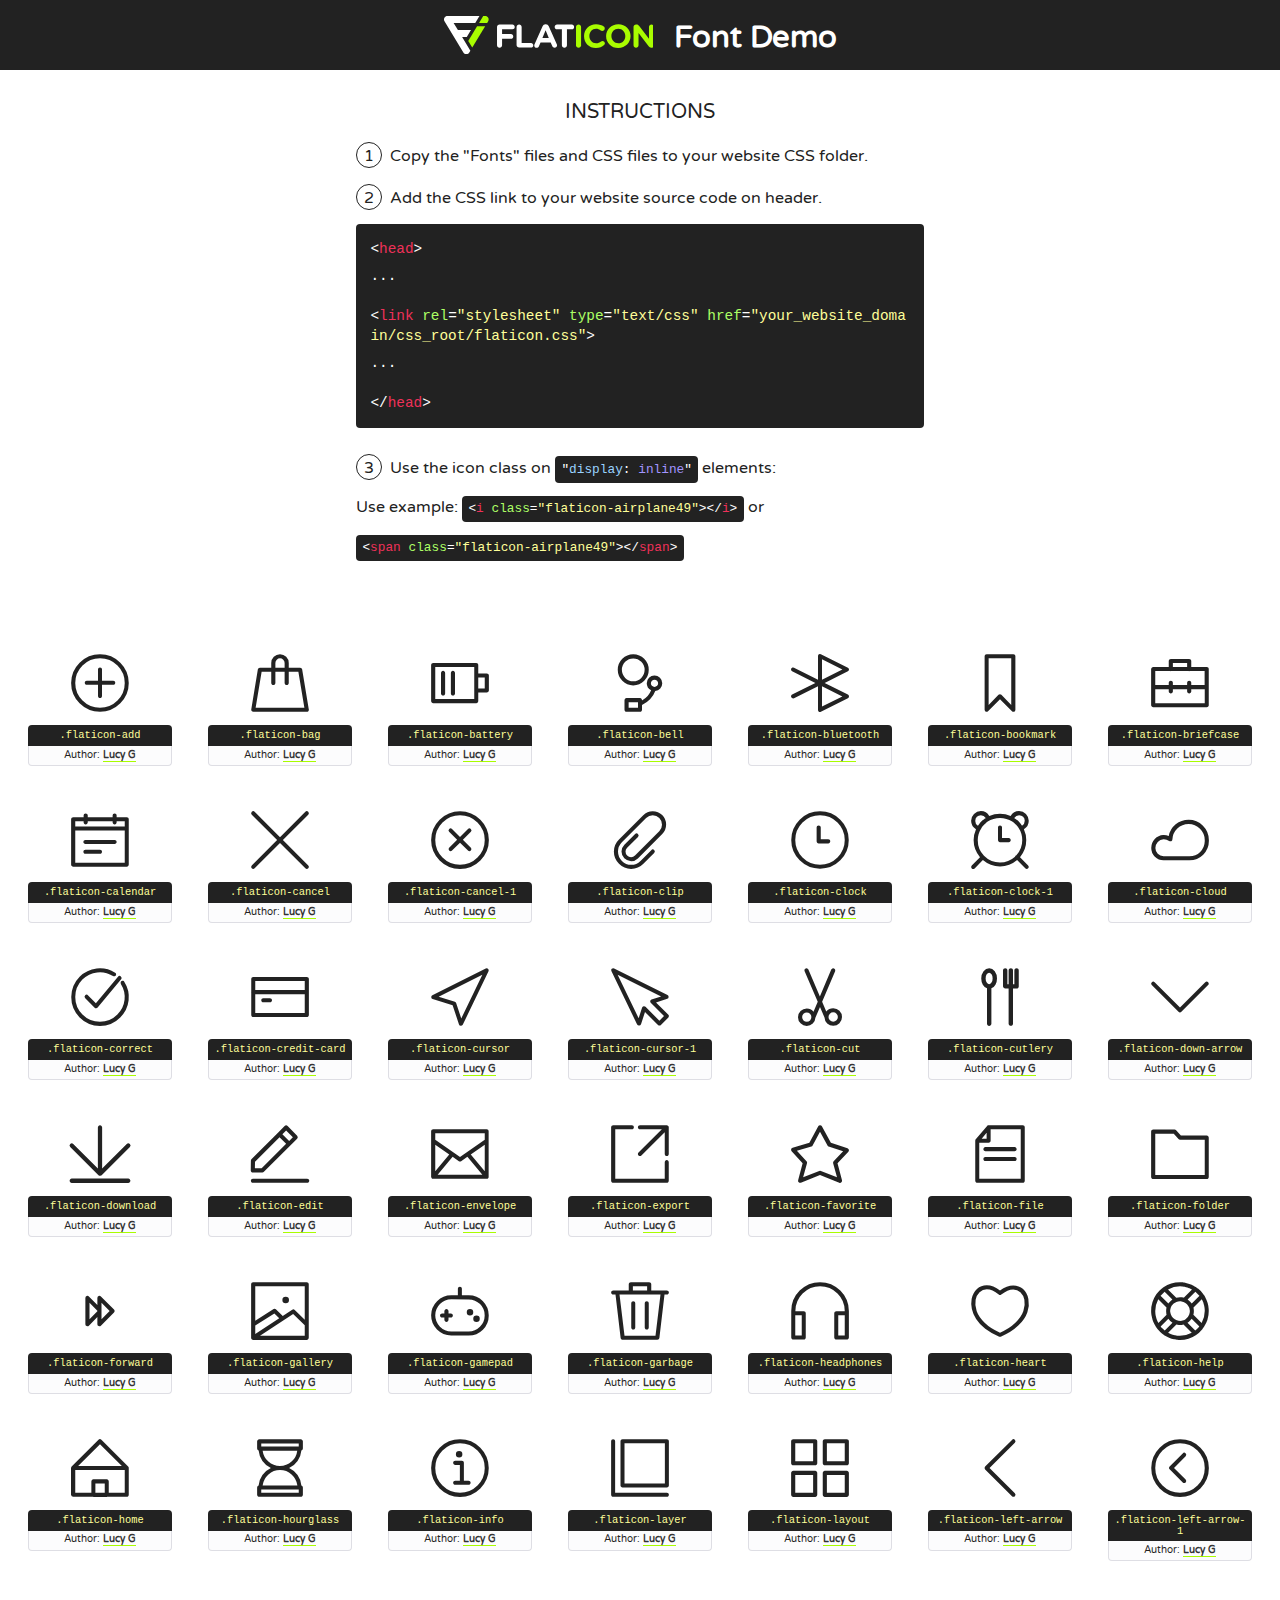
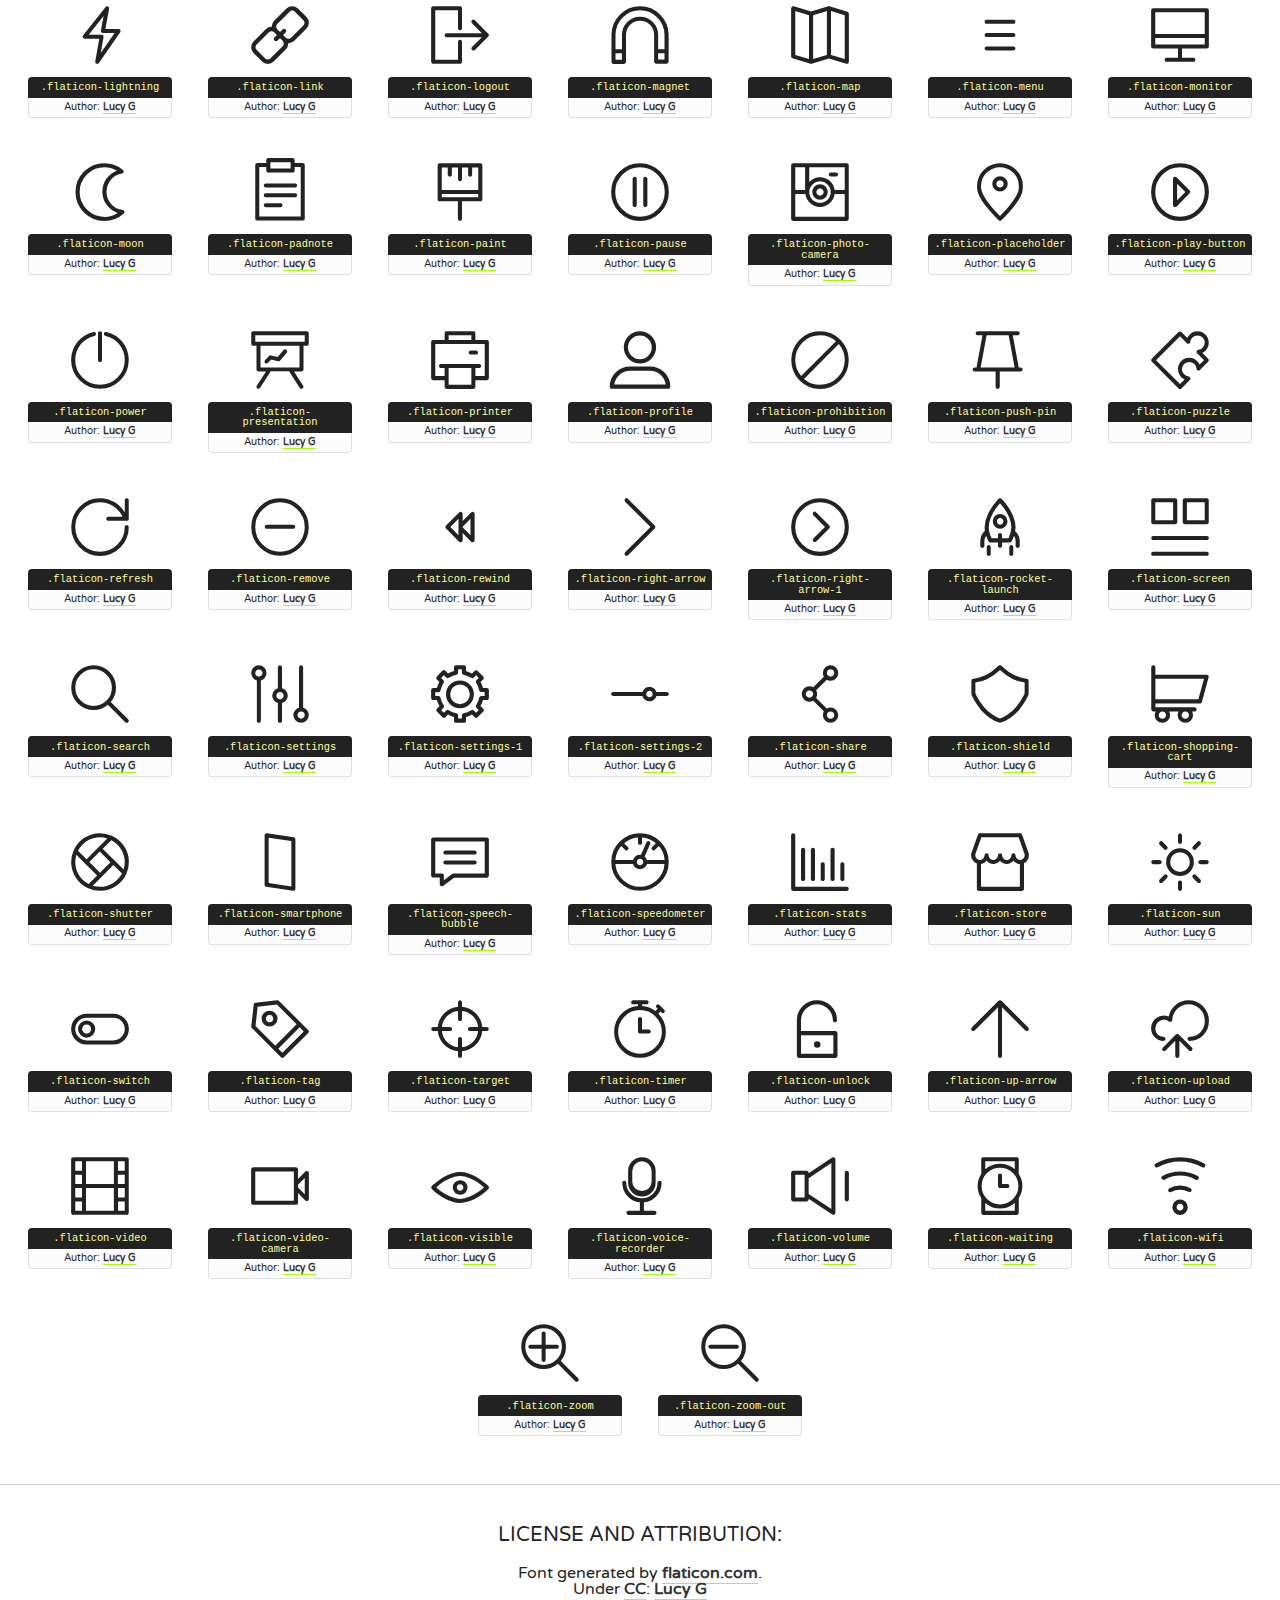
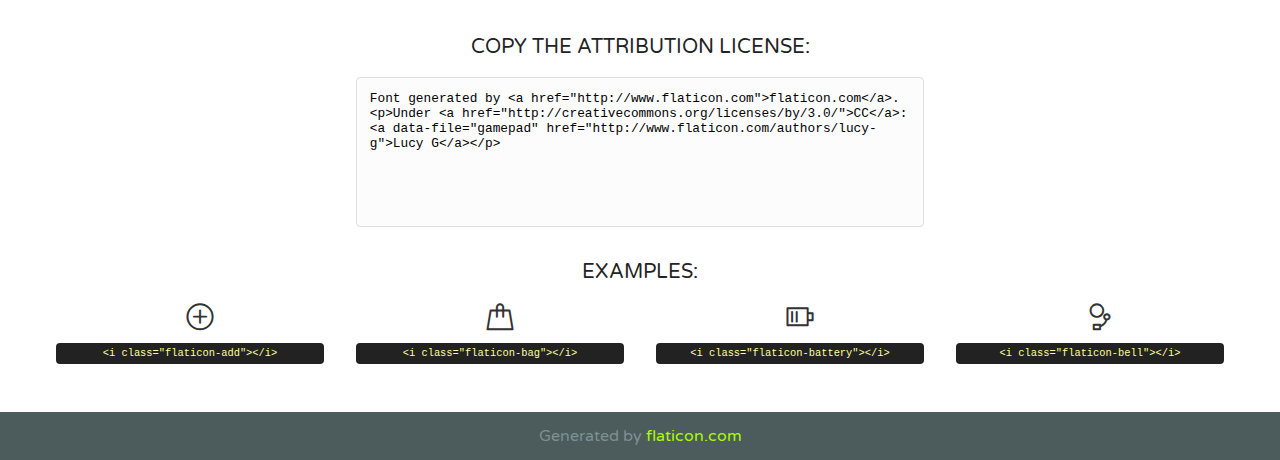
<file: 선수 제공 파일/(공통)제공파일/이미지자료/아이콘/free-basic-ui-elements/font/flaticon.html>
<!DOCTYPE html>
<!--
  Flaticon icon font: Flaticon
  Creation date: 22/06/2016 15:32
-->
<html>
<!DOCTYPE html>
<html>

<head>
    <title>Flaticon WebFont</title>
    <link href="http://fonts.googleapis.com/css?family=Varela+Round" rel="stylesheet" type="text/css" />
    <link rel="stylesheet" type="text/css" href="flaticon.css">
    <meta charset="UTF-8">
    <style>
    html, body, div, span, applet, object, iframe,
    h1, h2, h3, h4, h5, h6, p, blockquote, pre,
    a, abbr, acronym, address, big, cite, code,
    del, dfn, em, img, ins, kbd, q, s, samp,
    small, strike, strong, sub, sup, tt, var,
    b, u, i, center,
    dl, dt, dd, ol, ul, li,
    fieldset, form, label, legend,
    table, caption, tbody, tfoot, thead, tr, th, td,
    article, aside, canvas, details, embed, 
    figure, figcaption, footer, header, hgroup, 
    menu, nav, output, ruby, section, summary,
    time, mark, audio, video {
        margin: 0;
        padding: 0;
        border: 0;
        font-size: 100%;
        font: inherit;
        vertical-align: baseline;
    }
    /* HTML5 display-role reset for older browsers */
    article, aside, details, figcaption, figure, 
    footer, header, hgroup, menu, nav, section {
        display: block;
    }
    body {
        line-height: 1;
    }
    ol, ul {
        list-style: none;
    }
    blockquote, q {
        quotes: none;
    }
    blockquote:before, blockquote:after,
    q:before, q:after {
        content: '';
        content: none;
    }
    table {
        border-collapse: collapse;
        border-spacing: 0;
    }
    body {
        font-family: 'Varela Round', Helvetica, Arial, sans-serif;
        font-size: 16px;
        color: #222;
    }
    a {
        color: #333;
        border-bottom: 1px solid #a9fd00;
        font-weight: bold;
        text-decoration: none;
    }
    * {
        -moz-box-sizing: border-box;
        -webkit-box-sizing: border-box;
        box-sizing: border-box;
        margin: 0;
        padding: 0;
    }
    [class^="flaticon-"]:before, [class*=" flaticon-"]:before, [class^="flaticon-"]:after, [class*=" flaticon-"]:after {
        font-family: Flaticon;
        font-size: 30px;
        font-style: normal;
        margin-left: 20px;
        color: #333;
    }
    .wrapper {
        max-width: 600px;
        margin: auto;
        padding: 0 1em;
    }
    .title {
        font-size: 1.25em;
        text-align: center;
        margin-bottom: 1em;
        text-transform: uppercase;
    }
    header {
        text-align: center;
        background-color: #222;
        color: #fff;
        padding: 1em;
    }
    header .logo {
        width: 210px;
        height: 38px;
        display: inline-block;
        vertical-align: middle;
        margin-right: 1em;
        border: none;
    }
    header strong {
        font-size: 1.95em;
        font-weight: bold;
        vertical-align: middle;
        margin-top: 5px;
        display: inline-block;
    }
    .demo {
        margin: 2em auto;
        line-height: 1.25em;
    }
    .demo ul li {
        margin-bottom: 1em;
    }
    .demo ul li .num {
        color: #222;
        border-radius: 20px;
        display: inline-block;
        width: 26px;
        padding: 3px;
        height: 26px;
        text-align: center;
        margin-right: 0.5em;
        border: 1px solid #222;
    }
    .demo ul li code {
        background-color: #222;
        border-radius: 4px;
        padding: 0.25em 0.5em;
        display: inline-block;
        color: #fff;
        font-family: Consolas,Monaco,Lucida Console,Liberation Mono,DejaVu Sans Mono,Bitstream Vera Sans Mono,Courier New, monospace;
        font-weight: lighter;
        margin-top: 1em;
        font-size: 0.8em;
        word-break: break-all;
    }
    .demo ul li code.big {
        padding: 1em;
        font-size: 0.9em;
    }
    .demo ul li code .red {
        color: #EF3159;
    }
    .demo ul li code .green {
        color: #ACFF65;
    }
    .demo ul li code .yellow {
        color: #FFFF99;
    }
    .demo ul li code .blue {
        color: #99D3FF;
    }
    .demo ul li code .purple {
        color: #A295FF;
    }
    .demo ul li code .dots {
        margin-top: 0.5em;
        display: block;
    }
    #glyphs {
        border-bottom: 1px solid #ccc;
        padding: 2em 0;
        text-align: center;
    }
    .glyph {
        display: inline-block;
        width: 9em;
        margin: 1em;
        text-align: center;
        vertical-align: top;
        background: #FFF;
    }
    .glyph .glyph-icon {
        padding: 10px;
        display: block;
        font-family:"Flaticon";
        font-size: 64px;
        line-height: 1;
    }
    .glyph .glyph-icon:before {
        font-size: 64px;
        color: #222;
        margin-left: 0;
    }
    .class-name {
        font-size: 0.65em;
        background-color: #222;
        color: #fff;
        border-radius: 4px 4px 0 0;
        padding: 0.5em;
        color: #FFFF99;
        font-family: Consolas,Monaco,Lucida Console,Liberation Mono,DejaVu Sans Mono,Bitstream Vera Sans Mono,Courier New, monospace;
    }
    .author-name {
        font-size: 0.6em;
        background-color: #fcfcfd;
        border: 1px solid #DEDEE4;
        border-top: 0;
        border-radius: 0 0 4px 4px;
        padding: 0.5em;
    }
    .class-name:last-child {
        font-size: 10px;
        color:#888;
    }
    .class-name:last-child a {
        font-size: 10px;
        color:#555;
    }
    .class-name:last-child a:hover {
        color:#a9fd00;
    }
    .glyph > input {
        display: block;
        width: 100px;
        margin: 5px auto;
        text-align: center;
        font-size: 12px;
        cursor: text;
    }
    .glyph > input.icon-input {
        font-family:"Flaticon";
        font-size: 16px;
        margin-bottom: 10px;
    }
    .attribution .title {
        margin-top: 2em;
    }
    .attribution textarea {
        background-color: #fcfcfd;
        padding: 1em;
        border: none;
        box-shadow: none;
        border: 1px solid #DEDEE4;
        border-radius: 4px;
        resize: none;
        width: 100%;
        height: 150px;
        font-size: 0.8em;
        font-family: Consolas,Monaco,Lucida Console,Liberation Mono,DejaVu Sans Mono,Bitstream Vera Sans Mono,Courier New, monospace;
        -webkit-appearance: none;
    }
    .iconsuse {
        margin: 2em auto;
        text-align: center;
        max-width: 1200px;
    }
    .iconsuse:after {
        content: '';
        display: table;
        clear: both;
    }
    .iconsuse .image {
        float: left;
        width: 25%;
        padding: 0 1em;
    }
    .iconsuse .image p {
        margin-bottom: 1em;
    }
    .iconsuse .image span {
        display: block;
        font-size: 0.65em;
        background-color: #222;
        color: #fff;
        border-radius: 4px;
        padding: 0.5em;
        color: #FFFF99;
        margin-top: 1em;
        font-family: Consolas,Monaco,Lucida Console,Liberation Mono,DejaVu Sans Mono,Bitstream Vera Sans Mono,Courier New, monospace;
    }
    #footer {
        text-align: center;
        background-color: #4C5B5C;
        color: #7c9192;
        padding: 1em;
    }
    #footer a {
        border: none;
        color: #a9fd00;
        font-weight: normal;
    }
    @media (max-width: 960px) {
        .iconsuse .image {
            width: 50%;
        }
    }
    @media (max-width: 560px) {
        .iconsuse .image {
            width: 100%;
        }
    }
    </style>
</head>

<body class="characters-off">

    <header>
        <a href="http://www.flaticon.com" target="_blank" class="logo">
            <svg version="1.1" xmlns="http://www.w3.org/2000/svg" xmlns:xlink="http://www.w3.org/1999/xlink" xmlns:a="http://ns.adobe.com/AdobeSVGViewerExtensions/3.0/" viewBox="0 0 560.875 102.036" enable-background="new 0 0 560.875 102.036" xml:space="preserve">
                <defs>
                </defs>
                <g>
                    <g class="letters">
                        <path fill="#ffffff" d="M141.596,29.675c0-3.777,2.985-6.767,6.764-6.767h34.438c3.426,0,6.15,2.728,6.15,6.15
                        c0,3.43-2.724,6.149-6.15,6.149h-27.674v13.091h23.719c3.429,0,6.151,2.724,6.151,6.15c0,3.43-2.723,6.149-6.151,6.149h-23.719
                        v17.574c0,3.773-2.986,6.761-6.764,6.761c-3.779,0-6.764-2.989-6.764-6.761V29.675z"></path>
                        <path fill="#ffffff" d="M193.844,29.149c0-3.781,2.985-6.767,6.764-6.767c3.776,0,6.763,2.985,6.763,6.767v42.957h25.039
                        c3.426,0,6.149,2.726,6.149,6.153c0,3.425-2.723,6.15-6.149,6.15h-31.802c-3.779,0-6.764-2.986-6.764-6.768V29.149z"></path>
                        <path fill="#ffffff" d="M241.891,75.71l21.438-48.407c1.492-3.341,4.215-5.357,7.906-5.357h0.792
                        c3.686,0,6.323,2.017,7.815,5.357l21.439,48.407c0.436,0.967,0.701,1.845,0.701,2.723c0,3.602-2.809,6.501-6.414,6.501
                        c-3.161,0-5.269-1.845-6.499-4.655l-4.132-9.661h-27.059l-4.301,10.102c-1.144,2.631-3.426,4.214-6.237,4.214
                        c-3.517,0-6.24-2.81-6.24-6.325C241.1,77.64,241.451,76.677,241.891,75.71z M279.932,58.666l-8.521-20.297l-8.526,20.297H279.932
                        z"></path>
                        <path fill="#ffffff" d="M314.864,35.387H301.86c-3.429,0-6.239-2.813-6.239-6.238c0-3.429,2.811-6.24,6.239-6.24h39.533
                        c3.426,0,6.237,2.811,6.237,6.24c0,3.425-2.811,6.238-6.237,6.238h-13.001v42.785c0,3.773-2.99,6.761-6.764,6.761
                        c-3.779,0-6.764-2.989-6.764-6.761V35.387z"></path>
                        <path fill="#A9FD00" d="M352.615,29.149c0-3.781,2.985-6.767,6.767-6.767c3.774,0,6.761,2.985,6.761,6.767v49.024
                        c0,3.773-2.987,6.761-6.761,6.761c-3.781,0-6.767-2.989-6.767-6.761V29.149z"></path>
                        <path fill="#A9FD00" d="M374.132,53.836v-0.179c0-17.481,13.178-31.801,32.065-31.801c9.22,0,15.459,2.458,20.557,6.238
                        c1.402,1.054,2.637,2.985,2.637,5.357c0,3.692-2.985,6.59-6.681,6.59c-1.845,0-3.071-0.702-4.044-1.319
                        c-3.776-2.813-7.729-4.393-12.562-4.393c-10.364,0-17.831,8.611-17.831,19.154v0.173c0,10.542,7.291,19.329,17.831,19.329
                        c5.715,0,9.492-1.756,13.359-4.834c1.049-0.874,2.458-1.491,4.039-1.491c3.429,0,6.325,2.813,6.325,6.236
                        c0,2.106-1.056,3.78-2.282,4.834c-5.539,4.834-12.036,7.733-21.878,7.733C387.572,85.464,374.132,71.493,374.132,53.836z"></path>
                        <path fill="#A9FD00" d="M433.009,53.836v-0.179c0-17.481,13.79-31.801,32.766-31.801c18.981,0,32.592,14.143,32.592,31.628v0.173
                        c0,17.483-13.785,31.807-32.769,31.807C446.625,85.464,433.009,71.32,433.009,53.836z M484.224,53.836v-0.179
                        c0-10.539-7.725-19.326-18.626-19.326c-10.893,0-18.449,8.611-18.449,19.154v0.173c0,10.542,7.73,19.329,18.626,19.329
                        C476.676,72.986,484.224,64.378,484.224,53.836z"></path>
                        <path fill="#A9FD00" d="M506.233,29.321c0-3.774,2.99-6.763,6.767-6.763h1.401c3.252,0,5.183,1.583,7.029,3.953l26.093,34.265
                        V29.059c0-3.692,2.99-6.677,6.681-6.677c3.683,0,6.671,2.985,6.671,6.677v48.934c0,3.78-2.987,6.765-6.764,6.765h-0.436
                        c-3.257,0-5.188-1.581-7.034-3.953l-27.056-35.492v32.944c0,3.687-2.985,6.676-6.678,6.676c-3.683,0-6.673-2.989-6.673-6.676
                        V29.321z"></path>
                    </g>
                    <g class="insignia">
                        <path fill="#ffffff" d="M48.372,56.137h12.517l11.156-18.537H37.186L25.688,18.539h57.825L94.668,0H9.271
                        C5.925,0,2.842,1.801,1.198,4.716c-1.644,2.907-1.593,6.482,0.134,9.343l50.38,83.501c1.678,2.781,4.689,4.476,7.938,4.476
                        c3.246,0,6.257-1.695,7.935-4.476l2.898-4.804L48.372,56.137z"></path>
                        <g class="i">
                            <path fill="#A9FD00" d="M93.575,18.539h0.031v0.004l21.652,0.004l2.705-4.488c1.727-2.861,1.778-6.436,0.133-9.343
                            C116.454,1.801,113.371,0,110.026,0h-5.294L93.575,18.539z"></path>
                            <polygon fill="#A9FD00" points="88.291,27.356 64.725,66.486 75.519,84.404 109.942,27.356"></polygon>
                        </g>
                    </g>
                </g>
            </svg>
        </a>
        <strong>Font Demo</strong>
    </header>


    <section class="demo wrapper">

        <p class="title">Instructions</p>

        <ul>
            <li>
                <span class="num">1</span>Copy the "Fonts" files and CSS files to your website CSS folder.
            </li>
            <li>
                <span class="num">2</span>Add the CSS link to your website source code on header.
                <code class="big">
                    &lt;<span class="red">head</span>&gt;
                    <br/><span class="dots">...</span>
                    <br/>&lt;<span class="red">link</span> <span class="green">rel</span>=<span class="yellow">"stylesheet"</span> <span class="green">type</span>=<span class="yellow">"text/css"</span> <span class="green">href</span>=<span class="yellow">"your_website_domain/css_root/flaticon.css"</span>&gt;
                    <br/><span class="dots">...</span>
                    <br/>&lt;/<span class="red">head</span>&gt;
                </code>
            </li>

            <li>
                <p>
                    <span class="num">3</span>Use the icon class on <code>"<span class="blue">display</span>:<span class="purple"> inline</span>"</code> elements:
                    <br />
                    Use example: <code>&lt;<span class="red">i</span> <span class="green">class</span>=<span class="yellow">&quot;flaticon-airplane49&quot;</span>&gt;&lt;/<span class="red">i</span>&gt;</code> or <code>&lt;<span class="red">span</span> <span class="green">class</span>=<span class="yellow">&quot;flaticon-airplane49&quot;</span>&gt;&lt;/<span class="red">span</span>&gt;</code>
            </li>
        </ul>

    </section>




   <section id="glyphs">          
    
      
        <div class="glyph"><div class="glyph-icon flaticon-add"></div>
            <div class="class-name">.flaticon-add</div>
            <div class="author-name">Author: <a data-file="add" href="http://www.flaticon.com/authors/lucy-g">Lucy G</a> </div> 
        </div>        
        
        <div class="glyph"><div class="glyph-icon flaticon-bag"></div>
            <div class="class-name">.flaticon-bag</div>
            <div class="author-name">Author: <a data-file="bag" href="http://www.flaticon.com/authors/lucy-g">Lucy G</a> </div> 
        </div>        
        
        <div class="glyph"><div class="glyph-icon flaticon-battery"></div>
            <div class="class-name">.flaticon-battery</div>
            <div class="author-name">Author: <a data-file="battery" href="http://www.flaticon.com/authors/lucy-g">Lucy G</a> </div> 
        </div>        
        
        <div class="glyph"><div class="glyph-icon flaticon-bell"></div>
            <div class="class-name">.flaticon-bell</div>
            <div class="author-name">Author: <a data-file="bell" href="http://www.flaticon.com/authors/lucy-g">Lucy G</a> </div> 
        </div>        
        
        <div class="glyph"><div class="glyph-icon flaticon-bluetooth"></div>
            <div class="class-name">.flaticon-bluetooth</div>
            <div class="author-name">Author: <a data-file="bluetooth" href="http://www.flaticon.com/authors/lucy-g">Lucy G</a> </div> 
        </div>        
        
        <div class="glyph"><div class="glyph-icon flaticon-bookmark"></div>
            <div class="class-name">.flaticon-bookmark</div>
            <div class="author-name">Author: <a data-file="bookmark" href="http://www.flaticon.com/authors/lucy-g">Lucy G</a> </div> 
        </div>        
        
        <div class="glyph"><div class="glyph-icon flaticon-briefcase"></div>
            <div class="class-name">.flaticon-briefcase</div>
            <div class="author-name">Author: <a data-file="briefcase" href="http://www.flaticon.com/authors/lucy-g">Lucy G</a> </div> 
        </div>        
        
        <div class="glyph"><div class="glyph-icon flaticon-calendar"></div>
            <div class="class-name">.flaticon-calendar</div>
            <div class="author-name">Author: <a data-file="calendar" href="http://www.flaticon.com/authors/lucy-g">Lucy G</a> </div> 
        </div>        
        
        <div class="glyph"><div class="glyph-icon flaticon-cancel"></div>
            <div class="class-name">.flaticon-cancel</div>
            <div class="author-name">Author: <a data-file="cancel" href="http://www.flaticon.com/authors/lucy-g">Lucy G</a> </div> 
        </div>        
        
        <div class="glyph"><div class="glyph-icon flaticon-cancel-1"></div>
            <div class="class-name">.flaticon-cancel-1</div>
            <div class="author-name">Author: <a data-file="cancel-1" href="http://www.flaticon.com/authors/lucy-g">Lucy G</a> </div> 
        </div>        
        
        <div class="glyph"><div class="glyph-icon flaticon-clip"></div>
            <div class="class-name">.flaticon-clip</div>
            <div class="author-name">Author: <a data-file="clip" href="http://www.flaticon.com/authors/lucy-g">Lucy G</a> </div> 
        </div>        
        
        <div class="glyph"><div class="glyph-icon flaticon-clock"></div>
            <div class="class-name">.flaticon-clock</div>
            <div class="author-name">Author: <a data-file="clock" href="http://www.flaticon.com/authors/lucy-g">Lucy G</a> </div> 
        </div>        
        
        <div class="glyph"><div class="glyph-icon flaticon-clock-1"></div>
            <div class="class-name">.flaticon-clock-1</div>
            <div class="author-name">Author: <a data-file="clock-1" href="http://www.flaticon.com/authors/lucy-g">Lucy G</a> </div> 
        </div>        
        
        <div class="glyph"><div class="glyph-icon flaticon-cloud"></div>
            <div class="class-name">.flaticon-cloud</div>
            <div class="author-name">Author: <a data-file="cloud" href="http://www.flaticon.com/authors/lucy-g">Lucy G</a> </div> 
        </div>        
        
        <div class="glyph"><div class="glyph-icon flaticon-correct"></div>
            <div class="class-name">.flaticon-correct</div>
            <div class="author-name">Author: <a data-file="correct" href="http://www.flaticon.com/authors/lucy-g">Lucy G</a> </div> 
        </div>        
        
        <div class="glyph"><div class="glyph-icon flaticon-credit-card"></div>
            <div class="class-name">.flaticon-credit-card</div>
            <div class="author-name">Author: <a data-file="credit-card" href="http://www.flaticon.com/authors/lucy-g">Lucy G</a> </div> 
        </div>        
        
        <div class="glyph"><div class="glyph-icon flaticon-cursor"></div>
            <div class="class-name">.flaticon-cursor</div>
            <div class="author-name">Author: <a data-file="cursor" href="http://www.flaticon.com/authors/lucy-g">Lucy G</a> </div> 
        </div>        
        
        <div class="glyph"><div class="glyph-icon flaticon-cursor-1"></div>
            <div class="class-name">.flaticon-cursor-1</div>
            <div class="author-name">Author: <a data-file="cursor-1" href="http://www.flaticon.com/authors/lucy-g">Lucy G</a> </div> 
        </div>        
        
        <div class="glyph"><div class="glyph-icon flaticon-cut"></div>
            <div class="class-name">.flaticon-cut</div>
            <div class="author-name">Author: <a data-file="cut" href="http://www.flaticon.com/authors/lucy-g">Lucy G</a> </div> 
        </div>        
        
        <div class="glyph"><div class="glyph-icon flaticon-cutlery"></div>
            <div class="class-name">.flaticon-cutlery</div>
            <div class="author-name">Author: <a data-file="cutlery" href="http://www.flaticon.com/authors/lucy-g">Lucy G</a> </div> 
        </div>        
        
        <div class="glyph"><div class="glyph-icon flaticon-down-arrow"></div>
            <div class="class-name">.flaticon-down-arrow</div>
            <div class="author-name">Author: <a data-file="down-arrow" href="http://www.flaticon.com/authors/lucy-g">Lucy G</a> </div> 
        </div>        
        
        <div class="glyph"><div class="glyph-icon flaticon-download"></div>
            <div class="class-name">.flaticon-download</div>
            <div class="author-name">Author: <a data-file="download" href="http://www.flaticon.com/authors/lucy-g">Lucy G</a> </div> 
        </div>        
        
        <div class="glyph"><div class="glyph-icon flaticon-edit"></div>
            <div class="class-name">.flaticon-edit</div>
            <div class="author-name">Author: <a data-file="edit" href="http://www.flaticon.com/authors/lucy-g">Lucy G</a> </div> 
        </div>        
        
        <div class="glyph"><div class="glyph-icon flaticon-envelope"></div>
            <div class="class-name">.flaticon-envelope</div>
            <div class="author-name">Author: <a data-file="envelope" href="http://www.flaticon.com/authors/lucy-g">Lucy G</a> </div> 
        </div>        
        
        <div class="glyph"><div class="glyph-icon flaticon-export"></div>
            <div class="class-name">.flaticon-export</div>
            <div class="author-name">Author: <a data-file="export" href="http://www.flaticon.com/authors/lucy-g">Lucy G</a> </div> 
        </div>        
        
        <div class="glyph"><div class="glyph-icon flaticon-favorite"></div>
            <div class="class-name">.flaticon-favorite</div>
            <div class="author-name">Author: <a data-file="favorite" href="http://www.flaticon.com/authors/lucy-g">Lucy G</a> </div> 
        </div>        
        
        <div class="glyph"><div class="glyph-icon flaticon-file"></div>
            <div class="class-name">.flaticon-file</div>
            <div class="author-name">Author: <a data-file="file" href="http://www.flaticon.com/authors/lucy-g">Lucy G</a> </div> 
        </div>        
        
        <div class="glyph"><div class="glyph-icon flaticon-folder"></div>
            <div class="class-name">.flaticon-folder</div>
            <div class="author-name">Author: <a data-file="folder" href="http://www.flaticon.com/authors/lucy-g">Lucy G</a> </div> 
        </div>        
        
        <div class="glyph"><div class="glyph-icon flaticon-forward"></div>
            <div class="class-name">.flaticon-forward</div>
            <div class="author-name">Author: <a data-file="forward" href="http://www.flaticon.com/authors/lucy-g">Lucy G</a> </div> 
        </div>        
        
        <div class="glyph"><div class="glyph-icon flaticon-gallery"></div>
            <div class="class-name">.flaticon-gallery</div>
            <div class="author-name">Author: <a data-file="gallery" href="http://www.flaticon.com/authors/lucy-g">Lucy G</a> </div> 
        </div>        
        
        <div class="glyph"><div class="glyph-icon flaticon-gamepad"></div>
            <div class="class-name">.flaticon-gamepad</div>
            <div class="author-name">Author: <a data-file="gamepad" href="http://www.flaticon.com/authors/lucy-g">Lucy G</a> </div> 
        </div>        
        
        <div class="glyph"><div class="glyph-icon flaticon-garbage"></div>
            <div class="class-name">.flaticon-garbage</div>
            <div class="author-name">Author: <a data-file="garbage" href="http://www.flaticon.com/authors/lucy-g">Lucy G</a> </div> 
        </div>        
        
        <div class="glyph"><div class="glyph-icon flaticon-headphones"></div>
            <div class="class-name">.flaticon-headphones</div>
            <div class="author-name">Author: <a data-file="headphones" href="http://www.flaticon.com/authors/lucy-g">Lucy G</a> </div> 
        </div>        
        
        <div class="glyph"><div class="glyph-icon flaticon-heart"></div>
            <div class="class-name">.flaticon-heart</div>
            <div class="author-name">Author: <a data-file="heart" href="http://www.flaticon.com/authors/lucy-g">Lucy G</a> </div> 
        </div>        
        
        <div class="glyph"><div class="glyph-icon flaticon-help"></div>
            <div class="class-name">.flaticon-help</div>
            <div class="author-name">Author: <a data-file="help" href="http://www.flaticon.com/authors/lucy-g">Lucy G</a> </div> 
        </div>        
        
        <div class="glyph"><div class="glyph-icon flaticon-home"></div>
            <div class="class-name">.flaticon-home</div>
            <div class="author-name">Author: <a data-file="home" href="http://www.flaticon.com/authors/lucy-g">Lucy G</a> </div> 
        </div>        
        
        <div class="glyph"><div class="glyph-icon flaticon-hourglass"></div>
            <div class="class-name">.flaticon-hourglass</div>
            <div class="author-name">Author: <a data-file="hourglass" href="http://www.flaticon.com/authors/lucy-g">Lucy G</a> </div> 
        </div>        
        
        <div class="glyph"><div class="glyph-icon flaticon-info"></div>
            <div class="class-name">.flaticon-info</div>
            <div class="author-name">Author: <a data-file="info" href="http://www.flaticon.com/authors/lucy-g">Lucy G</a> </div> 
        </div>        
        
        <div class="glyph"><div class="glyph-icon flaticon-layer"></div>
            <div class="class-name">.flaticon-layer</div>
            <div class="author-name">Author: <a data-file="layer" href="http://www.flaticon.com/authors/lucy-g">Lucy G</a> </div> 
        </div>        
        
        <div class="glyph"><div class="glyph-icon flaticon-layout"></div>
            <div class="class-name">.flaticon-layout</div>
            <div class="author-name">Author: <a data-file="layout" href="http://www.flaticon.com/authors/lucy-g">Lucy G</a> </div> 
        </div>        
        
        <div class="glyph"><div class="glyph-icon flaticon-left-arrow"></div>
            <div class="class-name">.flaticon-left-arrow</div>
            <div class="author-name">Author: <a data-file="left-arrow" href="http://www.flaticon.com/authors/lucy-g">Lucy G</a> </div> 
        </div>        
        
        <div class="glyph"><div class="glyph-icon flaticon-left-arrow-1"></div>
            <div class="class-name">.flaticon-left-arrow-1</div>
            <div class="author-name">Author: <a data-file="left-arrow-1" href="http://www.flaticon.com/authors/lucy-g">Lucy G</a> </div> 
        </div>        
        
        <div class="glyph"><div class="glyph-icon flaticon-lightning"></div>
            <div class="class-name">.flaticon-lightning</div>
            <div class="author-name">Author: <a data-file="lightning" href="http://www.flaticon.com/authors/lucy-g">Lucy G</a> </div> 
        </div>        
        
        <div class="glyph"><div class="glyph-icon flaticon-link"></div>
            <div class="class-name">.flaticon-link</div>
            <div class="author-name">Author: <a data-file="link" href="http://www.flaticon.com/authors/lucy-g">Lucy G</a> </div> 
        </div>        
        
        <div class="glyph"><div class="glyph-icon flaticon-logout"></div>
            <div class="class-name">.flaticon-logout</div>
            <div class="author-name">Author: <a data-file="logout" href="http://www.flaticon.com/authors/lucy-g">Lucy G</a> </div> 
        </div>        
        
        <div class="glyph"><div class="glyph-icon flaticon-magnet"></div>
            <div class="class-name">.flaticon-magnet</div>
            <div class="author-name">Author: <a data-file="magnet" href="http://www.flaticon.com/authors/lucy-g">Lucy G</a> </div> 
        </div>        
        
        <div class="glyph"><div class="glyph-icon flaticon-map"></div>
            <div class="class-name">.flaticon-map</div>
            <div class="author-name">Author: <a data-file="map" href="http://www.flaticon.com/authors/lucy-g">Lucy G</a> </div> 
        </div>        
        
        <div class="glyph"><div class="glyph-icon flaticon-menu"></div>
            <div class="class-name">.flaticon-menu</div>
            <div class="author-name">Author: <a data-file="menu" href="http://www.flaticon.com/authors/lucy-g">Lucy G</a> </div> 
        </div>        
        
        <div class="glyph"><div class="glyph-icon flaticon-monitor"></div>
            <div class="class-name">.flaticon-monitor</div>
            <div class="author-name">Author: <a data-file="monitor" href="http://www.flaticon.com/authors/lucy-g">Lucy G</a> </div> 
        </div>        
        
        <div class="glyph"><div class="glyph-icon flaticon-moon"></div>
            <div class="class-name">.flaticon-moon</div>
            <div class="author-name">Author: <a data-file="moon" href="http://www.flaticon.com/authors/lucy-g">Lucy G</a> </div> 
        </div>        
        
        <div class="glyph"><div class="glyph-icon flaticon-padnote"></div>
            <div class="class-name">.flaticon-padnote</div>
            <div class="author-name">Author: <a data-file="padnote" href="http://www.flaticon.com/authors/lucy-g">Lucy G</a> </div> 
        </div>        
        
        <div class="glyph"><div class="glyph-icon flaticon-paint"></div>
            <div class="class-name">.flaticon-paint</div>
            <div class="author-name">Author: <a data-file="paint" href="http://www.flaticon.com/authors/lucy-g">Lucy G</a> </div> 
        </div>        
        
        <div class="glyph"><div class="glyph-icon flaticon-pause"></div>
            <div class="class-name">.flaticon-pause</div>
            <div class="author-name">Author: <a data-file="pause" href="http://www.flaticon.com/authors/lucy-g">Lucy G</a> </div> 
        </div>        
        
        <div class="glyph"><div class="glyph-icon flaticon-photo-camera"></div>
            <div class="class-name">.flaticon-photo-camera</div>
            <div class="author-name">Author: <a data-file="photo-camera" href="http://www.flaticon.com/authors/lucy-g">Lucy G</a> </div> 
        </div>        
        
        <div class="glyph"><div class="glyph-icon flaticon-placeholder"></div>
            <div class="class-name">.flaticon-placeholder</div>
            <div class="author-name">Author: <a data-file="placeholder" href="http://www.flaticon.com/authors/lucy-g">Lucy G</a> </div> 
        </div>        
        
        <div class="glyph"><div class="glyph-icon flaticon-play-button"></div>
            <div class="class-name">.flaticon-play-button</div>
            <div class="author-name">Author: <a data-file="play-button" href="http://www.flaticon.com/authors/lucy-g">Lucy G</a> </div> 
        </div>        
        
        <div class="glyph"><div class="glyph-icon flaticon-power"></div>
            <div class="class-name">.flaticon-power</div>
            <div class="author-name">Author: <a data-file="power" href="http://www.flaticon.com/authors/lucy-g">Lucy G</a> </div> 
        </div>        
        
        <div class="glyph"><div class="glyph-icon flaticon-presentation"></div>
            <div class="class-name">.flaticon-presentation</div>
            <div class="author-name">Author: <a data-file="presentation" href="http://www.flaticon.com/authors/lucy-g">Lucy G</a> </div> 
        </div>        
        
        <div class="glyph"><div class="glyph-icon flaticon-printer"></div>
            <div class="class-name">.flaticon-printer</div>
            <div class="author-name">Author: <a data-file="printer" href="http://www.flaticon.com/authors/lucy-g">Lucy G</a> </div> 
        </div>        
        
        <div class="glyph"><div class="glyph-icon flaticon-profile"></div>
            <div class="class-name">.flaticon-profile</div>
            <div class="author-name">Author: <a data-file="profile" href="http://www.flaticon.com/authors/lucy-g">Lucy G</a> </div> 
        </div>        
        
        <div class="glyph"><div class="glyph-icon flaticon-prohibition"></div>
            <div class="class-name">.flaticon-prohibition</div>
            <div class="author-name">Author: <a data-file="prohibition" href="http://www.flaticon.com/authors/lucy-g">Lucy G</a> </div> 
        </div>        
        
        <div class="glyph"><div class="glyph-icon flaticon-push-pin"></div>
            <div class="class-name">.flaticon-push-pin</div>
            <div class="author-name">Author: <a data-file="push-pin" href="http://www.flaticon.com/authors/lucy-g">Lucy G</a> </div> 
        </div>        
        
        <div class="glyph"><div class="glyph-icon flaticon-puzzle"></div>
            <div class="class-name">.flaticon-puzzle</div>
            <div class="author-name">Author: <a data-file="puzzle" href="http://www.flaticon.com/authors/lucy-g">Lucy G</a> </div> 
        </div>        
        
        <div class="glyph"><div class="glyph-icon flaticon-refresh"></div>
            <div class="class-name">.flaticon-refresh</div>
            <div class="author-name">Author: <a data-file="refresh" href="http://www.flaticon.com/authors/lucy-g">Lucy G</a> </div> 
        </div>        
        
        <div class="glyph"><div class="glyph-icon flaticon-remove"></div>
            <div class="class-name">.flaticon-remove</div>
            <div class="author-name">Author: <a data-file="remove" href="http://www.flaticon.com/authors/lucy-g">Lucy G</a> </div> 
        </div>        
        
        <div class="glyph"><div class="glyph-icon flaticon-rewind"></div>
            <div class="class-name">.flaticon-rewind</div>
            <div class="author-name">Author: <a data-file="rewind" href="http://www.flaticon.com/authors/lucy-g">Lucy G</a> </div> 
        </div>        
        
        <div class="glyph"><div class="glyph-icon flaticon-right-arrow"></div>
            <div class="class-name">.flaticon-right-arrow</div>
            <div class="author-name">Author: <a data-file="right-arrow" href="http://www.flaticon.com/authors/lucy-g">Lucy G</a> </div> 
        </div>        
        
        <div class="glyph"><div class="glyph-icon flaticon-right-arrow-1"></div>
            <div class="class-name">.flaticon-right-arrow-1</div>
            <div class="author-name">Author: <a data-file="right-arrow-1" href="http://www.flaticon.com/authors/lucy-g">Lucy G</a> </div> 
        </div>        
        
        <div class="glyph"><div class="glyph-icon flaticon-rocket-launch"></div>
            <div class="class-name">.flaticon-rocket-launch</div>
            <div class="author-name">Author: <a data-file="rocket-launch" href="http://www.flaticon.com/authors/lucy-g">Lucy G</a> </div> 
        </div>        
        
        <div class="glyph"><div class="glyph-icon flaticon-screen"></div>
            <div class="class-name">.flaticon-screen</div>
            <div class="author-name">Author: <a data-file="screen" href="http://www.flaticon.com/authors/lucy-g">Lucy G</a> </div> 
        </div>        
        
        <div class="glyph"><div class="glyph-icon flaticon-search"></div>
            <div class="class-name">.flaticon-search</div>
            <div class="author-name">Author: <a data-file="search" href="http://www.flaticon.com/authors/lucy-g">Lucy G</a> </div> 
        </div>        
        
        <div class="glyph"><div class="glyph-icon flaticon-settings"></div>
            <div class="class-name">.flaticon-settings</div>
            <div class="author-name">Author: <a data-file="settings" href="http://www.flaticon.com/authors/lucy-g">Lucy G</a> </div> 
        </div>        
        
        <div class="glyph"><div class="glyph-icon flaticon-settings-1"></div>
            <div class="class-name">.flaticon-settings-1</div>
            <div class="author-name">Author: <a data-file="settings-1" href="http://www.flaticon.com/authors/lucy-g">Lucy G</a> </div> 
        </div>        
        
        <div class="glyph"><div class="glyph-icon flaticon-settings-2"></div>
            <div class="class-name">.flaticon-settings-2</div>
            <div class="author-name">Author: <a data-file="settings-2" href="http://www.flaticon.com/authors/lucy-g">Lucy G</a> </div> 
        </div>        
        
        <div class="glyph"><div class="glyph-icon flaticon-share"></div>
            <div class="class-name">.flaticon-share</div>
            <div class="author-name">Author: <a data-file="share" href="http://www.flaticon.com/authors/lucy-g">Lucy G</a> </div> 
        </div>        
        
        <div class="glyph"><div class="glyph-icon flaticon-shield"></div>
            <div class="class-name">.flaticon-shield</div>
            <div class="author-name">Author: <a data-file="shield" href="http://www.flaticon.com/authors/lucy-g">Lucy G</a> </div> 
        </div>        
        
        <div class="glyph"><div class="glyph-icon flaticon-shopping-cart"></div>
            <div class="class-name">.flaticon-shopping-cart</div>
            <div class="author-name">Author: <a data-file="shopping-cart" href="http://www.flaticon.com/authors/lucy-g">Lucy G</a> </div> 
        </div>        
        
        <div class="glyph"><div class="glyph-icon flaticon-shutter"></div>
            <div class="class-name">.flaticon-shutter</div>
            <div class="author-name">Author: <a data-file="shutter" href="http://www.flaticon.com/authors/lucy-g">Lucy G</a> </div> 
        </div>        
        
        <div class="glyph"><div class="glyph-icon flaticon-smartphone"></div>
            <div class="class-name">.flaticon-smartphone</div>
            <div class="author-name">Author: <a data-file="smartphone" href="http://www.flaticon.com/authors/lucy-g">Lucy G</a> </div> 
        </div>        
        
        <div class="glyph"><div class="glyph-icon flaticon-speech-bubble"></div>
            <div class="class-name">.flaticon-speech-bubble</div>
            <div class="author-name">Author: <a data-file="speech-bubble" href="http://www.flaticon.com/authors/lucy-g">Lucy G</a> </div> 
        </div>        
        
        <div class="glyph"><div class="glyph-icon flaticon-speedometer"></div>
            <div class="class-name">.flaticon-speedometer</div>
            <div class="author-name">Author: <a data-file="speedometer" href="http://www.flaticon.com/authors/lucy-g">Lucy G</a> </div> 
        </div>        
        
        <div class="glyph"><div class="glyph-icon flaticon-stats"></div>
            <div class="class-name">.flaticon-stats</div>
            <div class="author-name">Author: <a data-file="stats" href="http://www.flaticon.com/authors/lucy-g">Lucy G</a> </div> 
        </div>        
        
        <div class="glyph"><div class="glyph-icon flaticon-store"></div>
            <div class="class-name">.flaticon-store</div>
            <div class="author-name">Author: <a data-file="store" href="http://www.flaticon.com/authors/lucy-g">Lucy G</a> </div> 
        </div>        
        
        <div class="glyph"><div class="glyph-icon flaticon-sun"></div>
            <div class="class-name">.flaticon-sun</div>
            <div class="author-name">Author: <a data-file="sun" href="http://www.flaticon.com/authors/lucy-g">Lucy G</a> </div> 
        </div>        
        
        <div class="glyph"><div class="glyph-icon flaticon-switch"></div>
            <div class="class-name">.flaticon-switch</div>
            <div class="author-name">Author: <a data-file="switch" href="http://www.flaticon.com/authors/lucy-g">Lucy G</a> </div> 
        </div>        
        
        <div class="glyph"><div class="glyph-icon flaticon-tag"></div>
            <div class="class-name">.flaticon-tag</div>
            <div class="author-name">Author: <a data-file="tag" href="http://www.flaticon.com/authors/lucy-g">Lucy G</a> </div> 
        </div>        
        
        <div class="glyph"><div class="glyph-icon flaticon-target"></div>
            <div class="class-name">.flaticon-target</div>
            <div class="author-name">Author: <a data-file="target" href="http://www.flaticon.com/authors/lucy-g">Lucy G</a> </div> 
        </div>        
        
        <div class="glyph"><div class="glyph-icon flaticon-timer"></div>
            <div class="class-name">.flaticon-timer</div>
            <div class="author-name">Author: <a data-file="timer" href="http://www.flaticon.com/authors/lucy-g">Lucy G</a> </div> 
        </div>        
        
        <div class="glyph"><div class="glyph-icon flaticon-unlock"></div>
            <div class="class-name">.flaticon-unlock</div>
            <div class="author-name">Author: <a data-file="unlock" href="http://www.flaticon.com/authors/lucy-g">Lucy G</a> </div> 
        </div>        
        
        <div class="glyph"><div class="glyph-icon flaticon-up-arrow"></div>
            <div class="class-name">.flaticon-up-arrow</div>
            <div class="author-name">Author: <a data-file="up-arrow" href="http://www.flaticon.com/authors/lucy-g">Lucy G</a> </div> 
        </div>        
        
        <div class="glyph"><div class="glyph-icon flaticon-upload"></div>
            <div class="class-name">.flaticon-upload</div>
            <div class="author-name">Author: <a data-file="upload" href="http://www.flaticon.com/authors/lucy-g">Lucy G</a> </div> 
        </div>        
        
        <div class="glyph"><div class="glyph-icon flaticon-video"></div>
            <div class="class-name">.flaticon-video</div>
            <div class="author-name">Author: <a data-file="video" href="http://www.flaticon.com/authors/lucy-g">Lucy G</a> </div> 
        </div>        
        
        <div class="glyph"><div class="glyph-icon flaticon-video-camera"></div>
            <div class="class-name">.flaticon-video-camera</div>
            <div class="author-name">Author: <a data-file="video-camera" href="http://www.flaticon.com/authors/lucy-g">Lucy G</a> </div> 
        </div>        
        
        <div class="glyph"><div class="glyph-icon flaticon-visible"></div>
            <div class="class-name">.flaticon-visible</div>
            <div class="author-name">Author: <a data-file="visible" href="http://www.flaticon.com/authors/lucy-g">Lucy G</a> </div> 
        </div>        
        
        <div class="glyph"><div class="glyph-icon flaticon-voice-recorder"></div>
            <div class="class-name">.flaticon-voice-recorder</div>
            <div class="author-name">Author: <a data-file="voice-recorder" href="http://www.flaticon.com/authors/lucy-g">Lucy G</a> </div> 
        </div>        
        
        <div class="glyph"><div class="glyph-icon flaticon-volume"></div>
            <div class="class-name">.flaticon-volume</div>
            <div class="author-name">Author: <a data-file="volume" href="http://www.flaticon.com/authors/lucy-g">Lucy G</a> </div> 
        </div>        
        
        <div class="glyph"><div class="glyph-icon flaticon-waiting"></div>
            <div class="class-name">.flaticon-waiting</div>
            <div class="author-name">Author: <a data-file="waiting" href="http://www.flaticon.com/authors/lucy-g">Lucy G</a> </div> 
        </div>        
        
        <div class="glyph"><div class="glyph-icon flaticon-wifi"></div>
            <div class="class-name">.flaticon-wifi</div>
            <div class="author-name">Author: <a data-file="wifi" href="http://www.flaticon.com/authors/lucy-g">Lucy G</a> </div> 
        </div>        
        
        <div class="glyph"><div class="glyph-icon flaticon-zoom"></div>
            <div class="class-name">.flaticon-zoom</div>
            <div class="author-name">Author: <a data-file="zoom" href="http://www.flaticon.com/authors/lucy-g">Lucy G</a> </div> 
        </div>        
        
        <div class="glyph"><div class="glyph-icon flaticon-zoom-out"></div>
            <div class="class-name">.flaticon-zoom-out</div>
            <div class="author-name">Author: <a data-file="zoom-out" href="http://www.flaticon.com/authors/lucy-g">Lucy G</a> </div> 
        </div>        
        

    </section>



    <section class="attribution wrapper"   style="text-align:center;">

      <div class="title">License and attribution:</div><div class="attrDiv">Font generated by <a href="http://www.flaticon.com">flaticon.com</a>. <div><p>Under <a href="http://creativecommons.org/licenses/by/3.0/">CC</a>: <a data-file="gamepad" href="http://www.flaticon.com/authors/lucy-g">Lucy G</a></p>  </div>
      </div>
      <div class="title">Copy the Attribution License:</div>

    <textarea onclick="this.focus();this.select();">Font generated by &lt;a href=&quot;http://www.flaticon.com&quot;&gt;flaticon.com&lt;/a&gt;. <p>Under <a href="http://creativecommons.org/licenses/by/3.0/">CC</a>: <a data-file="gamepad" href="http://www.flaticon.com/authors/lucy-g">Lucy G</a></p>  
     </textarea>

    </section>

    <section class="iconsuse">

          <div class="title">Examples:</div>            
             
            <div class="image">
                <p>
                    <i class="glyph-icon flaticon-add"></i> 
                    <span>&lt;i class=&quot;flaticon-add&quot;&gt;&lt;/i&gt;</span>
                </p>
            </div>
            
            <div class="image">
                <p>
                    <i class="glyph-icon flaticon-bag"></i> 
                    <span>&lt;i class=&quot;flaticon-bag&quot;&gt;&lt;/i&gt;</span>
                </p>
            </div>
            
            <div class="image">
                <p>
                    <i class="glyph-icon flaticon-battery"></i> 
                    <span>&lt;i class=&quot;flaticon-battery&quot;&gt;&lt;/i&gt;</span>
                </p>
            </div>
            
            <div class="image">
                <p>
                    <i class="glyph-icon flaticon-bell"></i> 
                    <span>&lt;i class=&quot;flaticon-bell&quot;&gt;&lt;/i&gt;</span>
                </p>
            </div>
                       
        </div>
                            
    </section>

<div id="footer">
    <div>Generated by <a href="http://www.flaticon.com">flaticon.com</a>
    </div>
</div>



</body>
</html>
</file>
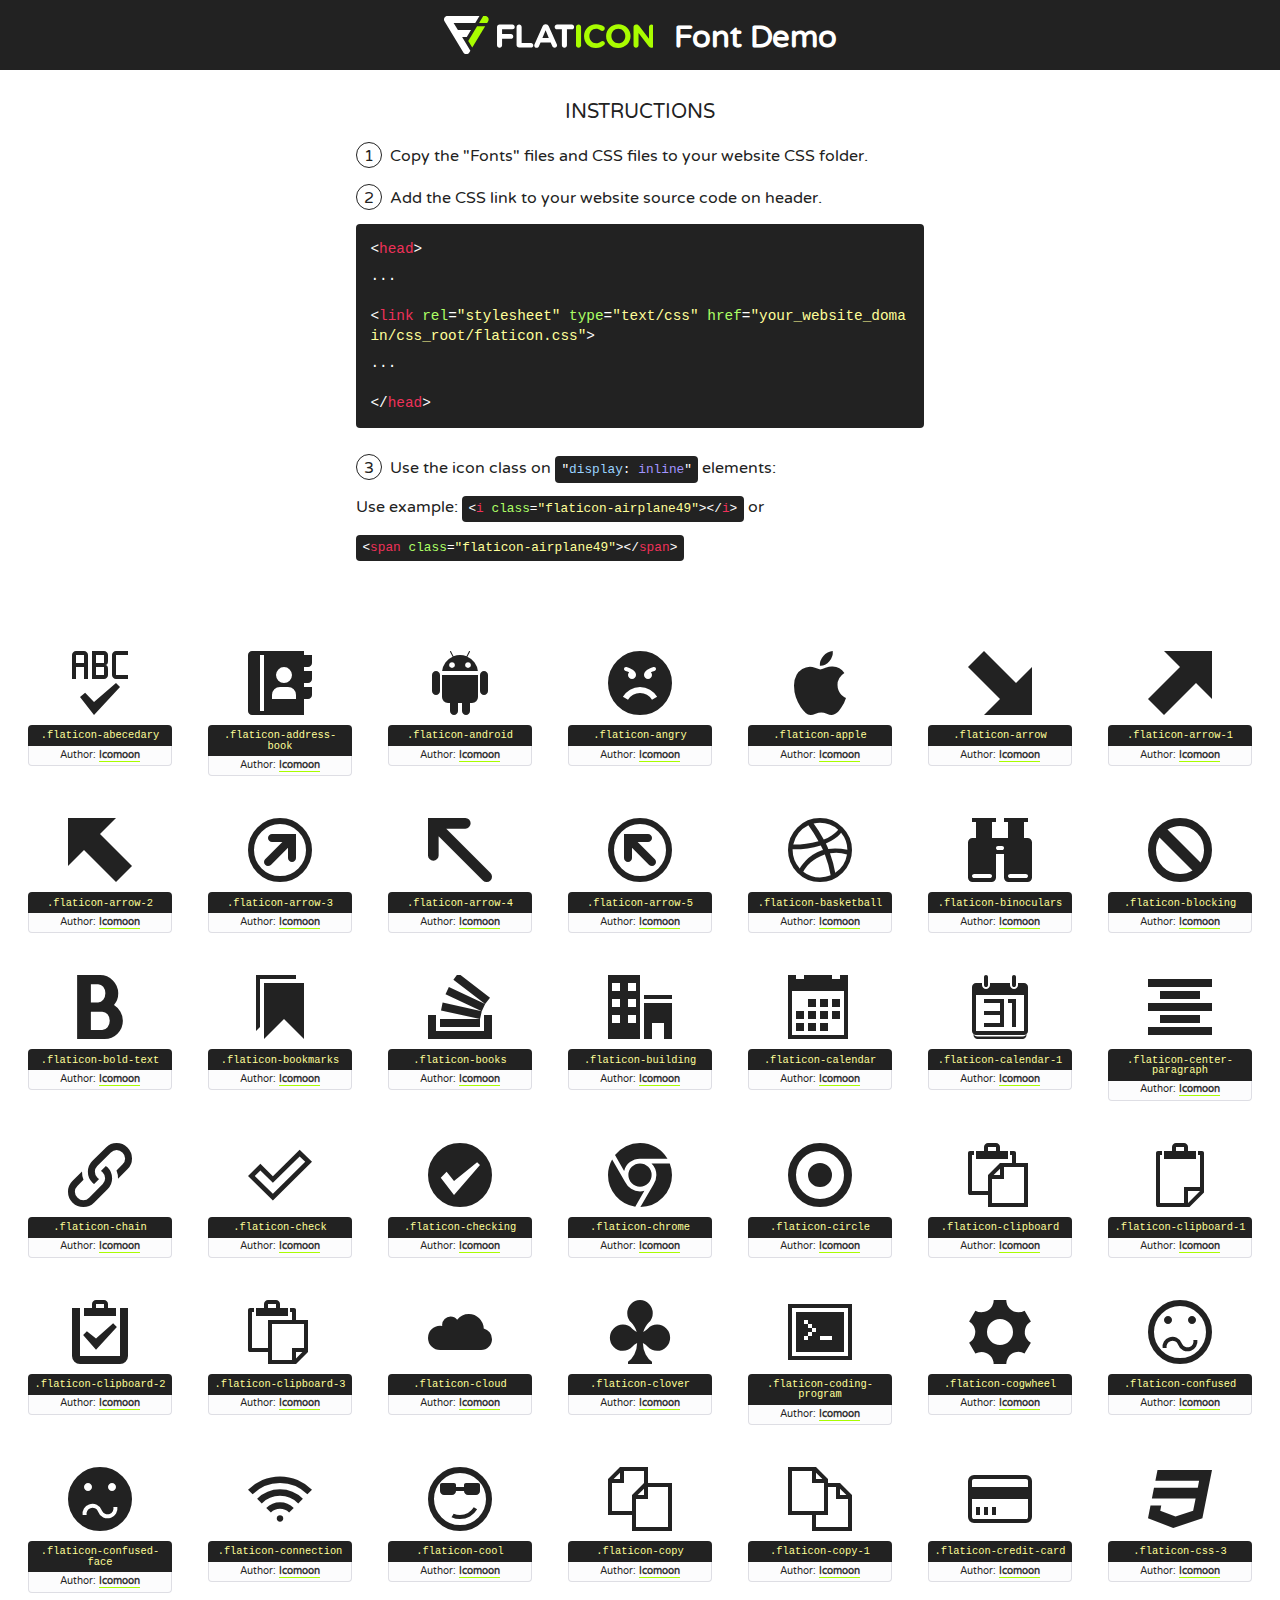
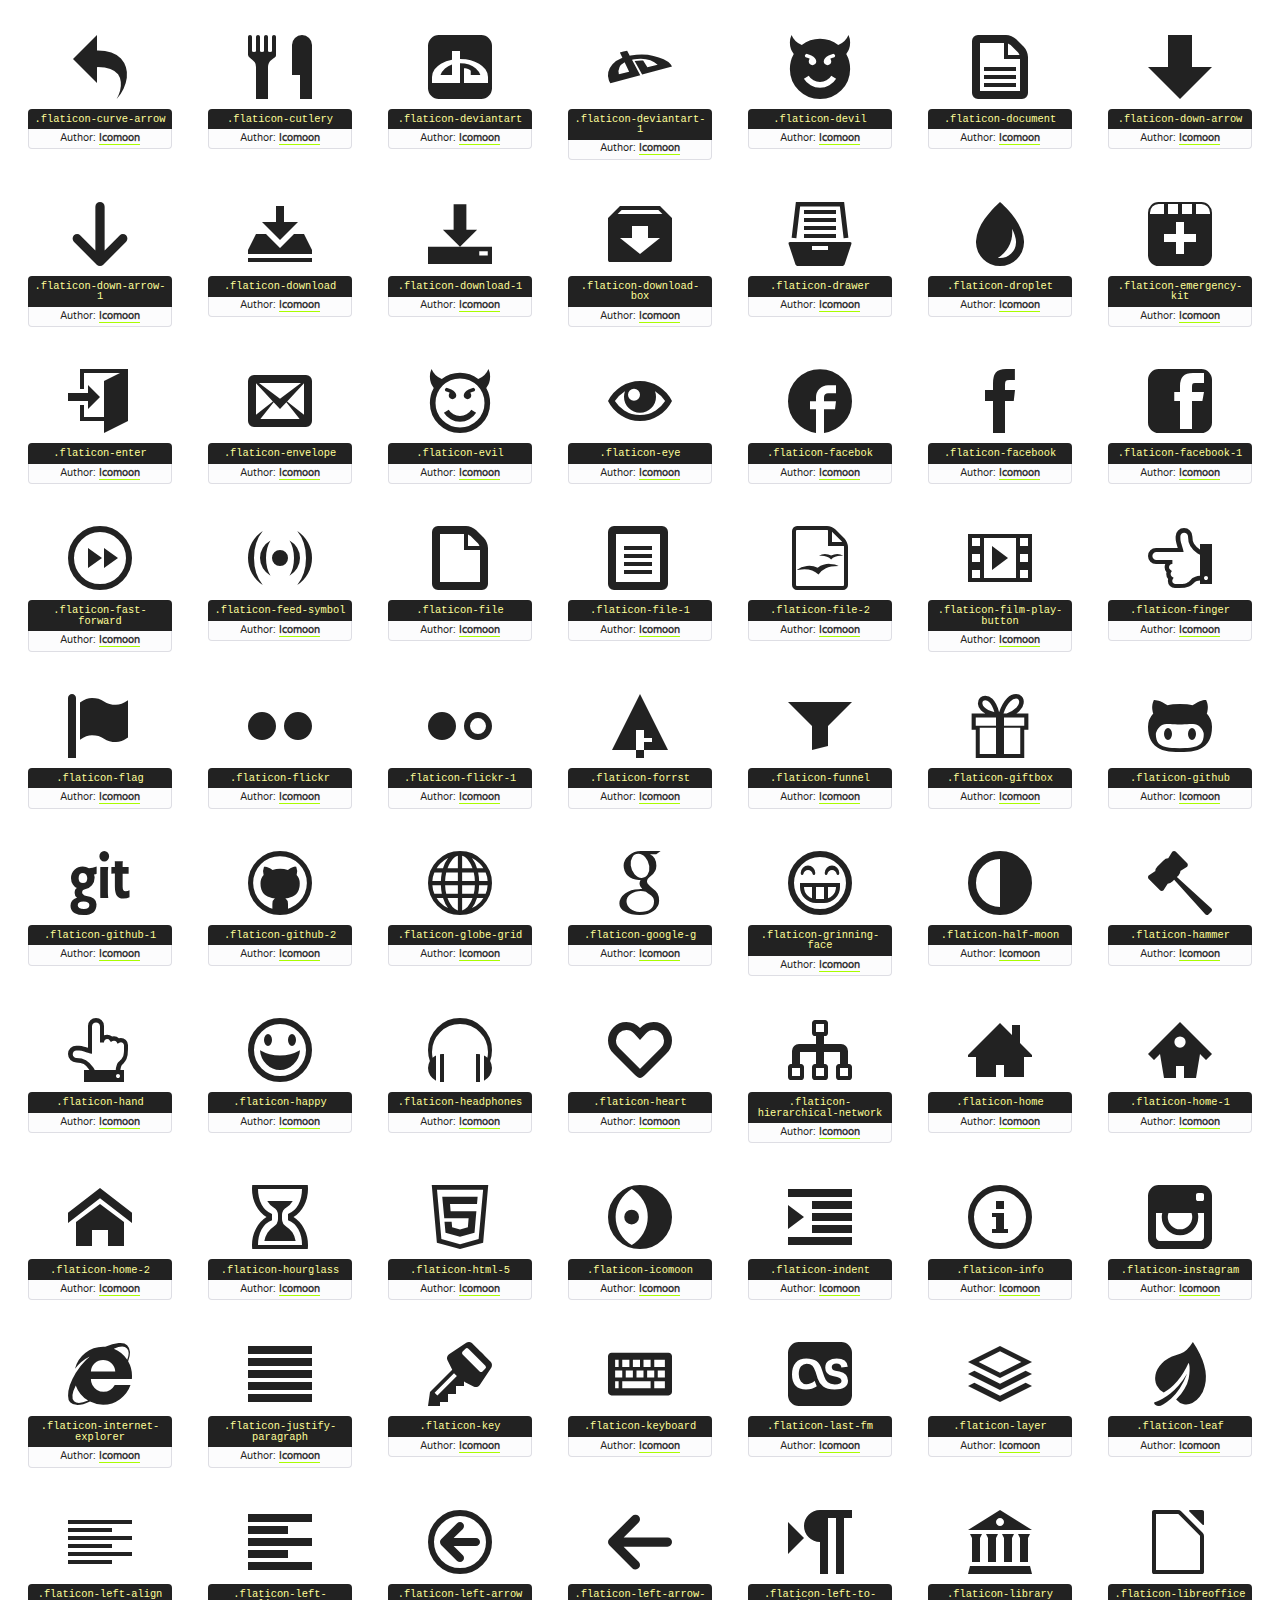
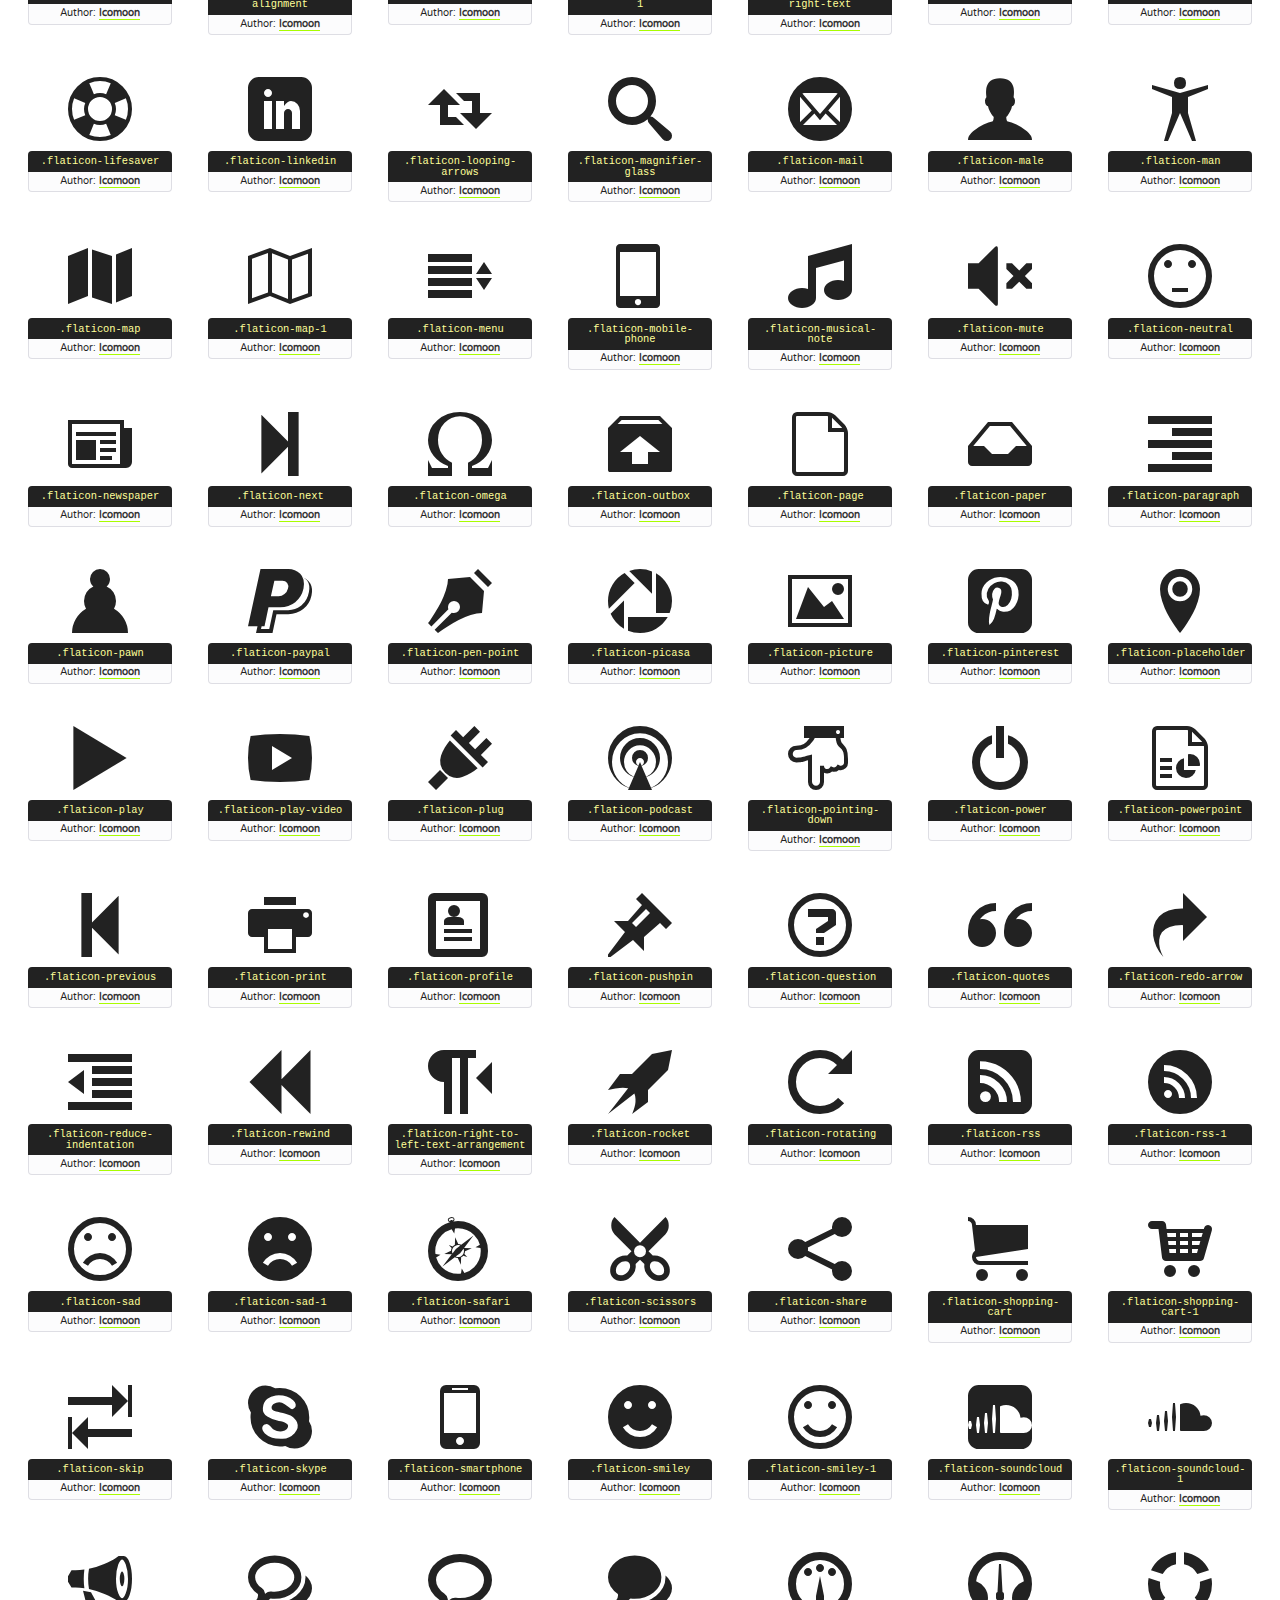
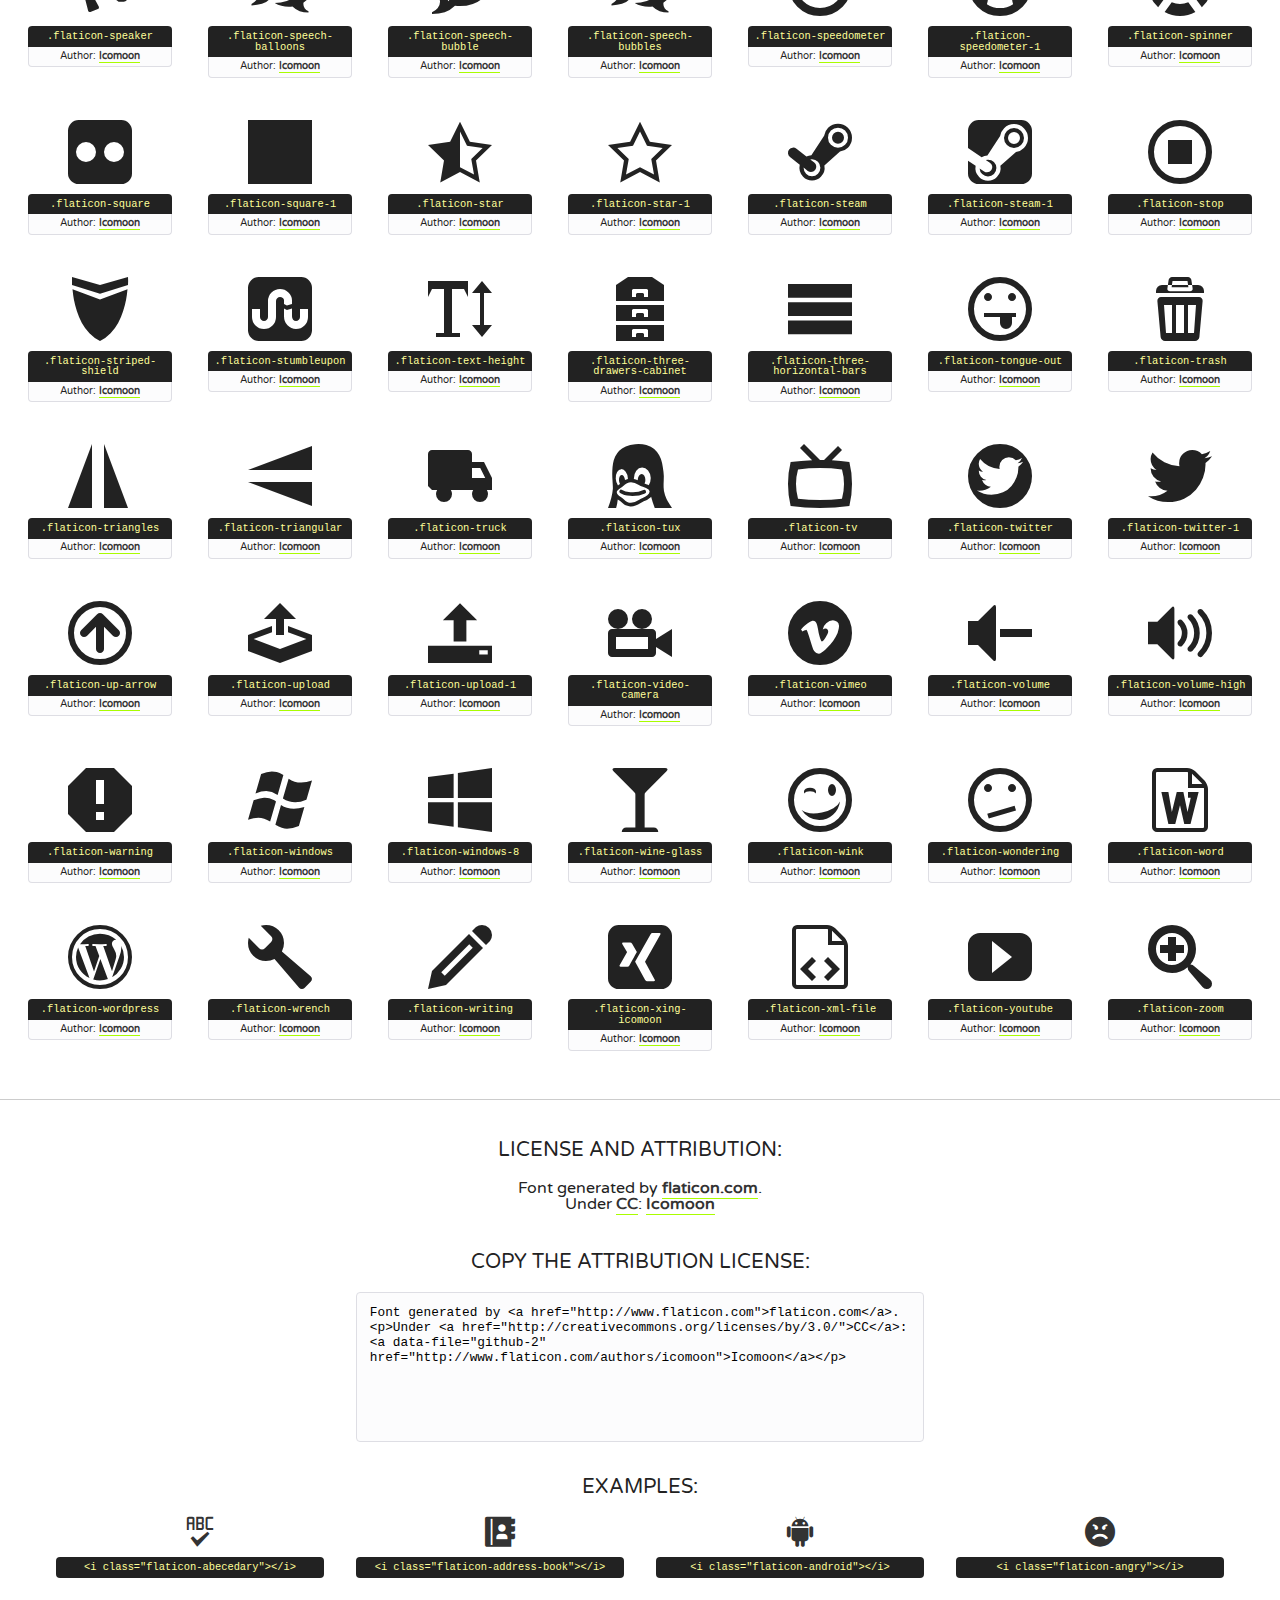
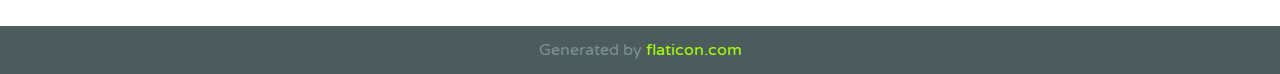
<file: 선수 제공 파일/(공통)제공파일/이미지자료/아이콘/icomoon-free-1/font/flaticon.html>
<!DOCTYPE html>
<!--
  Flaticon icon font: Flaticon
  Creation date: 22/06/2016 15:02
-->
<html>
<!DOCTYPE html>
<html>

<head>
    <title>Flaticon WebFont</title>
    <link href="http://fonts.googleapis.com/css?family=Varela+Round" rel="stylesheet" type="text/css" />
    <link rel="stylesheet" type="text/css" href="flaticon.css">
    <meta charset="UTF-8">
    <style>
    html, body, div, span, applet, object, iframe,
    h1, h2, h3, h4, h5, h6, p, blockquote, pre,
    a, abbr, acronym, address, big, cite, code,
    del, dfn, em, img, ins, kbd, q, s, samp,
    small, strike, strong, sub, sup, tt, var,
    b, u, i, center,
    dl, dt, dd, ol, ul, li,
    fieldset, form, label, legend,
    table, caption, tbody, tfoot, thead, tr, th, td,
    article, aside, canvas, details, embed, 
    figure, figcaption, footer, header, hgroup, 
    menu, nav, output, ruby, section, summary,
    time, mark, audio, video {
        margin: 0;
        padding: 0;
        border: 0;
        font-size: 100%;
        font: inherit;
        vertical-align: baseline;
    }
    /* HTML5 display-role reset for older browsers */
    article, aside, details, figcaption, figure, 
    footer, header, hgroup, menu, nav, section {
        display: block;
    }
    body {
        line-height: 1;
    }
    ol, ul {
        list-style: none;
    }
    blockquote, q {
        quotes: none;
    }
    blockquote:before, blockquote:after,
    q:before, q:after {
        content: '';
        content: none;
    }
    table {
        border-collapse: collapse;
        border-spacing: 0;
    }
    body {
        font-family: 'Varela Round', Helvetica, Arial, sans-serif;
        font-size: 16px;
        color: #222;
    }
    a {
        color: #333;
        border-bottom: 1px solid #a9fd00;
        font-weight: bold;
        text-decoration: none;
    }
    * {
        -moz-box-sizing: border-box;
        -webkit-box-sizing: border-box;
        box-sizing: border-box;
        margin: 0;
        padding: 0;
    }
    [class^="flaticon-"]:before, [class*=" flaticon-"]:before, [class^="flaticon-"]:after, [class*=" flaticon-"]:after {
        font-family: Flaticon;
        font-size: 30px;
        font-style: normal;
        margin-left: 20px;
        color: #333;
    }
    .wrapper {
        max-width: 600px;
        margin: auto;
        padding: 0 1em;
    }
    .title {
        font-size: 1.25em;
        text-align: center;
        margin-bottom: 1em;
        text-transform: uppercase;
    }
    header {
        text-align: center;
        background-color: #222;
        color: #fff;
        padding: 1em;
    }
    header .logo {
        width: 210px;
        height: 38px;
        display: inline-block;
        vertical-align: middle;
        margin-right: 1em;
        border: none;
    }
    header strong {
        font-size: 1.95em;
        font-weight: bold;
        vertical-align: middle;
        margin-top: 5px;
        display: inline-block;
    }
    .demo {
        margin: 2em auto;
        line-height: 1.25em;
    }
    .demo ul li {
        margin-bottom: 1em;
    }
    .demo ul li .num {
        color: #222;
        border-radius: 20px;
        display: inline-block;
        width: 26px;
        padding: 3px;
        height: 26px;
        text-align: center;
        margin-right: 0.5em;
        border: 1px solid #222;
    }
    .demo ul li code {
        background-color: #222;
        border-radius: 4px;
        padding: 0.25em 0.5em;
        display: inline-block;
        color: #fff;
        font-family: Consolas,Monaco,Lucida Console,Liberation Mono,DejaVu Sans Mono,Bitstream Vera Sans Mono,Courier New, monospace;
        font-weight: lighter;
        margin-top: 1em;
        font-size: 0.8em;
        word-break: break-all;
    }
    .demo ul li code.big {
        padding: 1em;
        font-size: 0.9em;
    }
    .demo ul li code .red {
        color: #EF3159;
    }
    .demo ul li code .green {
        color: #ACFF65;
    }
    .demo ul li code .yellow {
        color: #FFFF99;
    }
    .demo ul li code .blue {
        color: #99D3FF;
    }
    .demo ul li code .purple {
        color: #A295FF;
    }
    .demo ul li code .dots {
        margin-top: 0.5em;
        display: block;
    }
    #glyphs {
        border-bottom: 1px solid #ccc;
        padding: 2em 0;
        text-align: center;
    }
    .glyph {
        display: inline-block;
        width: 9em;
        margin: 1em;
        text-align: center;
        vertical-align: top;
        background: #FFF;
    }
    .glyph .glyph-icon {
        padding: 10px;
        display: block;
        font-family:"Flaticon";
        font-size: 64px;
        line-height: 1;
    }
    .glyph .glyph-icon:before {
        font-size: 64px;
        color: #222;
        margin-left: 0;
    }
    .class-name {
        font-size: 0.65em;
        background-color: #222;
        color: #fff;
        border-radius: 4px 4px 0 0;
        padding: 0.5em;
        color: #FFFF99;
        font-family: Consolas,Monaco,Lucida Console,Liberation Mono,DejaVu Sans Mono,Bitstream Vera Sans Mono,Courier New, monospace;
    }
    .author-name {
        font-size: 0.6em;
        background-color: #fcfcfd;
        border: 1px solid #DEDEE4;
        border-top: 0;
        border-radius: 0 0 4px 4px;
        padding: 0.5em;
    }
    .class-name:last-child {
        font-size: 10px;
        color:#888;
    }
    .class-name:last-child a {
        font-size: 10px;
        color:#555;
    }
    .class-name:last-child a:hover {
        color:#a9fd00;
    }
    .glyph > input {
        display: block;
        width: 100px;
        margin: 5px auto;
        text-align: center;
        font-size: 12px;
        cursor: text;
    }
    .glyph > input.icon-input {
        font-family:"Flaticon";
        font-size: 16px;
        margin-bottom: 10px;
    }
    .attribution .title {
        margin-top: 2em;
    }
    .attribution textarea {
        background-color: #fcfcfd;
        padding: 1em;
        border: none;
        box-shadow: none;
        border: 1px solid #DEDEE4;
        border-radius: 4px;
        resize: none;
        width: 100%;
        height: 150px;
        font-size: 0.8em;
        font-family: Consolas,Monaco,Lucida Console,Liberation Mono,DejaVu Sans Mono,Bitstream Vera Sans Mono,Courier New, monospace;
        -webkit-appearance: none;
    }
    .iconsuse {
        margin: 2em auto;
        text-align: center;
        max-width: 1200px;
    }
    .iconsuse:after {
        content: '';
        display: table;
        clear: both;
    }
    .iconsuse .image {
        float: left;
        width: 25%;
        padding: 0 1em;
    }
    .iconsuse .image p {
        margin-bottom: 1em;
    }
    .iconsuse .image span {
        display: block;
        font-size: 0.65em;
        background-color: #222;
        color: #fff;
        border-radius: 4px;
        padding: 0.5em;
        color: #FFFF99;
        margin-top: 1em;
        font-family: Consolas,Monaco,Lucida Console,Liberation Mono,DejaVu Sans Mono,Bitstream Vera Sans Mono,Courier New, monospace;
    }
    #footer {
        text-align: center;
        background-color: #4C5B5C;
        color: #7c9192;
        padding: 1em;
    }
    #footer a {
        border: none;
        color: #a9fd00;
        font-weight: normal;
    }
    @media (max-width: 960px) {
        .iconsuse .image {
            width: 50%;
        }
    }
    @media (max-width: 560px) {
        .iconsuse .image {
            width: 100%;
        }
    }
    </style>
</head>

<body class="characters-off">

    <header>
        <a href="http://www.flaticon.com" target="_blank" class="logo">
            <svg version="1.1" xmlns="http://www.w3.org/2000/svg" xmlns:xlink="http://www.w3.org/1999/xlink" xmlns:a="http://ns.adobe.com/AdobeSVGViewerExtensions/3.0/" viewBox="0 0 560.875 102.036" enable-background="new 0 0 560.875 102.036" xml:space="preserve">
                <defs>
                </defs>
                <g>
                    <g class="letters">
                        <path fill="#ffffff" d="M141.596,29.675c0-3.777,2.985-6.767,6.764-6.767h34.438c3.426,0,6.15,2.728,6.15,6.15
                        c0,3.43-2.724,6.149-6.15,6.149h-27.674v13.091h23.719c3.429,0,6.151,2.724,6.151,6.15c0,3.43-2.723,6.149-6.151,6.149h-23.719
                        v17.574c0,3.773-2.986,6.761-6.764,6.761c-3.779,0-6.764-2.989-6.764-6.761V29.675z"></path>
                        <path fill="#ffffff" d="M193.844,29.149c0-3.781,2.985-6.767,6.764-6.767c3.776,0,6.763,2.985,6.763,6.767v42.957h25.039
                        c3.426,0,6.149,2.726,6.149,6.153c0,3.425-2.723,6.15-6.149,6.15h-31.802c-3.779,0-6.764-2.986-6.764-6.768V29.149z"></path>
                        <path fill="#ffffff" d="M241.891,75.71l21.438-48.407c1.492-3.341,4.215-5.357,7.906-5.357h0.792
                        c3.686,0,6.323,2.017,7.815,5.357l21.439,48.407c0.436,0.967,0.701,1.845,0.701,2.723c0,3.602-2.809,6.501-6.414,6.501
                        c-3.161,0-5.269-1.845-6.499-4.655l-4.132-9.661h-27.059l-4.301,10.102c-1.144,2.631-3.426,4.214-6.237,4.214
                        c-3.517,0-6.24-2.81-6.24-6.325C241.1,77.64,241.451,76.677,241.891,75.71z M279.932,58.666l-8.521-20.297l-8.526,20.297H279.932
                        z"></path>
                        <path fill="#ffffff" d="M314.864,35.387H301.86c-3.429,0-6.239-2.813-6.239-6.238c0-3.429,2.811-6.24,6.239-6.24h39.533
                        c3.426,0,6.237,2.811,6.237,6.24c0,3.425-2.811,6.238-6.237,6.238h-13.001v42.785c0,3.773-2.99,6.761-6.764,6.761
                        c-3.779,0-6.764-2.989-6.764-6.761V35.387z"></path>
                        <path fill="#A9FD00" d="M352.615,29.149c0-3.781,2.985-6.767,6.767-6.767c3.774,0,6.761,2.985,6.761,6.767v49.024
                        c0,3.773-2.987,6.761-6.761,6.761c-3.781,0-6.767-2.989-6.767-6.761V29.149z"></path>
                        <path fill="#A9FD00" d="M374.132,53.836v-0.179c0-17.481,13.178-31.801,32.065-31.801c9.22,0,15.459,2.458,20.557,6.238
                        c1.402,1.054,2.637,2.985,2.637,5.357c0,3.692-2.985,6.59-6.681,6.59c-1.845,0-3.071-0.702-4.044-1.319
                        c-3.776-2.813-7.729-4.393-12.562-4.393c-10.364,0-17.831,8.611-17.831,19.154v0.173c0,10.542,7.291,19.329,17.831,19.329
                        c5.715,0,9.492-1.756,13.359-4.834c1.049-0.874,2.458-1.491,4.039-1.491c3.429,0,6.325,2.813,6.325,6.236
                        c0,2.106-1.056,3.78-2.282,4.834c-5.539,4.834-12.036,7.733-21.878,7.733C387.572,85.464,374.132,71.493,374.132,53.836z"></path>
                        <path fill="#A9FD00" d="M433.009,53.836v-0.179c0-17.481,13.79-31.801,32.766-31.801c18.981,0,32.592,14.143,32.592,31.628v0.173
                        c0,17.483-13.785,31.807-32.769,31.807C446.625,85.464,433.009,71.32,433.009,53.836z M484.224,53.836v-0.179
                        c0-10.539-7.725-19.326-18.626-19.326c-10.893,0-18.449,8.611-18.449,19.154v0.173c0,10.542,7.73,19.329,18.626,19.329
                        C476.676,72.986,484.224,64.378,484.224,53.836z"></path>
                        <path fill="#A9FD00" d="M506.233,29.321c0-3.774,2.99-6.763,6.767-6.763h1.401c3.252,0,5.183,1.583,7.029,3.953l26.093,34.265
                        V29.059c0-3.692,2.99-6.677,6.681-6.677c3.683,0,6.671,2.985,6.671,6.677v48.934c0,3.78-2.987,6.765-6.764,6.765h-0.436
                        c-3.257,0-5.188-1.581-7.034-3.953l-27.056-35.492v32.944c0,3.687-2.985,6.676-6.678,6.676c-3.683,0-6.673-2.989-6.673-6.676
                        V29.321z"></path>
                    </g>
                    <g class="insignia">
                        <path fill="#ffffff" d="M48.372,56.137h12.517l11.156-18.537H37.186L25.688,18.539h57.825L94.668,0H9.271
                        C5.925,0,2.842,1.801,1.198,4.716c-1.644,2.907-1.593,6.482,0.134,9.343l50.38,83.501c1.678,2.781,4.689,4.476,7.938,4.476
                        c3.246,0,6.257-1.695,7.935-4.476l2.898-4.804L48.372,56.137z"></path>
                        <g class="i">
                            <path fill="#A9FD00" d="M93.575,18.539h0.031v0.004l21.652,0.004l2.705-4.488c1.727-2.861,1.778-6.436,0.133-9.343
                            C116.454,1.801,113.371,0,110.026,0h-5.294L93.575,18.539z"></path>
                            <polygon fill="#A9FD00" points="88.291,27.356 64.725,66.486 75.519,84.404 109.942,27.356"></polygon>
                        </g>
                    </g>
                </g>
            </svg>
        </a>
        <strong>Font Demo</strong>
    </header>


    <section class="demo wrapper">

        <p class="title">Instructions</p>

        <ul>
            <li>
                <span class="num">1</span>Copy the "Fonts" files and CSS files to your website CSS folder.
            </li>
            <li>
                <span class="num">2</span>Add the CSS link to your website source code on header.
                <code class="big">
                    &lt;<span class="red">head</span>&gt;
                    <br/><span class="dots">...</span>
                    <br/>&lt;<span class="red">link</span> <span class="green">rel</span>=<span class="yellow">"stylesheet"</span> <span class="green">type</span>=<span class="yellow">"text/css"</span> <span class="green">href</span>=<span class="yellow">"your_website_domain/css_root/flaticon.css"</span>&gt;
                    <br/><span class="dots">...</span>
                    <br/>&lt;/<span class="red">head</span>&gt;
                </code>
            </li>

            <li>
                <p>
                    <span class="num">3</span>Use the icon class on <code>"<span class="blue">display</span>:<span class="purple"> inline</span>"</code> elements:
                    <br />
                    Use example: <code>&lt;<span class="red">i</span> <span class="green">class</span>=<span class="yellow">&quot;flaticon-airplane49&quot;</span>&gt;&lt;/<span class="red">i</span>&gt;</code> or <code>&lt;<span class="red">span</span> <span class="green">class</span>=<span class="yellow">&quot;flaticon-airplane49&quot;</span>&gt;&lt;/<span class="red">span</span>&gt;</code>
            </li>
        </ul>

    </section>




   <section id="glyphs">          
    
      
        <div class="glyph"><div class="glyph-icon flaticon-abecedary"></div>
            <div class="class-name">.flaticon-abecedary</div>
            <div class="author-name">Author: <a data-file="abecedary" href="http://www.flaticon.com/authors/icomoon">Icomoon</a> </div> 
        </div>        
        
        <div class="glyph"><div class="glyph-icon flaticon-address-book"></div>
            <div class="class-name">.flaticon-address-book</div>
            <div class="author-name">Author: <a data-file="address-book" href="http://www.flaticon.com/authors/icomoon">Icomoon</a> </div> 
        </div>        
        
        <div class="glyph"><div class="glyph-icon flaticon-android"></div>
            <div class="class-name">.flaticon-android</div>
            <div class="author-name">Author: <a data-file="android" href="http://www.flaticon.com/authors/icomoon">Icomoon</a> </div> 
        </div>        
        
        <div class="glyph"><div class="glyph-icon flaticon-angry"></div>
            <div class="class-name">.flaticon-angry</div>
            <div class="author-name">Author: <a data-file="angry" href="http://www.flaticon.com/authors/icomoon">Icomoon</a> </div> 
        </div>        
        
        <div class="glyph"><div class="glyph-icon flaticon-apple"></div>
            <div class="class-name">.flaticon-apple</div>
            <div class="author-name">Author: <a data-file="apple" href="http://www.flaticon.com/authors/icomoon">Icomoon</a> </div> 
        </div>        
        
        <div class="glyph"><div class="glyph-icon flaticon-arrow"></div>
            <div class="class-name">.flaticon-arrow</div>
            <div class="author-name">Author: <a data-file="arrow" href="http://www.flaticon.com/authors/icomoon">Icomoon</a> </div> 
        </div>        
        
        <div class="glyph"><div class="glyph-icon flaticon-arrow-1"></div>
            <div class="class-name">.flaticon-arrow-1</div>
            <div class="author-name">Author: <a data-file="arrow-1" href="http://www.flaticon.com/authors/icomoon">Icomoon</a> </div> 
        </div>        
        
        <div class="glyph"><div class="glyph-icon flaticon-arrow-2"></div>
            <div class="class-name">.flaticon-arrow-2</div>
            <div class="author-name">Author: <a data-file="arrow-2" href="http://www.flaticon.com/authors/icomoon">Icomoon</a> </div> 
        </div>        
        
        <div class="glyph"><div class="glyph-icon flaticon-arrow-3"></div>
            <div class="class-name">.flaticon-arrow-3</div>
            <div class="author-name">Author: <a data-file="arrow-3" href="http://www.flaticon.com/authors/icomoon">Icomoon</a> </div> 
        </div>        
        
        <div class="glyph"><div class="glyph-icon flaticon-arrow-4"></div>
            <div class="class-name">.flaticon-arrow-4</div>
            <div class="author-name">Author: <a data-file="arrow-4" href="http://www.flaticon.com/authors/icomoon">Icomoon</a> </div> 
        </div>        
        
        <div class="glyph"><div class="glyph-icon flaticon-arrow-5"></div>
            <div class="class-name">.flaticon-arrow-5</div>
            <div class="author-name">Author: <a data-file="arrow-5" href="http://www.flaticon.com/authors/icomoon">Icomoon</a> </div> 
        </div>        
        
        <div class="glyph"><div class="glyph-icon flaticon-basketball"></div>
            <div class="class-name">.flaticon-basketball</div>
            <div class="author-name">Author: <a data-file="basketball" href="http://www.flaticon.com/authors/icomoon">Icomoon</a> </div> 
        </div>        
        
        <div class="glyph"><div class="glyph-icon flaticon-binoculars"></div>
            <div class="class-name">.flaticon-binoculars</div>
            <div class="author-name">Author: <a data-file="binoculars" href="http://www.flaticon.com/authors/icomoon">Icomoon</a> </div> 
        </div>        
        
        <div class="glyph"><div class="glyph-icon flaticon-blocking"></div>
            <div class="class-name">.flaticon-blocking</div>
            <div class="author-name">Author: <a data-file="blocking" href="http://www.flaticon.com/authors/icomoon">Icomoon</a> </div> 
        </div>        
        
        <div class="glyph"><div class="glyph-icon flaticon-bold-text"></div>
            <div class="class-name">.flaticon-bold-text</div>
            <div class="author-name">Author: <a data-file="bold-text" href="http://www.flaticon.com/authors/icomoon">Icomoon</a> </div> 
        </div>        
        
        <div class="glyph"><div class="glyph-icon flaticon-bookmarks"></div>
            <div class="class-name">.flaticon-bookmarks</div>
            <div class="author-name">Author: <a data-file="bookmarks" href="http://www.flaticon.com/authors/icomoon">Icomoon</a> </div> 
        </div>        
        
        <div class="glyph"><div class="glyph-icon flaticon-books"></div>
            <div class="class-name">.flaticon-books</div>
            <div class="author-name">Author: <a data-file="books" href="http://www.flaticon.com/authors/icomoon">Icomoon</a> </div> 
        </div>        
        
        <div class="glyph"><div class="glyph-icon flaticon-building"></div>
            <div class="class-name">.flaticon-building</div>
            <div class="author-name">Author: <a data-file="building" href="http://www.flaticon.com/authors/icomoon">Icomoon</a> </div> 
        </div>        
        
        <div class="glyph"><div class="glyph-icon flaticon-calendar"></div>
            <div class="class-name">.flaticon-calendar</div>
            <div class="author-name">Author: <a data-file="calendar" href="http://www.flaticon.com/authors/icomoon">Icomoon</a> </div> 
        </div>        
        
        <div class="glyph"><div class="glyph-icon flaticon-calendar-1"></div>
            <div class="class-name">.flaticon-calendar-1</div>
            <div class="author-name">Author: <a data-file="calendar-1" href="http://www.flaticon.com/authors/icomoon">Icomoon</a> </div> 
        </div>        
        
        <div class="glyph"><div class="glyph-icon flaticon-center-paragraph"></div>
            <div class="class-name">.flaticon-center-paragraph</div>
            <div class="author-name">Author: <a data-file="center-paragraph" href="http://www.flaticon.com/authors/icomoon">Icomoon</a> </div> 
        </div>        
        
        <div class="glyph"><div class="glyph-icon flaticon-chain"></div>
            <div class="class-name">.flaticon-chain</div>
            <div class="author-name">Author: <a data-file="chain" href="http://www.flaticon.com/authors/icomoon">Icomoon</a> </div> 
        </div>        
        
        <div class="glyph"><div class="glyph-icon flaticon-check"></div>
            <div class="class-name">.flaticon-check</div>
            <div class="author-name">Author: <a data-file="check" href="http://www.flaticon.com/authors/icomoon">Icomoon</a> </div> 
        </div>        
        
        <div class="glyph"><div class="glyph-icon flaticon-checking"></div>
            <div class="class-name">.flaticon-checking</div>
            <div class="author-name">Author: <a data-file="checking" href="http://www.flaticon.com/authors/icomoon">Icomoon</a> </div> 
        </div>        
        
        <div class="glyph"><div class="glyph-icon flaticon-chrome"></div>
            <div class="class-name">.flaticon-chrome</div>
            <div class="author-name">Author: <a data-file="chrome" href="http://www.flaticon.com/authors/icomoon">Icomoon</a> </div> 
        </div>        
        
        <div class="glyph"><div class="glyph-icon flaticon-circle"></div>
            <div class="class-name">.flaticon-circle</div>
            <div class="author-name">Author: <a data-file="circle" href="http://www.flaticon.com/authors/icomoon">Icomoon</a> </div> 
        </div>        
        
        <div class="glyph"><div class="glyph-icon flaticon-clipboard"></div>
            <div class="class-name">.flaticon-clipboard</div>
            <div class="author-name">Author: <a data-file="clipboard" href="http://www.flaticon.com/authors/icomoon">Icomoon</a> </div> 
        </div>        
        
        <div class="glyph"><div class="glyph-icon flaticon-clipboard-1"></div>
            <div class="class-name">.flaticon-clipboard-1</div>
            <div class="author-name">Author: <a data-file="clipboard-1" href="http://www.flaticon.com/authors/icomoon">Icomoon</a> </div> 
        </div>        
        
        <div class="glyph"><div class="glyph-icon flaticon-clipboard-2"></div>
            <div class="class-name">.flaticon-clipboard-2</div>
            <div class="author-name">Author: <a data-file="clipboard-2" href="http://www.flaticon.com/authors/icomoon">Icomoon</a> </div> 
        </div>        
        
        <div class="glyph"><div class="glyph-icon flaticon-clipboard-3"></div>
            <div class="class-name">.flaticon-clipboard-3</div>
            <div class="author-name">Author: <a data-file="clipboard-3" href="http://www.flaticon.com/authors/icomoon">Icomoon</a> </div> 
        </div>        
        
        <div class="glyph"><div class="glyph-icon flaticon-cloud"></div>
            <div class="class-name">.flaticon-cloud</div>
            <div class="author-name">Author: <a data-file="cloud" href="http://www.flaticon.com/authors/icomoon">Icomoon</a> </div> 
        </div>        
        
        <div class="glyph"><div class="glyph-icon flaticon-clover"></div>
            <div class="class-name">.flaticon-clover</div>
            <div class="author-name">Author: <a data-file="clover" href="http://www.flaticon.com/authors/icomoon">Icomoon</a> </div> 
        </div>        
        
        <div class="glyph"><div class="glyph-icon flaticon-coding-program"></div>
            <div class="class-name">.flaticon-coding-program</div>
            <div class="author-name">Author: <a data-file="coding-program" href="http://www.flaticon.com/authors/icomoon">Icomoon</a> </div> 
        </div>        
        
        <div class="glyph"><div class="glyph-icon flaticon-cogwheel"></div>
            <div class="class-name">.flaticon-cogwheel</div>
            <div class="author-name">Author: <a data-file="cogwheel" href="http://www.flaticon.com/authors/icomoon">Icomoon</a> </div> 
        </div>        
        
        <div class="glyph"><div class="glyph-icon flaticon-confused"></div>
            <div class="class-name">.flaticon-confused</div>
            <div class="author-name">Author: <a data-file="confused" href="http://www.flaticon.com/authors/icomoon">Icomoon</a> </div> 
        </div>        
        
        <div class="glyph"><div class="glyph-icon flaticon-confused-face"></div>
            <div class="class-name">.flaticon-confused-face</div>
            <div class="author-name">Author: <a data-file="confused-face" href="http://www.flaticon.com/authors/icomoon">Icomoon</a> </div> 
        </div>        
        
        <div class="glyph"><div class="glyph-icon flaticon-connection"></div>
            <div class="class-name">.flaticon-connection</div>
            <div class="author-name">Author: <a data-file="connection" href="http://www.flaticon.com/authors/icomoon">Icomoon</a> </div> 
        </div>        
        
        <div class="glyph"><div class="glyph-icon flaticon-cool"></div>
            <div class="class-name">.flaticon-cool</div>
            <div class="author-name">Author: <a data-file="cool" href="http://www.flaticon.com/authors/icomoon">Icomoon</a> </div> 
        </div>        
        
        <div class="glyph"><div class="glyph-icon flaticon-copy"></div>
            <div class="class-name">.flaticon-copy</div>
            <div class="author-name">Author: <a data-file="copy" href="http://www.flaticon.com/authors/icomoon">Icomoon</a> </div> 
        </div>        
        
        <div class="glyph"><div class="glyph-icon flaticon-copy-1"></div>
            <div class="class-name">.flaticon-copy-1</div>
            <div class="author-name">Author: <a data-file="copy-1" href="http://www.flaticon.com/authors/icomoon">Icomoon</a> </div> 
        </div>        
        
        <div class="glyph"><div class="glyph-icon flaticon-credit-card"></div>
            <div class="class-name">.flaticon-credit-card</div>
            <div class="author-name">Author: <a data-file="credit-card" href="http://www.flaticon.com/authors/icomoon">Icomoon</a> </div> 
        </div>        
        
        <div class="glyph"><div class="glyph-icon flaticon-css-3"></div>
            <div class="class-name">.flaticon-css-3</div>
            <div class="author-name">Author: <a data-file="css-3" href="http://www.flaticon.com/authors/icomoon">Icomoon</a> </div> 
        </div>        
        
        <div class="glyph"><div class="glyph-icon flaticon-curve-arrow"></div>
            <div class="class-name">.flaticon-curve-arrow</div>
            <div class="author-name">Author: <a data-file="curve-arrow" href="http://www.flaticon.com/authors/icomoon">Icomoon</a> </div> 
        </div>        
        
        <div class="glyph"><div class="glyph-icon flaticon-cutlery"></div>
            <div class="class-name">.flaticon-cutlery</div>
            <div class="author-name">Author: <a data-file="cutlery" href="http://www.flaticon.com/authors/icomoon">Icomoon</a> </div> 
        </div>        
        
        <div class="glyph"><div class="glyph-icon flaticon-deviantart"></div>
            <div class="class-name">.flaticon-deviantart</div>
            <div class="author-name">Author: <a data-file="deviantart" href="http://www.flaticon.com/authors/icomoon">Icomoon</a> </div> 
        </div>        
        
        <div class="glyph"><div class="glyph-icon flaticon-deviantart-1"></div>
            <div class="class-name">.flaticon-deviantart-1</div>
            <div class="author-name">Author: <a data-file="deviantart-1" href="http://www.flaticon.com/authors/icomoon">Icomoon</a> </div> 
        </div>        
        
        <div class="glyph"><div class="glyph-icon flaticon-devil"></div>
            <div class="class-name">.flaticon-devil</div>
            <div class="author-name">Author: <a data-file="devil" href="http://www.flaticon.com/authors/icomoon">Icomoon</a> </div> 
        </div>        
        
        <div class="glyph"><div class="glyph-icon flaticon-document"></div>
            <div class="class-name">.flaticon-document</div>
            <div class="author-name">Author: <a data-file="document" href="http://www.flaticon.com/authors/icomoon">Icomoon</a> </div> 
        </div>        
        
        <div class="glyph"><div class="glyph-icon flaticon-down-arrow"></div>
            <div class="class-name">.flaticon-down-arrow</div>
            <div class="author-name">Author: <a data-file="down-arrow" href="http://www.flaticon.com/authors/icomoon">Icomoon</a> </div> 
        </div>        
        
        <div class="glyph"><div class="glyph-icon flaticon-down-arrow-1"></div>
            <div class="class-name">.flaticon-down-arrow-1</div>
            <div class="author-name">Author: <a data-file="down-arrow-1" href="http://www.flaticon.com/authors/icomoon">Icomoon</a> </div> 
        </div>        
        
        <div class="glyph"><div class="glyph-icon flaticon-download"></div>
            <div class="class-name">.flaticon-download</div>
            <div class="author-name">Author: <a data-file="download" href="http://www.flaticon.com/authors/icomoon">Icomoon</a> </div> 
        </div>        
        
        <div class="glyph"><div class="glyph-icon flaticon-download-1"></div>
            <div class="class-name">.flaticon-download-1</div>
            <div class="author-name">Author: <a data-file="download-1" href="http://www.flaticon.com/authors/icomoon">Icomoon</a> </div> 
        </div>        
        
        <div class="glyph"><div class="glyph-icon flaticon-download-box"></div>
            <div class="class-name">.flaticon-download-box</div>
            <div class="author-name">Author: <a data-file="download-box" href="http://www.flaticon.com/authors/icomoon">Icomoon</a> </div> 
        </div>        
        
        <div class="glyph"><div class="glyph-icon flaticon-drawer"></div>
            <div class="class-name">.flaticon-drawer</div>
            <div class="author-name">Author: <a data-file="drawer" href="http://www.flaticon.com/authors/icomoon">Icomoon</a> </div> 
        </div>        
        
        <div class="glyph"><div class="glyph-icon flaticon-droplet"></div>
            <div class="class-name">.flaticon-droplet</div>
            <div class="author-name">Author: <a data-file="droplet" href="http://www.flaticon.com/authors/icomoon">Icomoon</a> </div> 
        </div>        
        
        <div class="glyph"><div class="glyph-icon flaticon-emergency-kit"></div>
            <div class="class-name">.flaticon-emergency-kit</div>
            <div class="author-name">Author: <a data-file="emergency-kit" href="http://www.flaticon.com/authors/icomoon">Icomoon</a> </div> 
        </div>        
        
        <div class="glyph"><div class="glyph-icon flaticon-enter"></div>
            <div class="class-name">.flaticon-enter</div>
            <div class="author-name">Author: <a data-file="enter" href="http://www.flaticon.com/authors/icomoon">Icomoon</a> </div> 
        </div>        
        
        <div class="glyph"><div class="glyph-icon flaticon-envelope"></div>
            <div class="class-name">.flaticon-envelope</div>
            <div class="author-name">Author: <a data-file="envelope" href="http://www.flaticon.com/authors/icomoon">Icomoon</a> </div> 
        </div>        
        
        <div class="glyph"><div class="glyph-icon flaticon-evil"></div>
            <div class="class-name">.flaticon-evil</div>
            <div class="author-name">Author: <a data-file="evil" href="http://www.flaticon.com/authors/icomoon">Icomoon</a> </div> 
        </div>        
        
        <div class="glyph"><div class="glyph-icon flaticon-eye"></div>
            <div class="class-name">.flaticon-eye</div>
            <div class="author-name">Author: <a data-file="eye" href="http://www.flaticon.com/authors/icomoon">Icomoon</a> </div> 
        </div>        
        
        <div class="glyph"><div class="glyph-icon flaticon-facebok"></div>
            <div class="class-name">.flaticon-facebok</div>
            <div class="author-name">Author: <a data-file="facebok" href="http://www.flaticon.com/authors/icomoon">Icomoon</a> </div> 
        </div>        
        
        <div class="glyph"><div class="glyph-icon flaticon-facebook"></div>
            <div class="class-name">.flaticon-facebook</div>
            <div class="author-name">Author: <a data-file="facebook" href="http://www.flaticon.com/authors/icomoon">Icomoon</a> </div> 
        </div>        
        
        <div class="glyph"><div class="glyph-icon flaticon-facebook-1"></div>
            <div class="class-name">.flaticon-facebook-1</div>
            <div class="author-name">Author: <a data-file="facebook-1" href="http://www.flaticon.com/authors/icomoon">Icomoon</a> </div> 
        </div>        
        
        <div class="glyph"><div class="glyph-icon flaticon-fast-forward"></div>
            <div class="class-name">.flaticon-fast-forward</div>
            <div class="author-name">Author: <a data-file="fast-forward" href="http://www.flaticon.com/authors/icomoon">Icomoon</a> </div> 
        </div>        
        
        <div class="glyph"><div class="glyph-icon flaticon-feed-symbol"></div>
            <div class="class-name">.flaticon-feed-symbol</div>
            <div class="author-name">Author: <a data-file="feed-symbol" href="http://www.flaticon.com/authors/icomoon">Icomoon</a> </div> 
        </div>        
        
        <div class="glyph"><div class="glyph-icon flaticon-file"></div>
            <div class="class-name">.flaticon-file</div>
            <div class="author-name">Author: <a data-file="file" href="http://www.flaticon.com/authors/icomoon">Icomoon</a> </div> 
        </div>        
        
        <div class="glyph"><div class="glyph-icon flaticon-file-1"></div>
            <div class="class-name">.flaticon-file-1</div>
            <div class="author-name">Author: <a data-file="file-1" href="http://www.flaticon.com/authors/icomoon">Icomoon</a> </div> 
        </div>        
        
        <div class="glyph"><div class="glyph-icon flaticon-file-2"></div>
            <div class="class-name">.flaticon-file-2</div>
            <div class="author-name">Author: <a data-file="file-2" href="http://www.flaticon.com/authors/icomoon">Icomoon</a> </div> 
        </div>        
        
        <div class="glyph"><div class="glyph-icon flaticon-film-play-button"></div>
            <div class="class-name">.flaticon-film-play-button</div>
            <div class="author-name">Author: <a data-file="film-play-button" href="http://www.flaticon.com/authors/icomoon">Icomoon</a> </div> 
        </div>        
        
        <div class="glyph"><div class="glyph-icon flaticon-finger"></div>
            <div class="class-name">.flaticon-finger</div>
            <div class="author-name">Author: <a data-file="finger" href="http://www.flaticon.com/authors/icomoon">Icomoon</a> </div> 
        </div>        
        
        <div class="glyph"><div class="glyph-icon flaticon-flag"></div>
            <div class="class-name">.flaticon-flag</div>
            <div class="author-name">Author: <a data-file="flag" href="http://www.flaticon.com/authors/icomoon">Icomoon</a> </div> 
        </div>        
        
        <div class="glyph"><div class="glyph-icon flaticon-flickr"></div>
            <div class="class-name">.flaticon-flickr</div>
            <div class="author-name">Author: <a data-file="flickr" href="http://www.flaticon.com/authors/icomoon">Icomoon</a> </div> 
        </div>        
        
        <div class="glyph"><div class="glyph-icon flaticon-flickr-1"></div>
            <div class="class-name">.flaticon-flickr-1</div>
            <div class="author-name">Author: <a data-file="flickr-1" href="http://www.flaticon.com/authors/icomoon">Icomoon</a> </div> 
        </div>        
        
        <div class="glyph"><div class="glyph-icon flaticon-forrst"></div>
            <div class="class-name">.flaticon-forrst</div>
            <div class="author-name">Author: <a data-file="forrst" href="http://www.flaticon.com/authors/icomoon">Icomoon</a> </div> 
        </div>        
        
        <div class="glyph"><div class="glyph-icon flaticon-funnel"></div>
            <div class="class-name">.flaticon-funnel</div>
            <div class="author-name">Author: <a data-file="funnel" href="http://www.flaticon.com/authors/icomoon">Icomoon</a> </div> 
        </div>        
        
        <div class="glyph"><div class="glyph-icon flaticon-giftbox"></div>
            <div class="class-name">.flaticon-giftbox</div>
            <div class="author-name">Author: <a data-file="giftbox" href="http://www.flaticon.com/authors/icomoon">Icomoon</a> </div> 
        </div>        
        
        <div class="glyph"><div class="glyph-icon flaticon-github"></div>
            <div class="class-name">.flaticon-github</div>
            <div class="author-name">Author: <a data-file="github" href="http://www.flaticon.com/authors/icomoon">Icomoon</a> </div> 
        </div>        
        
        <div class="glyph"><div class="glyph-icon flaticon-github-1"></div>
            <div class="class-name">.flaticon-github-1</div>
            <div class="author-name">Author: <a data-file="github-1" href="http://www.flaticon.com/authors/icomoon">Icomoon</a> </div> 
        </div>        
        
        <div class="glyph"><div class="glyph-icon flaticon-github-2"></div>
            <div class="class-name">.flaticon-github-2</div>
            <div class="author-name">Author: <a data-file="github-2" href="http://www.flaticon.com/authors/icomoon">Icomoon</a> </div> 
        </div>        
        
        <div class="glyph"><div class="glyph-icon flaticon-globe-grid"></div>
            <div class="class-name">.flaticon-globe-grid</div>
            <div class="author-name">Author: <a data-file="globe-grid" href="http://www.flaticon.com/authors/icomoon">Icomoon</a> </div> 
        </div>        
        
        <div class="glyph"><div class="glyph-icon flaticon-google-g"></div>
            <div class="class-name">.flaticon-google-g</div>
            <div class="author-name">Author: <a data-file="google-g" href="http://www.flaticon.com/authors/icomoon">Icomoon</a> </div> 
        </div>        
        
        <div class="glyph"><div class="glyph-icon flaticon-grinning-face"></div>
            <div class="class-name">.flaticon-grinning-face</div>
            <div class="author-name">Author: <a data-file="grinning-face" href="http://www.flaticon.com/authors/icomoon">Icomoon</a> </div> 
        </div>        
        
        <div class="glyph"><div class="glyph-icon flaticon-half-moon"></div>
            <div class="class-name">.flaticon-half-moon</div>
            <div class="author-name">Author: <a data-file="half-moon" href="http://www.flaticon.com/authors/icomoon">Icomoon</a> </div> 
        </div>        
        
        <div class="glyph"><div class="glyph-icon flaticon-hammer"></div>
            <div class="class-name">.flaticon-hammer</div>
            <div class="author-name">Author: <a data-file="hammer" href="http://www.flaticon.com/authors/icomoon">Icomoon</a> </div> 
        </div>        
        
        <div class="glyph"><div class="glyph-icon flaticon-hand"></div>
            <div class="class-name">.flaticon-hand</div>
            <div class="author-name">Author: <a data-file="hand" href="http://www.flaticon.com/authors/icomoon">Icomoon</a> </div> 
        </div>        
        
        <div class="glyph"><div class="glyph-icon flaticon-happy"></div>
            <div class="class-name">.flaticon-happy</div>
            <div class="author-name">Author: <a data-file="happy" href="http://www.flaticon.com/authors/icomoon">Icomoon</a> </div> 
        </div>        
        
        <div class="glyph"><div class="glyph-icon flaticon-headphones"></div>
            <div class="class-name">.flaticon-headphones</div>
            <div class="author-name">Author: <a data-file="headphones" href="http://www.flaticon.com/authors/icomoon">Icomoon</a> </div> 
        </div>        
        
        <div class="glyph"><div class="glyph-icon flaticon-heart"></div>
            <div class="class-name">.flaticon-heart</div>
            <div class="author-name">Author: <a data-file="heart" href="http://www.flaticon.com/authors/icomoon">Icomoon</a> </div> 
        </div>        
        
        <div class="glyph"><div class="glyph-icon flaticon-hierarchical-network"></div>
            <div class="class-name">.flaticon-hierarchical-network</div>
            <div class="author-name">Author: <a data-file="hierarchical-network" href="http://www.flaticon.com/authors/icomoon">Icomoon</a> </div> 
        </div>        
        
        <div class="glyph"><div class="glyph-icon flaticon-home"></div>
            <div class="class-name">.flaticon-home</div>
            <div class="author-name">Author: <a data-file="home" href="http://www.flaticon.com/authors/icomoon">Icomoon</a> </div> 
        </div>        
        
        <div class="glyph"><div class="glyph-icon flaticon-home-1"></div>
            <div class="class-name">.flaticon-home-1</div>
            <div class="author-name">Author: <a data-file="home-1" href="http://www.flaticon.com/authors/icomoon">Icomoon</a> </div> 
        </div>        
        
        <div class="glyph"><div class="glyph-icon flaticon-home-2"></div>
            <div class="class-name">.flaticon-home-2</div>
            <div class="author-name">Author: <a data-file="home-2" href="http://www.flaticon.com/authors/icomoon">Icomoon</a> </div> 
        </div>        
        
        <div class="glyph"><div class="glyph-icon flaticon-hourglass"></div>
            <div class="class-name">.flaticon-hourglass</div>
            <div class="author-name">Author: <a data-file="hourglass" href="http://www.flaticon.com/authors/icomoon">Icomoon</a> </div> 
        </div>        
        
        <div class="glyph"><div class="glyph-icon flaticon-html-5"></div>
            <div class="class-name">.flaticon-html-5</div>
            <div class="author-name">Author: <a data-file="html-5" href="http://www.flaticon.com/authors/icomoon">Icomoon</a> </div> 
        </div>        
        
        <div class="glyph"><div class="glyph-icon flaticon-icomoon"></div>
            <div class="class-name">.flaticon-icomoon</div>
            <div class="author-name">Author: <a data-file="icomoon" href="http://www.flaticon.com/authors/icomoon">Icomoon</a> </div> 
        </div>        
        
        <div class="glyph"><div class="glyph-icon flaticon-indent"></div>
            <div class="class-name">.flaticon-indent</div>
            <div class="author-name">Author: <a data-file="indent" href="http://www.flaticon.com/authors/icomoon">Icomoon</a> </div> 
        </div>        
        
        <div class="glyph"><div class="glyph-icon flaticon-info"></div>
            <div class="class-name">.flaticon-info</div>
            <div class="author-name">Author: <a data-file="info" href="http://www.flaticon.com/authors/icomoon">Icomoon</a> </div> 
        </div>        
        
        <div class="glyph"><div class="glyph-icon flaticon-instagram"></div>
            <div class="class-name">.flaticon-instagram</div>
            <div class="author-name">Author: <a data-file="instagram" href="http://www.flaticon.com/authors/icomoon">Icomoon</a> </div> 
        </div>        
        
        <div class="glyph"><div class="glyph-icon flaticon-internet-explorer"></div>
            <div class="class-name">.flaticon-internet-explorer</div>
            <div class="author-name">Author: <a data-file="internet-explorer" href="http://www.flaticon.com/authors/icomoon">Icomoon</a> </div> 
        </div>        
        
        <div class="glyph"><div class="glyph-icon flaticon-justify-paragraph"></div>
            <div class="class-name">.flaticon-justify-paragraph</div>
            <div class="author-name">Author: <a data-file="justify-paragraph" href="http://www.flaticon.com/authors/icomoon">Icomoon</a> </div> 
        </div>        
        
        <div class="glyph"><div class="glyph-icon flaticon-key"></div>
            <div class="class-name">.flaticon-key</div>
            <div class="author-name">Author: <a data-file="key" href="http://www.flaticon.com/authors/icomoon">Icomoon</a> </div> 
        </div>        
        
        <div class="glyph"><div class="glyph-icon flaticon-keyboard"></div>
            <div class="class-name">.flaticon-keyboard</div>
            <div class="author-name">Author: <a data-file="keyboard" href="http://www.flaticon.com/authors/icomoon">Icomoon</a> </div> 
        </div>        
        
        <div class="glyph"><div class="glyph-icon flaticon-last-fm"></div>
            <div class="class-name">.flaticon-last-fm</div>
            <div class="author-name">Author: <a data-file="last-fm" href="http://www.flaticon.com/authors/icomoon">Icomoon</a> </div> 
        </div>        
        
        <div class="glyph"><div class="glyph-icon flaticon-layer"></div>
            <div class="class-name">.flaticon-layer</div>
            <div class="author-name">Author: <a data-file="layer" href="http://www.flaticon.com/authors/icomoon">Icomoon</a> </div> 
        </div>        
        
        <div class="glyph"><div class="glyph-icon flaticon-leaf"></div>
            <div class="class-name">.flaticon-leaf</div>
            <div class="author-name">Author: <a data-file="leaf" href="http://www.flaticon.com/authors/icomoon">Icomoon</a> </div> 
        </div>        
        
        <div class="glyph"><div class="glyph-icon flaticon-left-align"></div>
            <div class="class-name">.flaticon-left-align</div>
            <div class="author-name">Author: <a data-file="left-align" href="http://www.flaticon.com/authors/icomoon">Icomoon</a> </div> 
        </div>        
        
        <div class="glyph"><div class="glyph-icon flaticon-left-alignment"></div>
            <div class="class-name">.flaticon-left-alignment</div>
            <div class="author-name">Author: <a data-file="left-alignment" href="http://www.flaticon.com/authors/icomoon">Icomoon</a> </div> 
        </div>        
        
        <div class="glyph"><div class="glyph-icon flaticon-left-arrow"></div>
            <div class="class-name">.flaticon-left-arrow</div>
            <div class="author-name">Author: <a data-file="left-arrow" href="http://www.flaticon.com/authors/icomoon">Icomoon</a> </div> 
        </div>        
        
        <div class="glyph"><div class="glyph-icon flaticon-left-arrow-1"></div>
            <div class="class-name">.flaticon-left-arrow-1</div>
            <div class="author-name">Author: <a data-file="left-arrow-1" href="http://www.flaticon.com/authors/icomoon">Icomoon</a> </div> 
        </div>        
        
        <div class="glyph"><div class="glyph-icon flaticon-left-to-right-text"></div>
            <div class="class-name">.flaticon-left-to-right-text</div>
            <div class="author-name">Author: <a data-file="left-to-right-text" href="http://www.flaticon.com/authors/icomoon">Icomoon</a> </div> 
        </div>        
        
        <div class="glyph"><div class="glyph-icon flaticon-library"></div>
            <div class="class-name">.flaticon-library</div>
            <div class="author-name">Author: <a data-file="library" href="http://www.flaticon.com/authors/icomoon">Icomoon</a> </div> 
        </div>        
        
        <div class="glyph"><div class="glyph-icon flaticon-libreoffice"></div>
            <div class="class-name">.flaticon-libreoffice</div>
            <div class="author-name">Author: <a data-file="libreoffice" href="http://www.flaticon.com/authors/icomoon">Icomoon</a> </div> 
        </div>        
        
        <div class="glyph"><div class="glyph-icon flaticon-lifesaver"></div>
            <div class="class-name">.flaticon-lifesaver</div>
            <div class="author-name">Author: <a data-file="lifesaver" href="http://www.flaticon.com/authors/icomoon">Icomoon</a> </div> 
        </div>        
        
        <div class="glyph"><div class="glyph-icon flaticon-linkedin"></div>
            <div class="class-name">.flaticon-linkedin</div>
            <div class="author-name">Author: <a data-file="linkedin" href="http://www.flaticon.com/authors/icomoon">Icomoon</a> </div> 
        </div>        
        
        <div class="glyph"><div class="glyph-icon flaticon-looping-arrows"></div>
            <div class="class-name">.flaticon-looping-arrows</div>
            <div class="author-name">Author: <a data-file="looping-arrows" href="http://www.flaticon.com/authors/icomoon">Icomoon</a> </div> 
        </div>        
        
        <div class="glyph"><div class="glyph-icon flaticon-magnifier-glass"></div>
            <div class="class-name">.flaticon-magnifier-glass</div>
            <div class="author-name">Author: <a data-file="magnifier-glass" href="http://www.flaticon.com/authors/icomoon">Icomoon</a> </div> 
        </div>        
        
        <div class="glyph"><div class="glyph-icon flaticon-mail"></div>
            <div class="class-name">.flaticon-mail</div>
            <div class="author-name">Author: <a data-file="mail" href="http://www.flaticon.com/authors/icomoon">Icomoon</a> </div> 
        </div>        
        
        <div class="glyph"><div class="glyph-icon flaticon-male"></div>
            <div class="class-name">.flaticon-male</div>
            <div class="author-name">Author: <a data-file="male" href="http://www.flaticon.com/authors/icomoon">Icomoon</a> </div> 
        </div>        
        
        <div class="glyph"><div class="glyph-icon flaticon-man"></div>
            <div class="class-name">.flaticon-man</div>
            <div class="author-name">Author: <a data-file="man" href="http://www.flaticon.com/authors/icomoon">Icomoon</a> </div> 
        </div>        
        
        <div class="glyph"><div class="glyph-icon flaticon-map"></div>
            <div class="class-name">.flaticon-map</div>
            <div class="author-name">Author: <a data-file="map" href="http://www.flaticon.com/authors/icomoon">Icomoon</a> </div> 
        </div>        
        
        <div class="glyph"><div class="glyph-icon flaticon-map-1"></div>
            <div class="class-name">.flaticon-map-1</div>
            <div class="author-name">Author: <a data-file="map-1" href="http://www.flaticon.com/authors/icomoon">Icomoon</a> </div> 
        </div>        
        
        <div class="glyph"><div class="glyph-icon flaticon-menu"></div>
            <div class="class-name">.flaticon-menu</div>
            <div class="author-name">Author: <a data-file="menu" href="http://www.flaticon.com/authors/icomoon">Icomoon</a> </div> 
        </div>        
        
        <div class="glyph"><div class="glyph-icon flaticon-mobile-phone"></div>
            <div class="class-name">.flaticon-mobile-phone</div>
            <div class="author-name">Author: <a data-file="mobile-phone" href="http://www.flaticon.com/authors/icomoon">Icomoon</a> </div> 
        </div>        
        
        <div class="glyph"><div class="glyph-icon flaticon-musical-note"></div>
            <div class="class-name">.flaticon-musical-note</div>
            <div class="author-name">Author: <a data-file="musical-note" href="http://www.flaticon.com/authors/icomoon">Icomoon</a> </div> 
        </div>        
        
        <div class="glyph"><div class="glyph-icon flaticon-mute"></div>
            <div class="class-name">.flaticon-mute</div>
            <div class="author-name">Author: <a data-file="mute" href="http://www.flaticon.com/authors/icomoon">Icomoon</a> </div> 
        </div>        
        
        <div class="glyph"><div class="glyph-icon flaticon-neutral"></div>
            <div class="class-name">.flaticon-neutral</div>
            <div class="author-name">Author: <a data-file="neutral" href="http://www.flaticon.com/authors/icomoon">Icomoon</a> </div> 
        </div>        
        
        <div class="glyph"><div class="glyph-icon flaticon-newspaper"></div>
            <div class="class-name">.flaticon-newspaper</div>
            <div class="author-name">Author: <a data-file="newspaper" href="http://www.flaticon.com/authors/icomoon">Icomoon</a> </div> 
        </div>        
        
        <div class="glyph"><div class="glyph-icon flaticon-next"></div>
            <div class="class-name">.flaticon-next</div>
            <div class="author-name">Author: <a data-file="next" href="http://www.flaticon.com/authors/icomoon">Icomoon</a> </div> 
        </div>        
        
        <div class="glyph"><div class="glyph-icon flaticon-omega"></div>
            <div class="class-name">.flaticon-omega</div>
            <div class="author-name">Author: <a data-file="omega" href="http://www.flaticon.com/authors/icomoon">Icomoon</a> </div> 
        </div>        
        
        <div class="glyph"><div class="glyph-icon flaticon-outbox"></div>
            <div class="class-name">.flaticon-outbox</div>
            <div class="author-name">Author: <a data-file="outbox" href="http://www.flaticon.com/authors/icomoon">Icomoon</a> </div> 
        </div>        
        
        <div class="glyph"><div class="glyph-icon flaticon-page"></div>
            <div class="class-name">.flaticon-page</div>
            <div class="author-name">Author: <a data-file="page" href="http://www.flaticon.com/authors/icomoon">Icomoon</a> </div> 
        </div>        
        
        <div class="glyph"><div class="glyph-icon flaticon-paper"></div>
            <div class="class-name">.flaticon-paper</div>
            <div class="author-name">Author: <a data-file="paper" href="http://www.flaticon.com/authors/icomoon">Icomoon</a> </div> 
        </div>        
        
        <div class="glyph"><div class="glyph-icon flaticon-paragraph"></div>
            <div class="class-name">.flaticon-paragraph</div>
            <div class="author-name">Author: <a data-file="paragraph" href="http://www.flaticon.com/authors/icomoon">Icomoon</a> </div> 
        </div>        
        
        <div class="glyph"><div class="glyph-icon flaticon-pawn"></div>
            <div class="class-name">.flaticon-pawn</div>
            <div class="author-name">Author: <a data-file="pawn" href="http://www.flaticon.com/authors/icomoon">Icomoon</a> </div> 
        </div>        
        
        <div class="glyph"><div class="glyph-icon flaticon-paypal"></div>
            <div class="class-name">.flaticon-paypal</div>
            <div class="author-name">Author: <a data-file="paypal" href="http://www.flaticon.com/authors/icomoon">Icomoon</a> </div> 
        </div>        
        
        <div class="glyph"><div class="glyph-icon flaticon-pen-point"></div>
            <div class="class-name">.flaticon-pen-point</div>
            <div class="author-name">Author: <a data-file="pen-point" href="http://www.flaticon.com/authors/icomoon">Icomoon</a> </div> 
        </div>        
        
        <div class="glyph"><div class="glyph-icon flaticon-picasa"></div>
            <div class="class-name">.flaticon-picasa</div>
            <div class="author-name">Author: <a data-file="picasa" href="http://www.flaticon.com/authors/icomoon">Icomoon</a> </div> 
        </div>        
        
        <div class="glyph"><div class="glyph-icon flaticon-picture"></div>
            <div class="class-name">.flaticon-picture</div>
            <div class="author-name">Author: <a data-file="picture" href="http://www.flaticon.com/authors/icomoon">Icomoon</a> </div> 
        </div>        
        
        <div class="glyph"><div class="glyph-icon flaticon-pinterest"></div>
            <div class="class-name">.flaticon-pinterest</div>
            <div class="author-name">Author: <a data-file="pinterest" href="http://www.flaticon.com/authors/icomoon">Icomoon</a> </div> 
        </div>        
        
        <div class="glyph"><div class="glyph-icon flaticon-placeholder"></div>
            <div class="class-name">.flaticon-placeholder</div>
            <div class="author-name">Author: <a data-file="placeholder" href="http://www.flaticon.com/authors/icomoon">Icomoon</a> </div> 
        </div>        
        
        <div class="glyph"><div class="glyph-icon flaticon-play"></div>
            <div class="class-name">.flaticon-play</div>
            <div class="author-name">Author: <a data-file="play" href="http://www.flaticon.com/authors/icomoon">Icomoon</a> </div> 
        </div>        
        
        <div class="glyph"><div class="glyph-icon flaticon-play-video"></div>
            <div class="class-name">.flaticon-play-video</div>
            <div class="author-name">Author: <a data-file="play-video" href="http://www.flaticon.com/authors/icomoon">Icomoon</a> </div> 
        </div>        
        
        <div class="glyph"><div class="glyph-icon flaticon-plug"></div>
            <div class="class-name">.flaticon-plug</div>
            <div class="author-name">Author: <a data-file="plug" href="http://www.flaticon.com/authors/icomoon">Icomoon</a> </div> 
        </div>        
        
        <div class="glyph"><div class="glyph-icon flaticon-podcast"></div>
            <div class="class-name">.flaticon-podcast</div>
            <div class="author-name">Author: <a data-file="podcast" href="http://www.flaticon.com/authors/icomoon">Icomoon</a> </div> 
        </div>        
        
        <div class="glyph"><div class="glyph-icon flaticon-pointing-down"></div>
            <div class="class-name">.flaticon-pointing-down</div>
            <div class="author-name">Author: <a data-file="pointing-down" href="http://www.flaticon.com/authors/icomoon">Icomoon</a> </div> 
        </div>        
        
        <div class="glyph"><div class="glyph-icon flaticon-power"></div>
            <div class="class-name">.flaticon-power</div>
            <div class="author-name">Author: <a data-file="power" href="http://www.flaticon.com/authors/icomoon">Icomoon</a> </div> 
        </div>        
        
        <div class="glyph"><div class="glyph-icon flaticon-powerpoint"></div>
            <div class="class-name">.flaticon-powerpoint</div>
            <div class="author-name">Author: <a data-file="powerpoint" href="http://www.flaticon.com/authors/icomoon">Icomoon</a> </div> 
        </div>        
        
        <div class="glyph"><div class="glyph-icon flaticon-previous"></div>
            <div class="class-name">.flaticon-previous</div>
            <div class="author-name">Author: <a data-file="previous" href="http://www.flaticon.com/authors/icomoon">Icomoon</a> </div> 
        </div>        
        
        <div class="glyph"><div class="glyph-icon flaticon-print"></div>
            <div class="class-name">.flaticon-print</div>
            <div class="author-name">Author: <a data-file="print" href="http://www.flaticon.com/authors/icomoon">Icomoon</a> </div> 
        </div>        
        
        <div class="glyph"><div class="glyph-icon flaticon-profile"></div>
            <div class="class-name">.flaticon-profile</div>
            <div class="author-name">Author: <a data-file="profile" href="http://www.flaticon.com/authors/icomoon">Icomoon</a> </div> 
        </div>        
        
        <div class="glyph"><div class="glyph-icon flaticon-pushpin"></div>
            <div class="class-name">.flaticon-pushpin</div>
            <div class="author-name">Author: <a data-file="pushpin" href="http://www.flaticon.com/authors/icomoon">Icomoon</a> </div> 
        </div>        
        
        <div class="glyph"><div class="glyph-icon flaticon-question"></div>
            <div class="class-name">.flaticon-question</div>
            <div class="author-name">Author: <a data-file="question" href="http://www.flaticon.com/authors/icomoon">Icomoon</a> </div> 
        </div>        
        
        <div class="glyph"><div class="glyph-icon flaticon-quotes"></div>
            <div class="class-name">.flaticon-quotes</div>
            <div class="author-name">Author: <a data-file="quotes" href="http://www.flaticon.com/authors/icomoon">Icomoon</a> </div> 
        </div>        
        
        <div class="glyph"><div class="glyph-icon flaticon-redo-arrow"></div>
            <div class="class-name">.flaticon-redo-arrow</div>
            <div class="author-name">Author: <a data-file="redo-arrow" href="http://www.flaticon.com/authors/icomoon">Icomoon</a> </div> 
        </div>        
        
        <div class="glyph"><div class="glyph-icon flaticon-reduce-indentation"></div>
            <div class="class-name">.flaticon-reduce-indentation</div>
            <div class="author-name">Author: <a data-file="reduce-indentation" href="http://www.flaticon.com/authors/icomoon">Icomoon</a> </div> 
        </div>        
        
        <div class="glyph"><div class="glyph-icon flaticon-rewind"></div>
            <div class="class-name">.flaticon-rewind</div>
            <div class="author-name">Author: <a data-file="rewind" href="http://www.flaticon.com/authors/icomoon">Icomoon</a> </div> 
        </div>        
        
        <div class="glyph"><div class="glyph-icon flaticon-right-to-left-text-arrangement"></div>
            <div class="class-name">.flaticon-right-to-left-text-arrangement</div>
            <div class="author-name">Author: <a data-file="right-to-left-text-arrangement" href="http://www.flaticon.com/authors/icomoon">Icomoon</a> </div> 
        </div>        
        
        <div class="glyph"><div class="glyph-icon flaticon-rocket"></div>
            <div class="class-name">.flaticon-rocket</div>
            <div class="author-name">Author: <a data-file="rocket" href="http://www.flaticon.com/authors/icomoon">Icomoon</a> </div> 
        </div>        
        
        <div class="glyph"><div class="glyph-icon flaticon-rotating"></div>
            <div class="class-name">.flaticon-rotating</div>
            <div class="author-name">Author: <a data-file="rotating" href="http://www.flaticon.com/authors/icomoon">Icomoon</a> </div> 
        </div>        
        
        <div class="glyph"><div class="glyph-icon flaticon-rss"></div>
            <div class="class-name">.flaticon-rss</div>
            <div class="author-name">Author: <a data-file="rss" href="http://www.flaticon.com/authors/icomoon">Icomoon</a> </div> 
        </div>        
        
        <div class="glyph"><div class="glyph-icon flaticon-rss-1"></div>
            <div class="class-name">.flaticon-rss-1</div>
            <div class="author-name">Author: <a data-file="rss-1" href="http://www.flaticon.com/authors/icomoon">Icomoon</a> </div> 
        </div>        
        
        <div class="glyph"><div class="glyph-icon flaticon-sad"></div>
            <div class="class-name">.flaticon-sad</div>
            <div class="author-name">Author: <a data-file="sad" href="http://www.flaticon.com/authors/icomoon">Icomoon</a> </div> 
        </div>        
        
        <div class="glyph"><div class="glyph-icon flaticon-sad-1"></div>
            <div class="class-name">.flaticon-sad-1</div>
            <div class="author-name">Author: <a data-file="sad-1" href="http://www.flaticon.com/authors/icomoon">Icomoon</a> </div> 
        </div>        
        
        <div class="glyph"><div class="glyph-icon flaticon-safari"></div>
            <div class="class-name">.flaticon-safari</div>
            <div class="author-name">Author: <a data-file="safari" href="http://www.flaticon.com/authors/icomoon">Icomoon</a> </div> 
        </div>        
        
        <div class="glyph"><div class="glyph-icon flaticon-scissors"></div>
            <div class="class-name">.flaticon-scissors</div>
            <div class="author-name">Author: <a data-file="scissors" href="http://www.flaticon.com/authors/icomoon">Icomoon</a> </div> 
        </div>        
        
        <div class="glyph"><div class="glyph-icon flaticon-share"></div>
            <div class="class-name">.flaticon-share</div>
            <div class="author-name">Author: <a data-file="share" href="http://www.flaticon.com/authors/icomoon">Icomoon</a> </div> 
        </div>        
        
        <div class="glyph"><div class="glyph-icon flaticon-shopping-cart"></div>
            <div class="class-name">.flaticon-shopping-cart</div>
            <div class="author-name">Author: <a data-file="shopping-cart" href="http://www.flaticon.com/authors/icomoon">Icomoon</a> </div> 
        </div>        
        
        <div class="glyph"><div class="glyph-icon flaticon-shopping-cart-1"></div>
            <div class="class-name">.flaticon-shopping-cart-1</div>
            <div class="author-name">Author: <a data-file="shopping-cart-1" href="http://www.flaticon.com/authors/icomoon">Icomoon</a> </div> 
        </div>        
        
        <div class="glyph"><div class="glyph-icon flaticon-skip"></div>
            <div class="class-name">.flaticon-skip</div>
            <div class="author-name">Author: <a data-file="skip" href="http://www.flaticon.com/authors/icomoon">Icomoon</a> </div> 
        </div>        
        
        <div class="glyph"><div class="glyph-icon flaticon-skype"></div>
            <div class="class-name">.flaticon-skype</div>
            <div class="author-name">Author: <a data-file="skype" href="http://www.flaticon.com/authors/icomoon">Icomoon</a> </div> 
        </div>        
        
        <div class="glyph"><div class="glyph-icon flaticon-smartphone"></div>
            <div class="class-name">.flaticon-smartphone</div>
            <div class="author-name">Author: <a data-file="smartphone" href="http://www.flaticon.com/authors/icomoon">Icomoon</a> </div> 
        </div>        
        
        <div class="glyph"><div class="glyph-icon flaticon-smiley"></div>
            <div class="class-name">.flaticon-smiley</div>
            <div class="author-name">Author: <a data-file="smiley" href="http://www.flaticon.com/authors/icomoon">Icomoon</a> </div> 
        </div>        
        
        <div class="glyph"><div class="glyph-icon flaticon-smiley-1"></div>
            <div class="class-name">.flaticon-smiley-1</div>
            <div class="author-name">Author: <a data-file="smiley-1" href="http://www.flaticon.com/authors/icomoon">Icomoon</a> </div> 
        </div>        
        
        <div class="glyph"><div class="glyph-icon flaticon-soundcloud"></div>
            <div class="class-name">.flaticon-soundcloud</div>
            <div class="author-name">Author: <a data-file="soundcloud" href="http://www.flaticon.com/authors/icomoon">Icomoon</a> </div> 
        </div>        
        
        <div class="glyph"><div class="glyph-icon flaticon-soundcloud-1"></div>
            <div class="class-name">.flaticon-soundcloud-1</div>
            <div class="author-name">Author: <a data-file="soundcloud-1" href="http://www.flaticon.com/authors/icomoon">Icomoon</a> </div> 
        </div>        
        
        <div class="glyph"><div class="glyph-icon flaticon-speaker"></div>
            <div class="class-name">.flaticon-speaker</div>
            <div class="author-name">Author: <a data-file="speaker" href="http://www.flaticon.com/authors/icomoon">Icomoon</a> </div> 
        </div>        
        
        <div class="glyph"><div class="glyph-icon flaticon-speech-balloons"></div>
            <div class="class-name">.flaticon-speech-balloons</div>
            <div class="author-name">Author: <a data-file="speech-balloons" href="http://www.flaticon.com/authors/icomoon">Icomoon</a> </div> 
        </div>        
        
        <div class="glyph"><div class="glyph-icon flaticon-speech-bubble"></div>
            <div class="class-name">.flaticon-speech-bubble</div>
            <div class="author-name">Author: <a data-file="speech-bubble" href="http://www.flaticon.com/authors/icomoon">Icomoon</a> </div> 
        </div>        
        
        <div class="glyph"><div class="glyph-icon flaticon-speech-bubbles"></div>
            <div class="class-name">.flaticon-speech-bubbles</div>
            <div class="author-name">Author: <a data-file="speech-bubbles" href="http://www.flaticon.com/authors/icomoon">Icomoon</a> </div> 
        </div>        
        
        <div class="glyph"><div class="glyph-icon flaticon-speedometer"></div>
            <div class="class-name">.flaticon-speedometer</div>
            <div class="author-name">Author: <a data-file="speedometer" href="http://www.flaticon.com/authors/icomoon">Icomoon</a> </div> 
        </div>        
        
        <div class="glyph"><div class="glyph-icon flaticon-speedometer-1"></div>
            <div class="class-name">.flaticon-speedometer-1</div>
            <div class="author-name">Author: <a data-file="speedometer-1" href="http://www.flaticon.com/authors/icomoon">Icomoon</a> </div> 
        </div>        
        
        <div class="glyph"><div class="glyph-icon flaticon-spinner"></div>
            <div class="class-name">.flaticon-spinner</div>
            <div class="author-name">Author: <a data-file="spinner" href="http://www.flaticon.com/authors/icomoon">Icomoon</a> </div> 
        </div>        
        
        <div class="glyph"><div class="glyph-icon flaticon-square"></div>
            <div class="class-name">.flaticon-square</div>
            <div class="author-name">Author: <a data-file="square" href="http://www.flaticon.com/authors/icomoon">Icomoon</a> </div> 
        </div>        
        
        <div class="glyph"><div class="glyph-icon flaticon-square-1"></div>
            <div class="class-name">.flaticon-square-1</div>
            <div class="author-name">Author: <a data-file="square-1" href="http://www.flaticon.com/authors/icomoon">Icomoon</a> </div> 
        </div>        
        
        <div class="glyph"><div class="glyph-icon flaticon-star"></div>
            <div class="class-name">.flaticon-star</div>
            <div class="author-name">Author: <a data-file="star" href="http://www.flaticon.com/authors/icomoon">Icomoon</a> </div> 
        </div>        
        
        <div class="glyph"><div class="glyph-icon flaticon-star-1"></div>
            <div class="class-name">.flaticon-star-1</div>
            <div class="author-name">Author: <a data-file="star-1" href="http://www.flaticon.com/authors/icomoon">Icomoon</a> </div> 
        </div>        
        
        <div class="glyph"><div class="glyph-icon flaticon-steam"></div>
            <div class="class-name">.flaticon-steam</div>
            <div class="author-name">Author: <a data-file="steam" href="http://www.flaticon.com/authors/icomoon">Icomoon</a> </div> 
        </div>        
        
        <div class="glyph"><div class="glyph-icon flaticon-steam-1"></div>
            <div class="class-name">.flaticon-steam-1</div>
            <div class="author-name">Author: <a data-file="steam-1" href="http://www.flaticon.com/authors/icomoon">Icomoon</a> </div> 
        </div>        
        
        <div class="glyph"><div class="glyph-icon flaticon-stop"></div>
            <div class="class-name">.flaticon-stop</div>
            <div class="author-name">Author: <a data-file="stop" href="http://www.flaticon.com/authors/icomoon">Icomoon</a> </div> 
        </div>        
        
        <div class="glyph"><div class="glyph-icon flaticon-striped-shield"></div>
            <div class="class-name">.flaticon-striped-shield</div>
            <div class="author-name">Author: <a data-file="striped-shield" href="http://www.flaticon.com/authors/icomoon">Icomoon</a> </div> 
        </div>        
        
        <div class="glyph"><div class="glyph-icon flaticon-stumbleupon"></div>
            <div class="class-name">.flaticon-stumbleupon</div>
            <div class="author-name">Author: <a data-file="stumbleupon" href="http://www.flaticon.com/authors/icomoon">Icomoon</a> </div> 
        </div>        
        
        <div class="glyph"><div class="glyph-icon flaticon-text-height"></div>
            <div class="class-name">.flaticon-text-height</div>
            <div class="author-name">Author: <a data-file="text-height" href="http://www.flaticon.com/authors/icomoon">Icomoon</a> </div> 
        </div>        
        
        <div class="glyph"><div class="glyph-icon flaticon-three-drawers-cabinet"></div>
            <div class="class-name">.flaticon-three-drawers-cabinet</div>
            <div class="author-name">Author: <a data-file="three-drawers-cabinet" href="http://www.flaticon.com/authors/icomoon">Icomoon</a> </div> 
        </div>        
        
        <div class="glyph"><div class="glyph-icon flaticon-three-horizontal-bars"></div>
            <div class="class-name">.flaticon-three-horizontal-bars</div>
            <div class="author-name">Author: <a data-file="three-horizontal-bars" href="http://www.flaticon.com/authors/icomoon">Icomoon</a> </div> 
        </div>        
        
        <div class="glyph"><div class="glyph-icon flaticon-tongue-out"></div>
            <div class="class-name">.flaticon-tongue-out</div>
            <div class="author-name">Author: <a data-file="tongue-out" href="http://www.flaticon.com/authors/icomoon">Icomoon</a> </div> 
        </div>        
        
        <div class="glyph"><div class="glyph-icon flaticon-trash"></div>
            <div class="class-name">.flaticon-trash</div>
            <div class="author-name">Author: <a data-file="trash" href="http://www.flaticon.com/authors/icomoon">Icomoon</a> </div> 
        </div>        
        
        <div class="glyph"><div class="glyph-icon flaticon-triangles"></div>
            <div class="class-name">.flaticon-triangles</div>
            <div class="author-name">Author: <a data-file="triangles" href="http://www.flaticon.com/authors/icomoon">Icomoon</a> </div> 
        </div>        
        
        <div class="glyph"><div class="glyph-icon flaticon-triangular"></div>
            <div class="class-name">.flaticon-triangular</div>
            <div class="author-name">Author: <a data-file="triangular" href="http://www.flaticon.com/authors/icomoon">Icomoon</a> </div> 
        </div>        
        
        <div class="glyph"><div class="glyph-icon flaticon-truck"></div>
            <div class="class-name">.flaticon-truck</div>
            <div class="author-name">Author: <a data-file="truck" href="http://www.flaticon.com/authors/icomoon">Icomoon</a> </div> 
        </div>        
        
        <div class="glyph"><div class="glyph-icon flaticon-tux"></div>
            <div class="class-name">.flaticon-tux</div>
            <div class="author-name">Author: <a data-file="tux" href="http://www.flaticon.com/authors/icomoon">Icomoon</a> </div> 
        </div>        
        
        <div class="glyph"><div class="glyph-icon flaticon-tv"></div>
            <div class="class-name">.flaticon-tv</div>
            <div class="author-name">Author: <a data-file="tv" href="http://www.flaticon.com/authors/icomoon">Icomoon</a> </div> 
        </div>        
        
        <div class="glyph"><div class="glyph-icon flaticon-twitter"></div>
            <div class="class-name">.flaticon-twitter</div>
            <div class="author-name">Author: <a data-file="twitter" href="http://www.flaticon.com/authors/icomoon">Icomoon</a> </div> 
        </div>        
        
        <div class="glyph"><div class="glyph-icon flaticon-twitter-1"></div>
            <div class="class-name">.flaticon-twitter-1</div>
            <div class="author-name">Author: <a data-file="twitter-1" href="http://www.flaticon.com/authors/icomoon">Icomoon</a> </div> 
        </div>        
        
        <div class="glyph"><div class="glyph-icon flaticon-up-arrow"></div>
            <div class="class-name">.flaticon-up-arrow</div>
            <div class="author-name">Author: <a data-file="up-arrow" href="http://www.flaticon.com/authors/icomoon">Icomoon</a> </div> 
        </div>        
        
        <div class="glyph"><div class="glyph-icon flaticon-upload"></div>
            <div class="class-name">.flaticon-upload</div>
            <div class="author-name">Author: <a data-file="upload" href="http://www.flaticon.com/authors/icomoon">Icomoon</a> </div> 
        </div>        
        
        <div class="glyph"><div class="glyph-icon flaticon-upload-1"></div>
            <div class="class-name">.flaticon-upload-1</div>
            <div class="author-name">Author: <a data-file="upload-1" href="http://www.flaticon.com/authors/icomoon">Icomoon</a> </div> 
        </div>        
        
        <div class="glyph"><div class="glyph-icon flaticon-video-camera"></div>
            <div class="class-name">.flaticon-video-camera</div>
            <div class="author-name">Author: <a data-file="video-camera" href="http://www.flaticon.com/authors/icomoon">Icomoon</a> </div> 
        </div>        
        
        <div class="glyph"><div class="glyph-icon flaticon-vimeo"></div>
            <div class="class-name">.flaticon-vimeo</div>
            <div class="author-name">Author: <a data-file="vimeo" href="http://www.flaticon.com/authors/icomoon">Icomoon</a> </div> 
        </div>        
        
        <div class="glyph"><div class="glyph-icon flaticon-volume"></div>
            <div class="class-name">.flaticon-volume</div>
            <div class="author-name">Author: <a data-file="volume" href="http://www.flaticon.com/authors/icomoon">Icomoon</a> </div> 
        </div>        
        
        <div class="glyph"><div class="glyph-icon flaticon-volume-high"></div>
            <div class="class-name">.flaticon-volume-high</div>
            <div class="author-name">Author: <a data-file="volume-high" href="http://www.flaticon.com/authors/icomoon">Icomoon</a> </div> 
        </div>        
        
        <div class="glyph"><div class="glyph-icon flaticon-warning"></div>
            <div class="class-name">.flaticon-warning</div>
            <div class="author-name">Author: <a data-file="warning" href="http://www.flaticon.com/authors/icomoon">Icomoon</a> </div> 
        </div>        
        
        <div class="glyph"><div class="glyph-icon flaticon-windows"></div>
            <div class="class-name">.flaticon-windows</div>
            <div class="author-name">Author: <a data-file="windows" href="http://www.flaticon.com/authors/icomoon">Icomoon</a> </div> 
        </div>        
        
        <div class="glyph"><div class="glyph-icon flaticon-windows-8"></div>
            <div class="class-name">.flaticon-windows-8</div>
            <div class="author-name">Author: <a data-file="windows-8" href="http://www.flaticon.com/authors/icomoon">Icomoon</a> </div> 
        </div>        
        
        <div class="glyph"><div class="glyph-icon flaticon-wine-glass"></div>
            <div class="class-name">.flaticon-wine-glass</div>
            <div class="author-name">Author: <a data-file="wine-glass" href="http://www.flaticon.com/authors/icomoon">Icomoon</a> </div> 
        </div>        
        
        <div class="glyph"><div class="glyph-icon flaticon-wink"></div>
            <div class="class-name">.flaticon-wink</div>
            <div class="author-name">Author: <a data-file="wink" href="http://www.flaticon.com/authors/icomoon">Icomoon</a> </div> 
        </div>        
        
        <div class="glyph"><div class="glyph-icon flaticon-wondering"></div>
            <div class="class-name">.flaticon-wondering</div>
            <div class="author-name">Author: <a data-file="wondering" href="http://www.flaticon.com/authors/icomoon">Icomoon</a> </div> 
        </div>        
        
        <div class="glyph"><div class="glyph-icon flaticon-word"></div>
            <div class="class-name">.flaticon-word</div>
            <div class="author-name">Author: <a data-file="word" href="http://www.flaticon.com/authors/icomoon">Icomoon</a> </div> 
        </div>        
        
        <div class="glyph"><div class="glyph-icon flaticon-wordpress"></div>
            <div class="class-name">.flaticon-wordpress</div>
            <div class="author-name">Author: <a data-file="wordpress" href="http://www.flaticon.com/authors/icomoon">Icomoon</a> </div> 
        </div>        
        
        <div class="glyph"><div class="glyph-icon flaticon-wrench"></div>
            <div class="class-name">.flaticon-wrench</div>
            <div class="author-name">Author: <a data-file="wrench" href="http://www.flaticon.com/authors/icomoon">Icomoon</a> </div> 
        </div>        
        
        <div class="glyph"><div class="glyph-icon flaticon-writing"></div>
            <div class="class-name">.flaticon-writing</div>
            <div class="author-name">Author: <a data-file="writing" href="http://www.flaticon.com/authors/icomoon">Icomoon</a> </div> 
        </div>        
        
        <div class="glyph"><div class="glyph-icon flaticon-xing-icomoon"></div>
            <div class="class-name">.flaticon-xing-icomoon</div>
            <div class="author-name">Author: <a data-file="xing-icomoon" href="http://www.flaticon.com/authors/icomoon">Icomoon</a> </div> 
        </div>        
        
        <div class="glyph"><div class="glyph-icon flaticon-xml-file"></div>
            <div class="class-name">.flaticon-xml-file</div>
            <div class="author-name">Author: <a data-file="xml-file" href="http://www.flaticon.com/authors/icomoon">Icomoon</a> </div> 
        </div>        
        
        <div class="glyph"><div class="glyph-icon flaticon-youtube"></div>
            <div class="class-name">.flaticon-youtube</div>
            <div class="author-name">Author: <a data-file="youtube" href="http://www.flaticon.com/authors/icomoon">Icomoon</a> </div> 
        </div>        
        
        <div class="glyph"><div class="glyph-icon flaticon-zoom"></div>
            <div class="class-name">.flaticon-zoom</div>
            <div class="author-name">Author: <a data-file="zoom" href="http://www.flaticon.com/authors/icomoon">Icomoon</a> </div> 
        </div>        
        

    </section>



    <section class="attribution wrapper"   style="text-align:center;">

      <div class="title">License and attribution:</div><div class="attrDiv">Font generated by <a href="http://www.flaticon.com">flaticon.com</a>. <div><p>Under <a href="http://creativecommons.org/licenses/by/3.0/">CC</a>: <a data-file="github-2" href="http://www.flaticon.com/authors/icomoon">Icomoon</a></p>  </div>
      </div>
      <div class="title">Copy the Attribution License:</div>

    <textarea onclick="this.focus();this.select();">Font generated by &lt;a href=&quot;http://www.flaticon.com&quot;&gt;flaticon.com&lt;/a&gt;. <p>Under <a href="http://creativecommons.org/licenses/by/3.0/">CC</a>: <a data-file="github-2" href="http://www.flaticon.com/authors/icomoon">Icomoon</a></p>  
     </textarea>

    </section>

    <section class="iconsuse">

          <div class="title">Examples:</div>            
             
            <div class="image">
                <p>
                    <i class="glyph-icon flaticon-abecedary"></i> 
                    <span>&lt;i class=&quot;flaticon-abecedary&quot;&gt;&lt;/i&gt;</span>
                </p>
            </div>
            
            <div class="image">
                <p>
                    <i class="glyph-icon flaticon-address-book"></i> 
                    <span>&lt;i class=&quot;flaticon-address-book&quot;&gt;&lt;/i&gt;</span>
                </p>
            </div>
            
            <div class="image">
                <p>
                    <i class="glyph-icon flaticon-android"></i> 
                    <span>&lt;i class=&quot;flaticon-android&quot;&gt;&lt;/i&gt;</span>
                </p>
            </div>
            
            <div class="image">
                <p>
                    <i class="glyph-icon flaticon-angry"></i> 
                    <span>&lt;i class=&quot;flaticon-angry&quot;&gt;&lt;/i&gt;</span>
                </p>
            </div>
                       
        </div>
                            
    </section>

<div id="footer">
    <div>Generated by <a href="http://www.flaticon.com">flaticon.com</a>
    </div>
</div>



</body>
</html>
</file>
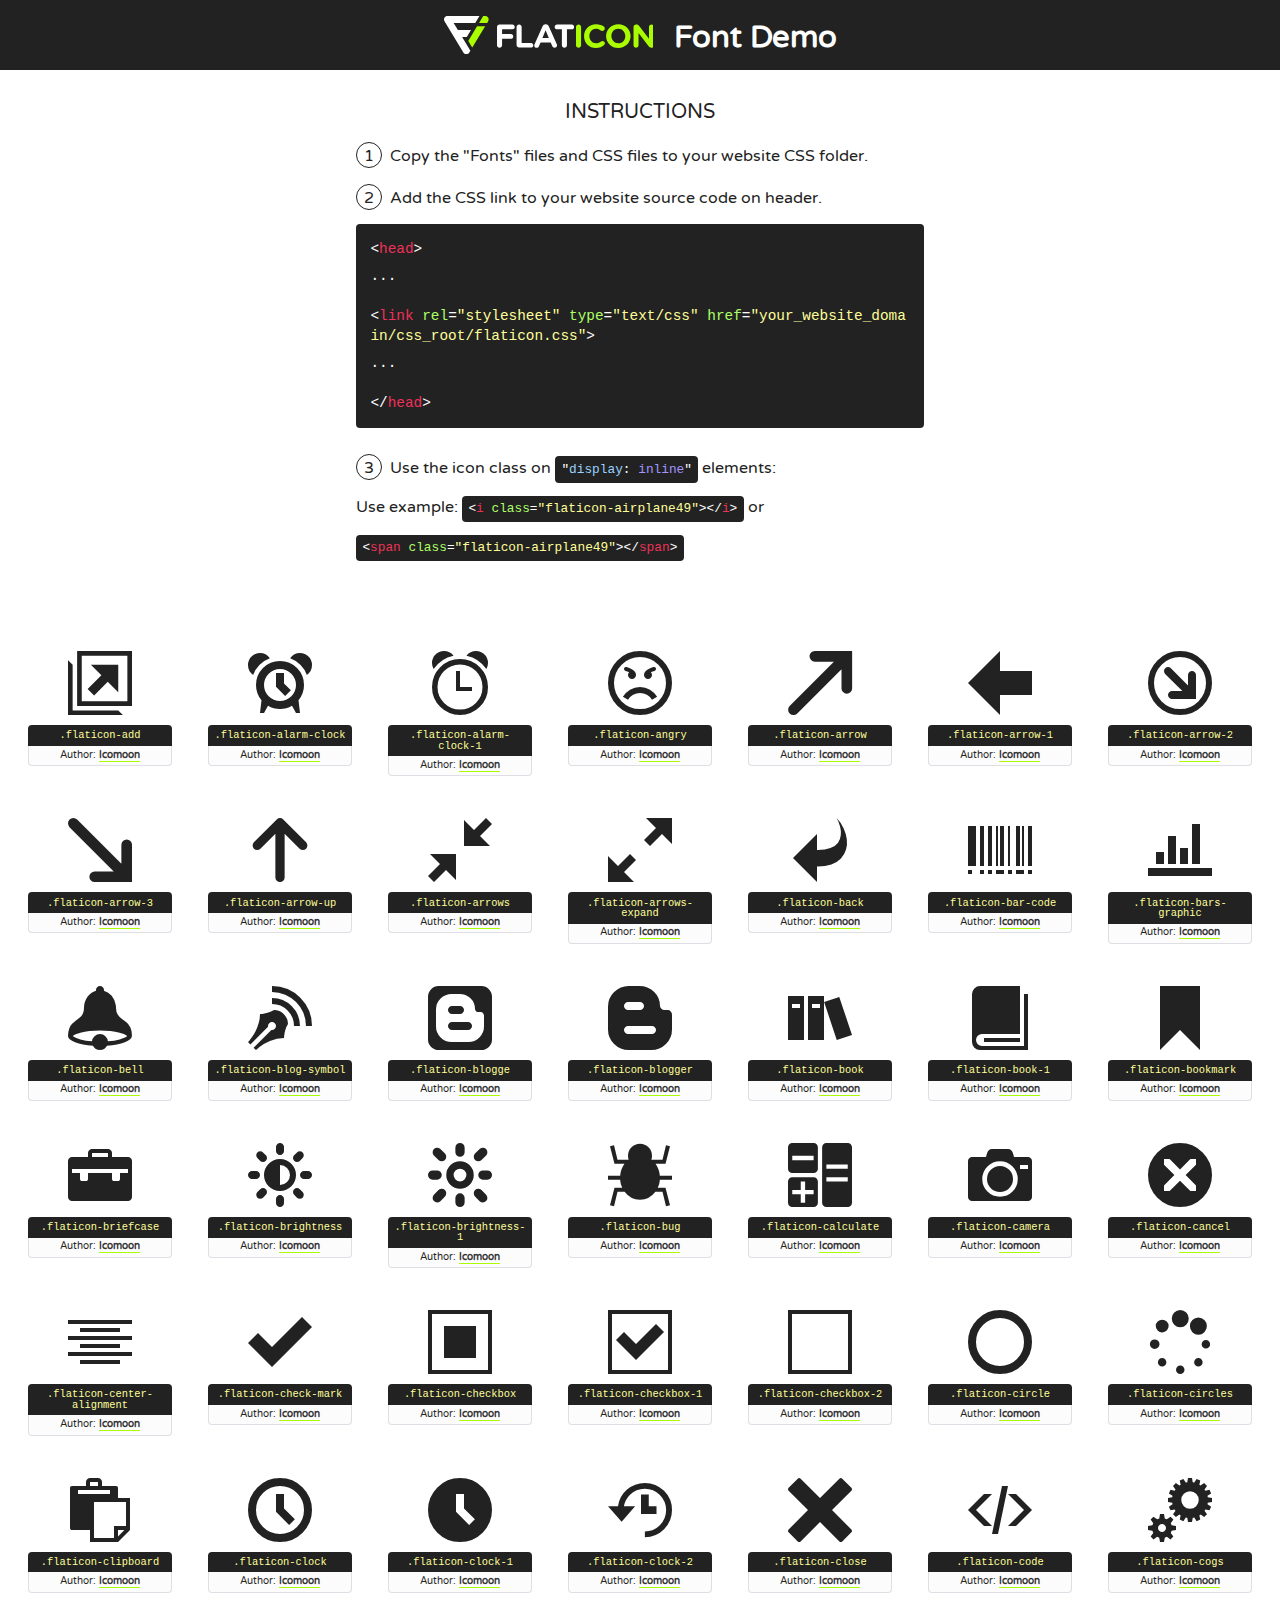
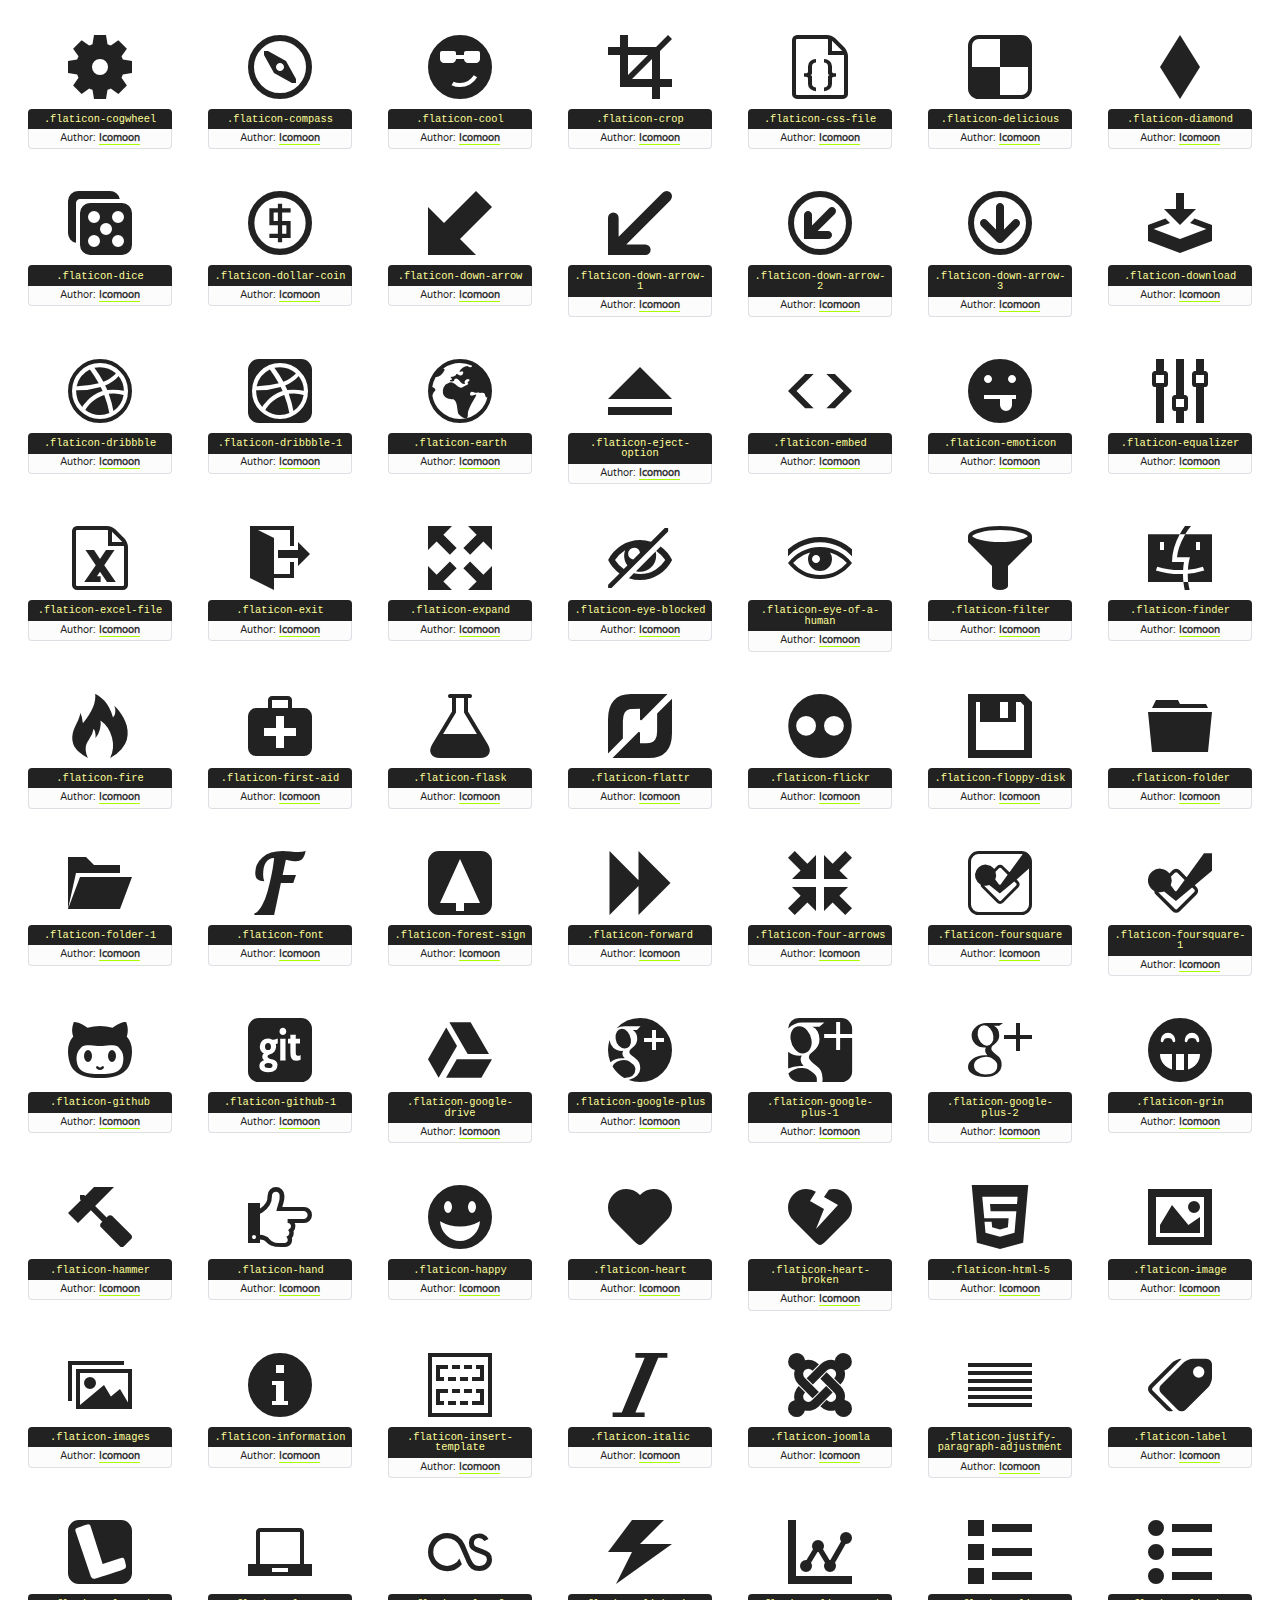
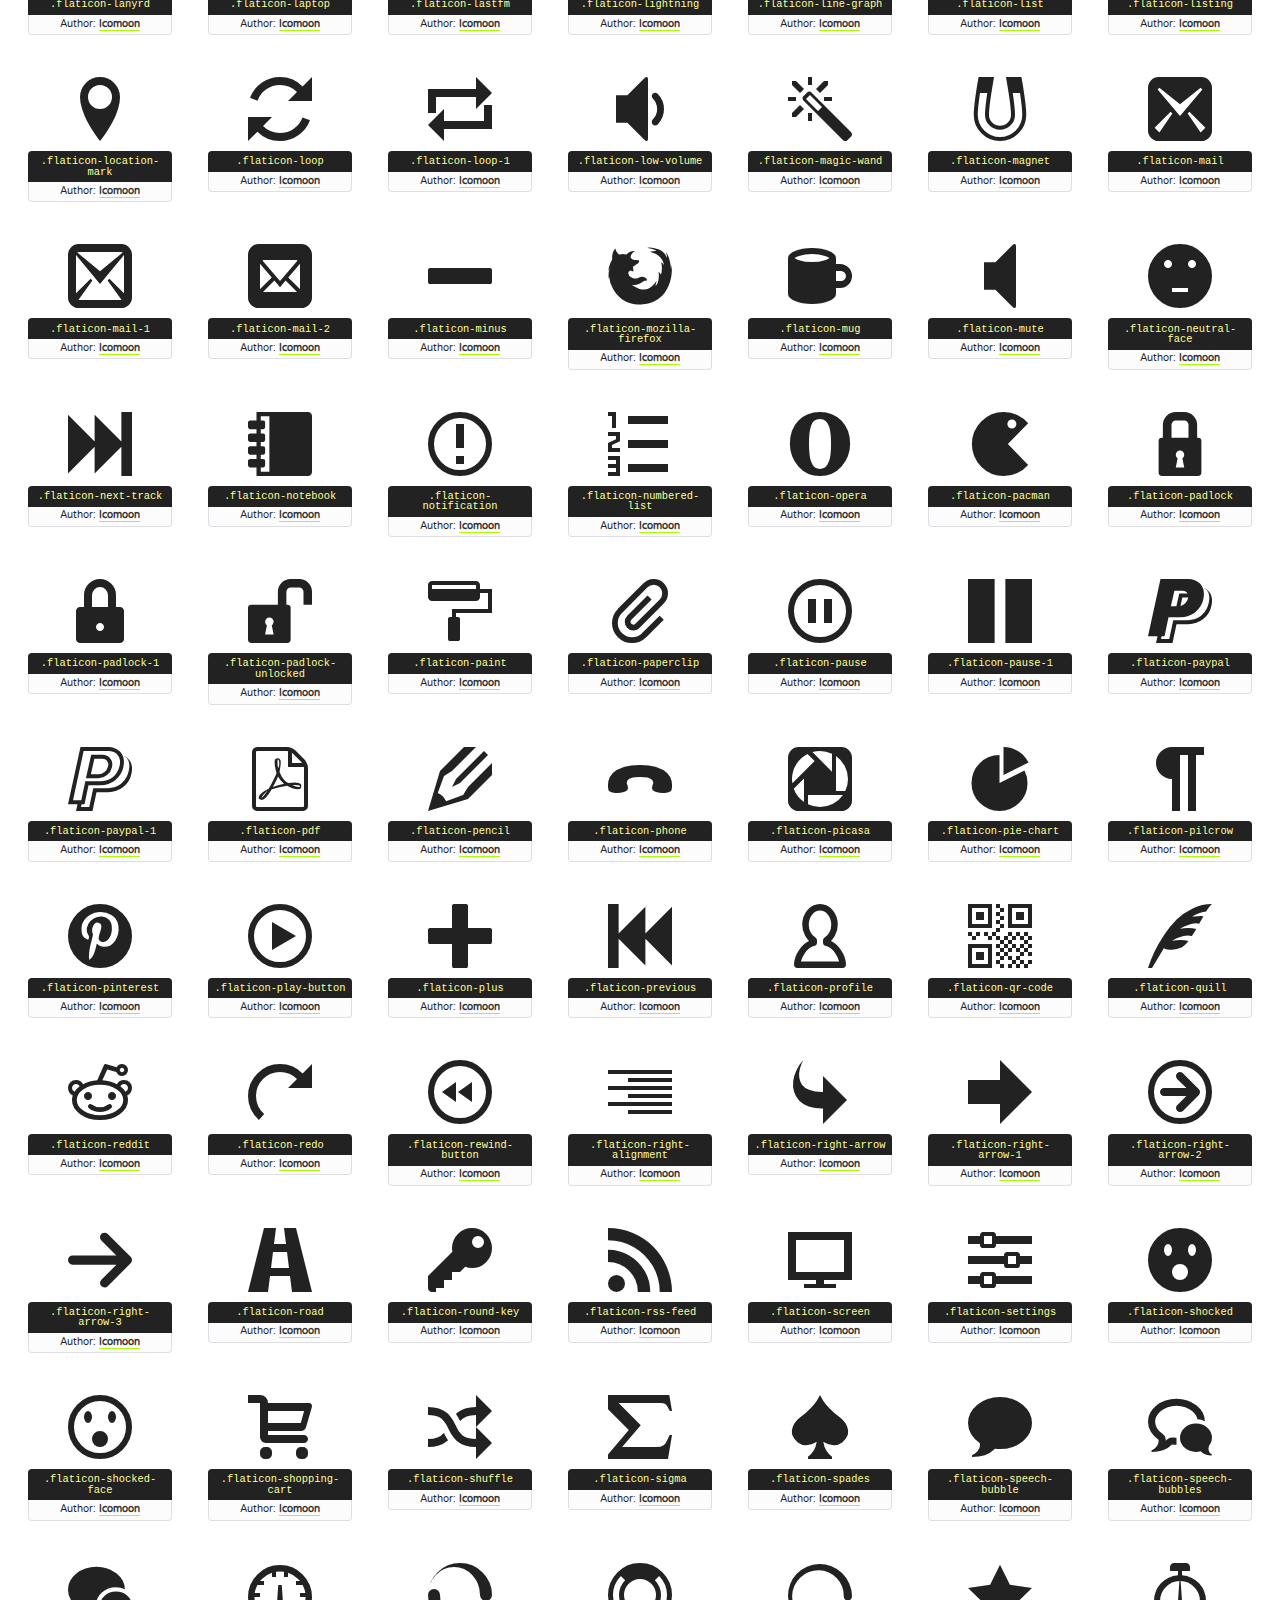
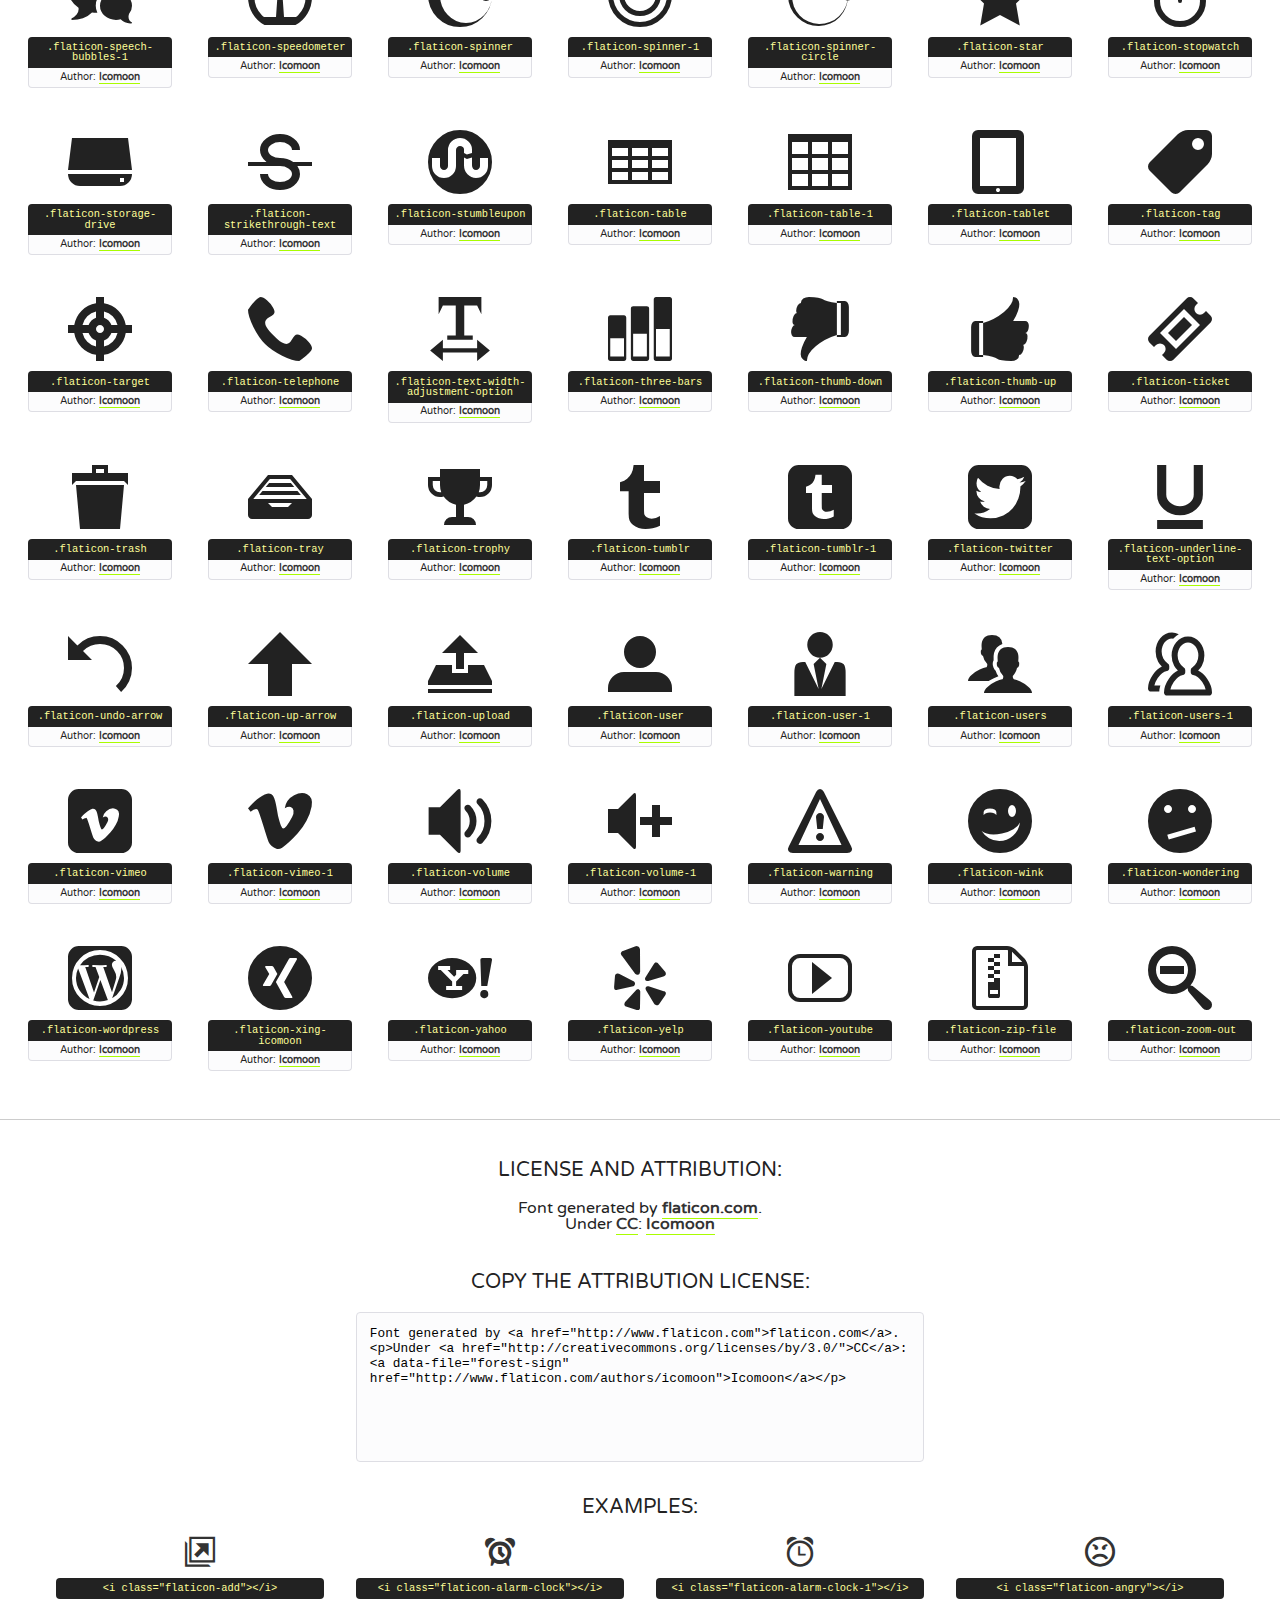
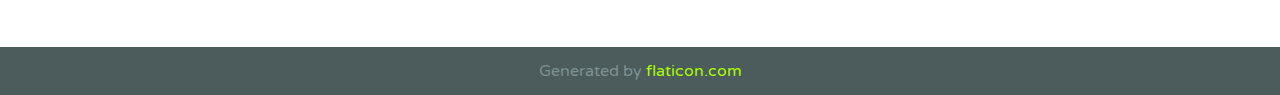
<file: 선수 제공 파일/(공통)제공파일/이미지자료/아이콘/icomoon-free-2/font/flaticon.html>
<!DOCTYPE html>
<!--
  Flaticon icon font: Flaticon
  Creation date: 22/06/2016 15:02
-->
<html>
<!DOCTYPE html>
<html>

<head>
    <title>Flaticon WebFont</title>
    <link href="http://fonts.googleapis.com/css?family=Varela+Round" rel="stylesheet" type="text/css" />
    <link rel="stylesheet" type="text/css" href="flaticon.css">
    <meta charset="UTF-8">
    <style>
    html, body, div, span, applet, object, iframe,
    h1, h2, h3, h4, h5, h6, p, blockquote, pre,
    a, abbr, acronym, address, big, cite, code,
    del, dfn, em, img, ins, kbd, q, s, samp,
    small, strike, strong, sub, sup, tt, var,
    b, u, i, center,
    dl, dt, dd, ol, ul, li,
    fieldset, form, label, legend,
    table, caption, tbody, tfoot, thead, tr, th, td,
    article, aside, canvas, details, embed, 
    figure, figcaption, footer, header, hgroup, 
    menu, nav, output, ruby, section, summary,
    time, mark, audio, video {
        margin: 0;
        padding: 0;
        border: 0;
        font-size: 100%;
        font: inherit;
        vertical-align: baseline;
    }
    /* HTML5 display-role reset for older browsers */
    article, aside, details, figcaption, figure, 
    footer, header, hgroup, menu, nav, section {
        display: block;
    }
    body {
        line-height: 1;
    }
    ol, ul {
        list-style: none;
    }
    blockquote, q {
        quotes: none;
    }
    blockquote:before, blockquote:after,
    q:before, q:after {
        content: '';
        content: none;
    }
    table {
        border-collapse: collapse;
        border-spacing: 0;
    }
    body {
        font-family: 'Varela Round', Helvetica, Arial, sans-serif;
        font-size: 16px;
        color: #222;
    }
    a {
        color: #333;
        border-bottom: 1px solid #a9fd00;
        font-weight: bold;
        text-decoration: none;
    }
    * {
        -moz-box-sizing: border-box;
        -webkit-box-sizing: border-box;
        box-sizing: border-box;
        margin: 0;
        padding: 0;
    }
    [class^="flaticon-"]:before, [class*=" flaticon-"]:before, [class^="flaticon-"]:after, [class*=" flaticon-"]:after {
        font-family: Flaticon;
        font-size: 30px;
        font-style: normal;
        margin-left: 20px;
        color: #333;
    }
    .wrapper {
        max-width: 600px;
        margin: auto;
        padding: 0 1em;
    }
    .title {
        font-size: 1.25em;
        text-align: center;
        margin-bottom: 1em;
        text-transform: uppercase;
    }
    header {
        text-align: center;
        background-color: #222;
        color: #fff;
        padding: 1em;
    }
    header .logo {
        width: 210px;
        height: 38px;
        display: inline-block;
        vertical-align: middle;
        margin-right: 1em;
        border: none;
    }
    header strong {
        font-size: 1.95em;
        font-weight: bold;
        vertical-align: middle;
        margin-top: 5px;
        display: inline-block;
    }
    .demo {
        margin: 2em auto;
        line-height: 1.25em;
    }
    .demo ul li {
        margin-bottom: 1em;
    }
    .demo ul li .num {
        color: #222;
        border-radius: 20px;
        display: inline-block;
        width: 26px;
        padding: 3px;
        height: 26px;
        text-align: center;
        margin-right: 0.5em;
        border: 1px solid #222;
    }
    .demo ul li code {
        background-color: #222;
        border-radius: 4px;
        padding: 0.25em 0.5em;
        display: inline-block;
        color: #fff;
        font-family: Consolas,Monaco,Lucida Console,Liberation Mono,DejaVu Sans Mono,Bitstream Vera Sans Mono,Courier New, monospace;
        font-weight: lighter;
        margin-top: 1em;
        font-size: 0.8em;
        word-break: break-all;
    }
    .demo ul li code.big {
        padding: 1em;
        font-size: 0.9em;
    }
    .demo ul li code .red {
        color: #EF3159;
    }
    .demo ul li code .green {
        color: #ACFF65;
    }
    .demo ul li code .yellow {
        color: #FFFF99;
    }
    .demo ul li code .blue {
        color: #99D3FF;
    }
    .demo ul li code .purple {
        color: #A295FF;
    }
    .demo ul li code .dots {
        margin-top: 0.5em;
        display: block;
    }
    #glyphs {
        border-bottom: 1px solid #ccc;
        padding: 2em 0;
        text-align: center;
    }
    .glyph {
        display: inline-block;
        width: 9em;
        margin: 1em;
        text-align: center;
        vertical-align: top;
        background: #FFF;
    }
    .glyph .glyph-icon {
        padding: 10px;
        display: block;
        font-family:"Flaticon";
        font-size: 64px;
        line-height: 1;
    }
    .glyph .glyph-icon:before {
        font-size: 64px;
        color: #222;
        margin-left: 0;
    }
    .class-name {
        font-size: 0.65em;
        background-color: #222;
        color: #fff;
        border-radius: 4px 4px 0 0;
        padding: 0.5em;
        color: #FFFF99;
        font-family: Consolas,Monaco,Lucida Console,Liberation Mono,DejaVu Sans Mono,Bitstream Vera Sans Mono,Courier New, monospace;
    }
    .author-name {
        font-size: 0.6em;
        background-color: #fcfcfd;
        border: 1px solid #DEDEE4;
        border-top: 0;
        border-radius: 0 0 4px 4px;
        padding: 0.5em;
    }
    .class-name:last-child {
        font-size: 10px;
        color:#888;
    }
    .class-name:last-child a {
        font-size: 10px;
        color:#555;
    }
    .class-name:last-child a:hover {
        color:#a9fd00;
    }
    .glyph > input {
        display: block;
        width: 100px;
        margin: 5px auto;
        text-align: center;
        font-size: 12px;
        cursor: text;
    }
    .glyph > input.icon-input {
        font-family:"Flaticon";
        font-size: 16px;
        margin-bottom: 10px;
    }
    .attribution .title {
        margin-top: 2em;
    }
    .attribution textarea {
        background-color: #fcfcfd;
        padding: 1em;
        border: none;
        box-shadow: none;
        border: 1px solid #DEDEE4;
        border-radius: 4px;
        resize: none;
        width: 100%;
        height: 150px;
        font-size: 0.8em;
        font-family: Consolas,Monaco,Lucida Console,Liberation Mono,DejaVu Sans Mono,Bitstream Vera Sans Mono,Courier New, monospace;
        -webkit-appearance: none;
    }
    .iconsuse {
        margin: 2em auto;
        text-align: center;
        max-width: 1200px;
    }
    .iconsuse:after {
        content: '';
        display: table;
        clear: both;
    }
    .iconsuse .image {
        float: left;
        width: 25%;
        padding: 0 1em;
    }
    .iconsuse .image p {
        margin-bottom: 1em;
    }
    .iconsuse .image span {
        display: block;
        font-size: 0.65em;
        background-color: #222;
        color: #fff;
        border-radius: 4px;
        padding: 0.5em;
        color: #FFFF99;
        margin-top: 1em;
        font-family: Consolas,Monaco,Lucida Console,Liberation Mono,DejaVu Sans Mono,Bitstream Vera Sans Mono,Courier New, monospace;
    }
    #footer {
        text-align: center;
        background-color: #4C5B5C;
        color: #7c9192;
        padding: 1em;
    }
    #footer a {
        border: none;
        color: #a9fd00;
        font-weight: normal;
    }
    @media (max-width: 960px) {
        .iconsuse .image {
            width: 50%;
        }
    }
    @media (max-width: 560px) {
        .iconsuse .image {
            width: 100%;
        }
    }
    </style>
</head>

<body class="characters-off">

    <header>
        <a href="http://www.flaticon.com" target="_blank" class="logo">
            <svg version="1.1" xmlns="http://www.w3.org/2000/svg" xmlns:xlink="http://www.w3.org/1999/xlink" xmlns:a="http://ns.adobe.com/AdobeSVGViewerExtensions/3.0/" viewBox="0 0 560.875 102.036" enable-background="new 0 0 560.875 102.036" xml:space="preserve">
                <defs>
                </defs>
                <g>
                    <g class="letters">
                        <path fill="#ffffff" d="M141.596,29.675c0-3.777,2.985-6.767,6.764-6.767h34.438c3.426,0,6.15,2.728,6.15,6.15
                        c0,3.43-2.724,6.149-6.15,6.149h-27.674v13.091h23.719c3.429,0,6.151,2.724,6.151,6.15c0,3.43-2.723,6.149-6.151,6.149h-23.719
                        v17.574c0,3.773-2.986,6.761-6.764,6.761c-3.779,0-6.764-2.989-6.764-6.761V29.675z"></path>
                        <path fill="#ffffff" d="M193.844,29.149c0-3.781,2.985-6.767,6.764-6.767c3.776,0,6.763,2.985,6.763,6.767v42.957h25.039
                        c3.426,0,6.149,2.726,6.149,6.153c0,3.425-2.723,6.15-6.149,6.15h-31.802c-3.779,0-6.764-2.986-6.764-6.768V29.149z"></path>
                        <path fill="#ffffff" d="M241.891,75.71l21.438-48.407c1.492-3.341,4.215-5.357,7.906-5.357h0.792
                        c3.686,0,6.323,2.017,7.815,5.357l21.439,48.407c0.436,0.967,0.701,1.845,0.701,2.723c0,3.602-2.809,6.501-6.414,6.501
                        c-3.161,0-5.269-1.845-6.499-4.655l-4.132-9.661h-27.059l-4.301,10.102c-1.144,2.631-3.426,4.214-6.237,4.214
                        c-3.517,0-6.24-2.81-6.24-6.325C241.1,77.64,241.451,76.677,241.891,75.71z M279.932,58.666l-8.521-20.297l-8.526,20.297H279.932
                        z"></path>
                        <path fill="#ffffff" d="M314.864,35.387H301.86c-3.429,0-6.239-2.813-6.239-6.238c0-3.429,2.811-6.24,6.239-6.24h39.533
                        c3.426,0,6.237,2.811,6.237,6.24c0,3.425-2.811,6.238-6.237,6.238h-13.001v42.785c0,3.773-2.99,6.761-6.764,6.761
                        c-3.779,0-6.764-2.989-6.764-6.761V35.387z"></path>
                        <path fill="#A9FD00" d="M352.615,29.149c0-3.781,2.985-6.767,6.767-6.767c3.774,0,6.761,2.985,6.761,6.767v49.024
                        c0,3.773-2.987,6.761-6.761,6.761c-3.781,0-6.767-2.989-6.767-6.761V29.149z"></path>
                        <path fill="#A9FD00" d="M374.132,53.836v-0.179c0-17.481,13.178-31.801,32.065-31.801c9.22,0,15.459,2.458,20.557,6.238
                        c1.402,1.054,2.637,2.985,2.637,5.357c0,3.692-2.985,6.59-6.681,6.59c-1.845,0-3.071-0.702-4.044-1.319
                        c-3.776-2.813-7.729-4.393-12.562-4.393c-10.364,0-17.831,8.611-17.831,19.154v0.173c0,10.542,7.291,19.329,17.831,19.329
                        c5.715,0,9.492-1.756,13.359-4.834c1.049-0.874,2.458-1.491,4.039-1.491c3.429,0,6.325,2.813,6.325,6.236
                        c0,2.106-1.056,3.78-2.282,4.834c-5.539,4.834-12.036,7.733-21.878,7.733C387.572,85.464,374.132,71.493,374.132,53.836z"></path>
                        <path fill="#A9FD00" d="M433.009,53.836v-0.179c0-17.481,13.79-31.801,32.766-31.801c18.981,0,32.592,14.143,32.592,31.628v0.173
                        c0,17.483-13.785,31.807-32.769,31.807C446.625,85.464,433.009,71.32,433.009,53.836z M484.224,53.836v-0.179
                        c0-10.539-7.725-19.326-18.626-19.326c-10.893,0-18.449,8.611-18.449,19.154v0.173c0,10.542,7.73,19.329,18.626,19.329
                        C476.676,72.986,484.224,64.378,484.224,53.836z"></path>
                        <path fill="#A9FD00" d="M506.233,29.321c0-3.774,2.99-6.763,6.767-6.763h1.401c3.252,0,5.183,1.583,7.029,3.953l26.093,34.265
                        V29.059c0-3.692,2.99-6.677,6.681-6.677c3.683,0,6.671,2.985,6.671,6.677v48.934c0,3.78-2.987,6.765-6.764,6.765h-0.436
                        c-3.257,0-5.188-1.581-7.034-3.953l-27.056-35.492v32.944c0,3.687-2.985,6.676-6.678,6.676c-3.683,0-6.673-2.989-6.673-6.676
                        V29.321z"></path>
                    </g>
                    <g class="insignia">
                        <path fill="#ffffff" d="M48.372,56.137h12.517l11.156-18.537H37.186L25.688,18.539h57.825L94.668,0H9.271
                        C5.925,0,2.842,1.801,1.198,4.716c-1.644,2.907-1.593,6.482,0.134,9.343l50.38,83.501c1.678,2.781,4.689,4.476,7.938,4.476
                        c3.246,0,6.257-1.695,7.935-4.476l2.898-4.804L48.372,56.137z"></path>
                        <g class="i">
                            <path fill="#A9FD00" d="M93.575,18.539h0.031v0.004l21.652,0.004l2.705-4.488c1.727-2.861,1.778-6.436,0.133-9.343
                            C116.454,1.801,113.371,0,110.026,0h-5.294L93.575,18.539z"></path>
                            <polygon fill="#A9FD00" points="88.291,27.356 64.725,66.486 75.519,84.404 109.942,27.356"></polygon>
                        </g>
                    </g>
                </g>
            </svg>
        </a>
        <strong>Font Demo</strong>
    </header>


    <section class="demo wrapper">

        <p class="title">Instructions</p>

        <ul>
            <li>
                <span class="num">1</span>Copy the "Fonts" files and CSS files to your website CSS folder.
            </li>
            <li>
                <span class="num">2</span>Add the CSS link to your website source code on header.
                <code class="big">
                    &lt;<span class="red">head</span>&gt;
                    <br/><span class="dots">...</span>
                    <br/>&lt;<span class="red">link</span> <span class="green">rel</span>=<span class="yellow">"stylesheet"</span> <span class="green">type</span>=<span class="yellow">"text/css"</span> <span class="green">href</span>=<span class="yellow">"your_website_domain/css_root/flaticon.css"</span>&gt;
                    <br/><span class="dots">...</span>
                    <br/>&lt;/<span class="red">head</span>&gt;
                </code>
            </li>

            <li>
                <p>
                    <span class="num">3</span>Use the icon class on <code>"<span class="blue">display</span>:<span class="purple"> inline</span>"</code> elements:
                    <br />
                    Use example: <code>&lt;<span class="red">i</span> <span class="green">class</span>=<span class="yellow">&quot;flaticon-airplane49&quot;</span>&gt;&lt;/<span class="red">i</span>&gt;</code> or <code>&lt;<span class="red">span</span> <span class="green">class</span>=<span class="yellow">&quot;flaticon-airplane49&quot;</span>&gt;&lt;/<span class="red">span</span>&gt;</code>
            </li>
        </ul>

    </section>




   <section id="glyphs">          
    
      
        <div class="glyph"><div class="glyph-icon flaticon-add"></div>
            <div class="class-name">.flaticon-add</div>
            <div class="author-name">Author: <a data-file="add" href="http://www.flaticon.com/authors/icomoon">Icomoon</a> </div> 
        </div>        
        
        <div class="glyph"><div class="glyph-icon flaticon-alarm-clock"></div>
            <div class="class-name">.flaticon-alarm-clock</div>
            <div class="author-name">Author: <a data-file="alarm-clock" href="http://www.flaticon.com/authors/icomoon">Icomoon</a> </div> 
        </div>        
        
        <div class="glyph"><div class="glyph-icon flaticon-alarm-clock-1"></div>
            <div class="class-name">.flaticon-alarm-clock-1</div>
            <div class="author-name">Author: <a data-file="alarm-clock-1" href="http://www.flaticon.com/authors/icomoon">Icomoon</a> </div> 
        </div>        
        
        <div class="glyph"><div class="glyph-icon flaticon-angry"></div>
            <div class="class-name">.flaticon-angry</div>
            <div class="author-name">Author: <a data-file="angry" href="http://www.flaticon.com/authors/icomoon">Icomoon</a> </div> 
        </div>        
        
        <div class="glyph"><div class="glyph-icon flaticon-arrow"></div>
            <div class="class-name">.flaticon-arrow</div>
            <div class="author-name">Author: <a data-file="arrow" href="http://www.flaticon.com/authors/icomoon">Icomoon</a> </div> 
        </div>        
        
        <div class="glyph"><div class="glyph-icon flaticon-arrow-1"></div>
            <div class="class-name">.flaticon-arrow-1</div>
            <div class="author-name">Author: <a data-file="arrow-1" href="http://www.flaticon.com/authors/icomoon">Icomoon</a> </div> 
        </div>        
        
        <div class="glyph"><div class="glyph-icon flaticon-arrow-2"></div>
            <div class="class-name">.flaticon-arrow-2</div>
            <div class="author-name">Author: <a data-file="arrow-2" href="http://www.flaticon.com/authors/icomoon">Icomoon</a> </div> 
        </div>        
        
        <div class="glyph"><div class="glyph-icon flaticon-arrow-3"></div>
            <div class="class-name">.flaticon-arrow-3</div>
            <div class="author-name">Author: <a data-file="arrow-3" href="http://www.flaticon.com/authors/icomoon">Icomoon</a> </div> 
        </div>        
        
        <div class="glyph"><div class="glyph-icon flaticon-arrow-up"></div>
            <div class="class-name">.flaticon-arrow-up</div>
            <div class="author-name">Author: <a data-file="arrow-up" href="http://www.flaticon.com/authors/icomoon">Icomoon</a> </div> 
        </div>        
        
        <div class="glyph"><div class="glyph-icon flaticon-arrows"></div>
            <div class="class-name">.flaticon-arrows</div>
            <div class="author-name">Author: <a data-file="arrows" href="http://www.flaticon.com/authors/icomoon">Icomoon</a> </div> 
        </div>        
        
        <div class="glyph"><div class="glyph-icon flaticon-arrows-expand"></div>
            <div class="class-name">.flaticon-arrows-expand</div>
            <div class="author-name">Author: <a data-file="arrows-expand" href="http://www.flaticon.com/authors/icomoon">Icomoon</a> </div> 
        </div>        
        
        <div class="glyph"><div class="glyph-icon flaticon-back"></div>
            <div class="class-name">.flaticon-back</div>
            <div class="author-name">Author: <a data-file="back" href="http://www.flaticon.com/authors/icomoon">Icomoon</a> </div> 
        </div>        
        
        <div class="glyph"><div class="glyph-icon flaticon-bar-code"></div>
            <div class="class-name">.flaticon-bar-code</div>
            <div class="author-name">Author: <a data-file="bar-code" href="http://www.flaticon.com/authors/icomoon">Icomoon</a> </div> 
        </div>        
        
        <div class="glyph"><div class="glyph-icon flaticon-bars-graphic"></div>
            <div class="class-name">.flaticon-bars-graphic</div>
            <div class="author-name">Author: <a data-file="bars-graphic" href="http://www.flaticon.com/authors/icomoon">Icomoon</a> </div> 
        </div>        
        
        <div class="glyph"><div class="glyph-icon flaticon-bell"></div>
            <div class="class-name">.flaticon-bell</div>
            <div class="author-name">Author: <a data-file="bell" href="http://www.flaticon.com/authors/icomoon">Icomoon</a> </div> 
        </div>        
        
        <div class="glyph"><div class="glyph-icon flaticon-blog-symbol"></div>
            <div class="class-name">.flaticon-blog-symbol</div>
            <div class="author-name">Author: <a data-file="blog-symbol" href="http://www.flaticon.com/authors/icomoon">Icomoon</a> </div> 
        </div>        
        
        <div class="glyph"><div class="glyph-icon flaticon-blogge"></div>
            <div class="class-name">.flaticon-blogge</div>
            <div class="author-name">Author: <a data-file="blogge" href="http://www.flaticon.com/authors/icomoon">Icomoon</a> </div> 
        </div>        
        
        <div class="glyph"><div class="glyph-icon flaticon-blogger"></div>
            <div class="class-name">.flaticon-blogger</div>
            <div class="author-name">Author: <a data-file="blogger" href="http://www.flaticon.com/authors/icomoon">Icomoon</a> </div> 
        </div>        
        
        <div class="glyph"><div class="glyph-icon flaticon-book"></div>
            <div class="class-name">.flaticon-book</div>
            <div class="author-name">Author: <a data-file="book" href="http://www.flaticon.com/authors/icomoon">Icomoon</a> </div> 
        </div>        
        
        <div class="glyph"><div class="glyph-icon flaticon-book-1"></div>
            <div class="class-name">.flaticon-book-1</div>
            <div class="author-name">Author: <a data-file="book-1" href="http://www.flaticon.com/authors/icomoon">Icomoon</a> </div> 
        </div>        
        
        <div class="glyph"><div class="glyph-icon flaticon-bookmark"></div>
            <div class="class-name">.flaticon-bookmark</div>
            <div class="author-name">Author: <a data-file="bookmark" href="http://www.flaticon.com/authors/icomoon">Icomoon</a> </div> 
        </div>        
        
        <div class="glyph"><div class="glyph-icon flaticon-briefcase"></div>
            <div class="class-name">.flaticon-briefcase</div>
            <div class="author-name">Author: <a data-file="briefcase" href="http://www.flaticon.com/authors/icomoon">Icomoon</a> </div> 
        </div>        
        
        <div class="glyph"><div class="glyph-icon flaticon-brightness"></div>
            <div class="class-name">.flaticon-brightness</div>
            <div class="author-name">Author: <a data-file="brightness" href="http://www.flaticon.com/authors/icomoon">Icomoon</a> </div> 
        </div>        
        
        <div class="glyph"><div class="glyph-icon flaticon-brightness-1"></div>
            <div class="class-name">.flaticon-brightness-1</div>
            <div class="author-name">Author: <a data-file="brightness-1" href="http://www.flaticon.com/authors/icomoon">Icomoon</a> </div> 
        </div>        
        
        <div class="glyph"><div class="glyph-icon flaticon-bug"></div>
            <div class="class-name">.flaticon-bug</div>
            <div class="author-name">Author: <a data-file="bug" href="http://www.flaticon.com/authors/icomoon">Icomoon</a> </div> 
        </div>        
        
        <div class="glyph"><div class="glyph-icon flaticon-calculate"></div>
            <div class="class-name">.flaticon-calculate</div>
            <div class="author-name">Author: <a data-file="calculate" href="http://www.flaticon.com/authors/icomoon">Icomoon</a> </div> 
        </div>        
        
        <div class="glyph"><div class="glyph-icon flaticon-camera"></div>
            <div class="class-name">.flaticon-camera</div>
            <div class="author-name">Author: <a data-file="camera" href="http://www.flaticon.com/authors/icomoon">Icomoon</a> </div> 
        </div>        
        
        <div class="glyph"><div class="glyph-icon flaticon-cancel"></div>
            <div class="class-name">.flaticon-cancel</div>
            <div class="author-name">Author: <a data-file="cancel" href="http://www.flaticon.com/authors/icomoon">Icomoon</a> </div> 
        </div>        
        
        <div class="glyph"><div class="glyph-icon flaticon-center-alignment"></div>
            <div class="class-name">.flaticon-center-alignment</div>
            <div class="author-name">Author: <a data-file="center-alignment" href="http://www.flaticon.com/authors/icomoon">Icomoon</a> </div> 
        </div>        
        
        <div class="glyph"><div class="glyph-icon flaticon-check-mark"></div>
            <div class="class-name">.flaticon-check-mark</div>
            <div class="author-name">Author: <a data-file="check-mark" href="http://www.flaticon.com/authors/icomoon">Icomoon</a> </div> 
        </div>        
        
        <div class="glyph"><div class="glyph-icon flaticon-checkbox"></div>
            <div class="class-name">.flaticon-checkbox</div>
            <div class="author-name">Author: <a data-file="checkbox" href="http://www.flaticon.com/authors/icomoon">Icomoon</a> </div> 
        </div>        
        
        <div class="glyph"><div class="glyph-icon flaticon-checkbox-1"></div>
            <div class="class-name">.flaticon-checkbox-1</div>
            <div class="author-name">Author: <a data-file="checkbox-1" href="http://www.flaticon.com/authors/icomoon">Icomoon</a> </div> 
        </div>        
        
        <div class="glyph"><div class="glyph-icon flaticon-checkbox-2"></div>
            <div class="class-name">.flaticon-checkbox-2</div>
            <div class="author-name">Author: <a data-file="checkbox-2" href="http://www.flaticon.com/authors/icomoon">Icomoon</a> </div> 
        </div>        
        
        <div class="glyph"><div class="glyph-icon flaticon-circle"></div>
            <div class="class-name">.flaticon-circle</div>
            <div class="author-name">Author: <a data-file="circle" href="http://www.flaticon.com/authors/icomoon">Icomoon</a> </div> 
        </div>        
        
        <div class="glyph"><div class="glyph-icon flaticon-circles"></div>
            <div class="class-name">.flaticon-circles</div>
            <div class="author-name">Author: <a data-file="circles" href="http://www.flaticon.com/authors/icomoon">Icomoon</a> </div> 
        </div>        
        
        <div class="glyph"><div class="glyph-icon flaticon-clipboard"></div>
            <div class="class-name">.flaticon-clipboard</div>
            <div class="author-name">Author: <a data-file="clipboard" href="http://www.flaticon.com/authors/icomoon">Icomoon</a> </div> 
        </div>        
        
        <div class="glyph"><div class="glyph-icon flaticon-clock"></div>
            <div class="class-name">.flaticon-clock</div>
            <div class="author-name">Author: <a data-file="clock" href="http://www.flaticon.com/authors/icomoon">Icomoon</a> </div> 
        </div>        
        
        <div class="glyph"><div class="glyph-icon flaticon-clock-1"></div>
            <div class="class-name">.flaticon-clock-1</div>
            <div class="author-name">Author: <a data-file="clock-1" href="http://www.flaticon.com/authors/icomoon">Icomoon</a> </div> 
        </div>        
        
        <div class="glyph"><div class="glyph-icon flaticon-clock-2"></div>
            <div class="class-name">.flaticon-clock-2</div>
            <div class="author-name">Author: <a data-file="clock-2" href="http://www.flaticon.com/authors/icomoon">Icomoon</a> </div> 
        </div>        
        
        <div class="glyph"><div class="glyph-icon flaticon-close"></div>
            <div class="class-name">.flaticon-close</div>
            <div class="author-name">Author: <a data-file="close" href="http://www.flaticon.com/authors/icomoon">Icomoon</a> </div> 
        </div>        
        
        <div class="glyph"><div class="glyph-icon flaticon-code"></div>
            <div class="class-name">.flaticon-code</div>
            <div class="author-name">Author: <a data-file="code" href="http://www.flaticon.com/authors/icomoon">Icomoon</a> </div> 
        </div>        
        
        <div class="glyph"><div class="glyph-icon flaticon-cogs"></div>
            <div class="class-name">.flaticon-cogs</div>
            <div class="author-name">Author: <a data-file="cogs" href="http://www.flaticon.com/authors/icomoon">Icomoon</a> </div> 
        </div>        
        
        <div class="glyph"><div class="glyph-icon flaticon-cogwheel"></div>
            <div class="class-name">.flaticon-cogwheel</div>
            <div class="author-name">Author: <a data-file="cogwheel" href="http://www.flaticon.com/authors/icomoon">Icomoon</a> </div> 
        </div>        
        
        <div class="glyph"><div class="glyph-icon flaticon-compass"></div>
            <div class="class-name">.flaticon-compass</div>
            <div class="author-name">Author: <a data-file="compass" href="http://www.flaticon.com/authors/icomoon">Icomoon</a> </div> 
        </div>        
        
        <div class="glyph"><div class="glyph-icon flaticon-cool"></div>
            <div class="class-name">.flaticon-cool</div>
            <div class="author-name">Author: <a data-file="cool" href="http://www.flaticon.com/authors/icomoon">Icomoon</a> </div> 
        </div>        
        
        <div class="glyph"><div class="glyph-icon flaticon-crop"></div>
            <div class="class-name">.flaticon-crop</div>
            <div class="author-name">Author: <a data-file="crop" href="http://www.flaticon.com/authors/icomoon">Icomoon</a> </div> 
        </div>        
        
        <div class="glyph"><div class="glyph-icon flaticon-css-file"></div>
            <div class="class-name">.flaticon-css-file</div>
            <div class="author-name">Author: <a data-file="css-file" href="http://www.flaticon.com/authors/icomoon">Icomoon</a> </div> 
        </div>        
        
        <div class="glyph"><div class="glyph-icon flaticon-delicious"></div>
            <div class="class-name">.flaticon-delicious</div>
            <div class="author-name">Author: <a data-file="delicious" href="http://www.flaticon.com/authors/icomoon">Icomoon</a> </div> 
        </div>        
        
        <div class="glyph"><div class="glyph-icon flaticon-diamond"></div>
            <div class="class-name">.flaticon-diamond</div>
            <div class="author-name">Author: <a data-file="diamond" href="http://www.flaticon.com/authors/icomoon">Icomoon</a> </div> 
        </div>        
        
        <div class="glyph"><div class="glyph-icon flaticon-dice"></div>
            <div class="class-name">.flaticon-dice</div>
            <div class="author-name">Author: <a data-file="dice" href="http://www.flaticon.com/authors/icomoon">Icomoon</a> </div> 
        </div>        
        
        <div class="glyph"><div class="glyph-icon flaticon-dollar-coin"></div>
            <div class="class-name">.flaticon-dollar-coin</div>
            <div class="author-name">Author: <a data-file="dollar-coin" href="http://www.flaticon.com/authors/icomoon">Icomoon</a> </div> 
        </div>        
        
        <div class="glyph"><div class="glyph-icon flaticon-down-arrow"></div>
            <div class="class-name">.flaticon-down-arrow</div>
            <div class="author-name">Author: <a data-file="down-arrow" href="http://www.flaticon.com/authors/icomoon">Icomoon</a> </div> 
        </div>        
        
        <div class="glyph"><div class="glyph-icon flaticon-down-arrow-1"></div>
            <div class="class-name">.flaticon-down-arrow-1</div>
            <div class="author-name">Author: <a data-file="down-arrow-1" href="http://www.flaticon.com/authors/icomoon">Icomoon</a> </div> 
        </div>        
        
        <div class="glyph"><div class="glyph-icon flaticon-down-arrow-2"></div>
            <div class="class-name">.flaticon-down-arrow-2</div>
            <div class="author-name">Author: <a data-file="down-arrow-2" href="http://www.flaticon.com/authors/icomoon">Icomoon</a> </div> 
        </div>        
        
        <div class="glyph"><div class="glyph-icon flaticon-down-arrow-3"></div>
            <div class="class-name">.flaticon-down-arrow-3</div>
            <div class="author-name">Author: <a data-file="down-arrow-3" href="http://www.flaticon.com/authors/icomoon">Icomoon</a> </div> 
        </div>        
        
        <div class="glyph"><div class="glyph-icon flaticon-download"></div>
            <div class="class-name">.flaticon-download</div>
            <div class="author-name">Author: <a data-file="download" href="http://www.flaticon.com/authors/icomoon">Icomoon</a> </div> 
        </div>        
        
        <div class="glyph"><div class="glyph-icon flaticon-dribbble"></div>
            <div class="class-name">.flaticon-dribbble</div>
            <div class="author-name">Author: <a data-file="dribbble" href="http://www.flaticon.com/authors/icomoon">Icomoon</a> </div> 
        </div>        
        
        <div class="glyph"><div class="glyph-icon flaticon-dribbble-1"></div>
            <div class="class-name">.flaticon-dribbble-1</div>
            <div class="author-name">Author: <a data-file="dribbble-1" href="http://www.flaticon.com/authors/icomoon">Icomoon</a> </div> 
        </div>        
        
        <div class="glyph"><div class="glyph-icon flaticon-earth"></div>
            <div class="class-name">.flaticon-earth</div>
            <div class="author-name">Author: <a data-file="earth" href="http://www.flaticon.com/authors/icomoon">Icomoon</a> </div> 
        </div>        
        
        <div class="glyph"><div class="glyph-icon flaticon-eject-option"></div>
            <div class="class-name">.flaticon-eject-option</div>
            <div class="author-name">Author: <a data-file="eject-option" href="http://www.flaticon.com/authors/icomoon">Icomoon</a> </div> 
        </div>        
        
        <div class="glyph"><div class="glyph-icon flaticon-embed"></div>
            <div class="class-name">.flaticon-embed</div>
            <div class="author-name">Author: <a data-file="embed" href="http://www.flaticon.com/authors/icomoon">Icomoon</a> </div> 
        </div>        
        
        <div class="glyph"><div class="glyph-icon flaticon-emoticon"></div>
            <div class="class-name">.flaticon-emoticon</div>
            <div class="author-name">Author: <a data-file="emoticon" href="http://www.flaticon.com/authors/icomoon">Icomoon</a> </div> 
        </div>        
        
        <div class="glyph"><div class="glyph-icon flaticon-equalizer"></div>
            <div class="class-name">.flaticon-equalizer</div>
            <div class="author-name">Author: <a data-file="equalizer" href="http://www.flaticon.com/authors/icomoon">Icomoon</a> </div> 
        </div>        
        
        <div class="glyph"><div class="glyph-icon flaticon-excel-file"></div>
            <div class="class-name">.flaticon-excel-file</div>
            <div class="author-name">Author: <a data-file="excel-file" href="http://www.flaticon.com/authors/icomoon">Icomoon</a> </div> 
        </div>        
        
        <div class="glyph"><div class="glyph-icon flaticon-exit"></div>
            <div class="class-name">.flaticon-exit</div>
            <div class="author-name">Author: <a data-file="exit" href="http://www.flaticon.com/authors/icomoon">Icomoon</a> </div> 
        </div>        
        
        <div class="glyph"><div class="glyph-icon flaticon-expand"></div>
            <div class="class-name">.flaticon-expand</div>
            <div class="author-name">Author: <a data-file="expand" href="http://www.flaticon.com/authors/icomoon">Icomoon</a> </div> 
        </div>        
        
        <div class="glyph"><div class="glyph-icon flaticon-eye-blocked"></div>
            <div class="class-name">.flaticon-eye-blocked</div>
            <div class="author-name">Author: <a data-file="eye-blocked" href="http://www.flaticon.com/authors/icomoon">Icomoon</a> </div> 
        </div>        
        
        <div class="glyph"><div class="glyph-icon flaticon-eye-of-a-human"></div>
            <div class="class-name">.flaticon-eye-of-a-human</div>
            <div class="author-name">Author: <a data-file="eye-of-a-human" href="http://www.flaticon.com/authors/icomoon">Icomoon</a> </div> 
        </div>        
        
        <div class="glyph"><div class="glyph-icon flaticon-filter"></div>
            <div class="class-name">.flaticon-filter</div>
            <div class="author-name">Author: <a data-file="filter" href="http://www.flaticon.com/authors/icomoon">Icomoon</a> </div> 
        </div>        
        
        <div class="glyph"><div class="glyph-icon flaticon-finder"></div>
            <div class="class-name">.flaticon-finder</div>
            <div class="author-name">Author: <a data-file="finder" href="http://www.flaticon.com/authors/icomoon">Icomoon</a> </div> 
        </div>        
        
        <div class="glyph"><div class="glyph-icon flaticon-fire"></div>
            <div class="class-name">.flaticon-fire</div>
            <div class="author-name">Author: <a data-file="fire" href="http://www.flaticon.com/authors/icomoon">Icomoon</a> </div> 
        </div>        
        
        <div class="glyph"><div class="glyph-icon flaticon-first-aid"></div>
            <div class="class-name">.flaticon-first-aid</div>
            <div class="author-name">Author: <a data-file="first-aid" href="http://www.flaticon.com/authors/icomoon">Icomoon</a> </div> 
        </div>        
        
        <div class="glyph"><div class="glyph-icon flaticon-flask"></div>
            <div class="class-name">.flaticon-flask</div>
            <div class="author-name">Author: <a data-file="flask" href="http://www.flaticon.com/authors/icomoon">Icomoon</a> </div> 
        </div>        
        
        <div class="glyph"><div class="glyph-icon flaticon-flattr"></div>
            <div class="class-name">.flaticon-flattr</div>
            <div class="author-name">Author: <a data-file="flattr" href="http://www.flaticon.com/authors/icomoon">Icomoon</a> </div> 
        </div>        
        
        <div class="glyph"><div class="glyph-icon flaticon-flickr"></div>
            <div class="class-name">.flaticon-flickr</div>
            <div class="author-name">Author: <a data-file="flickr" href="http://www.flaticon.com/authors/icomoon">Icomoon</a> </div> 
        </div>        
        
        <div class="glyph"><div class="glyph-icon flaticon-floppy-disk"></div>
            <div class="class-name">.flaticon-floppy-disk</div>
            <div class="author-name">Author: <a data-file="floppy-disk" href="http://www.flaticon.com/authors/icomoon">Icomoon</a> </div> 
        </div>        
        
        <div class="glyph"><div class="glyph-icon flaticon-folder"></div>
            <div class="class-name">.flaticon-folder</div>
            <div class="author-name">Author: <a data-file="folder" href="http://www.flaticon.com/authors/icomoon">Icomoon</a> </div> 
        </div>        
        
        <div class="glyph"><div class="glyph-icon flaticon-folder-1"></div>
            <div class="class-name">.flaticon-folder-1</div>
            <div class="author-name">Author: <a data-file="folder-1" href="http://www.flaticon.com/authors/icomoon">Icomoon</a> </div> 
        </div>        
        
        <div class="glyph"><div class="glyph-icon flaticon-font"></div>
            <div class="class-name">.flaticon-font</div>
            <div class="author-name">Author: <a data-file="font" href="http://www.flaticon.com/authors/icomoon">Icomoon</a> </div> 
        </div>        
        
        <div class="glyph"><div class="glyph-icon flaticon-forest-sign"></div>
            <div class="class-name">.flaticon-forest-sign</div>
            <div class="author-name">Author: <a data-file="forest-sign" href="http://www.flaticon.com/authors/icomoon">Icomoon</a> </div> 
        </div>        
        
        <div class="glyph"><div class="glyph-icon flaticon-forward"></div>
            <div class="class-name">.flaticon-forward</div>
            <div class="author-name">Author: <a data-file="forward" href="http://www.flaticon.com/authors/icomoon">Icomoon</a> </div> 
        </div>        
        
        <div class="glyph"><div class="glyph-icon flaticon-four-arrows"></div>
            <div class="class-name">.flaticon-four-arrows</div>
            <div class="author-name">Author: <a data-file="four-arrows" href="http://www.flaticon.com/authors/icomoon">Icomoon</a> </div> 
        </div>        
        
        <div class="glyph"><div class="glyph-icon flaticon-foursquare"></div>
            <div class="class-name">.flaticon-foursquare</div>
            <div class="author-name">Author: <a data-file="foursquare" href="http://www.flaticon.com/authors/icomoon">Icomoon</a> </div> 
        </div>        
        
        <div class="glyph"><div class="glyph-icon flaticon-foursquare-1"></div>
            <div class="class-name">.flaticon-foursquare-1</div>
            <div class="author-name">Author: <a data-file="foursquare-1" href="http://www.flaticon.com/authors/icomoon">Icomoon</a> </div> 
        </div>        
        
        <div class="glyph"><div class="glyph-icon flaticon-github"></div>
            <div class="class-name">.flaticon-github</div>
            <div class="author-name">Author: <a data-file="github" href="http://www.flaticon.com/authors/icomoon">Icomoon</a> </div> 
        </div>        
        
        <div class="glyph"><div class="glyph-icon flaticon-github-1"></div>
            <div class="class-name">.flaticon-github-1</div>
            <div class="author-name">Author: <a data-file="github-1" href="http://www.flaticon.com/authors/icomoon">Icomoon</a> </div> 
        </div>        
        
        <div class="glyph"><div class="glyph-icon flaticon-google-drive"></div>
            <div class="class-name">.flaticon-google-drive</div>
            <div class="author-name">Author: <a data-file="google-drive" href="http://www.flaticon.com/authors/icomoon">Icomoon</a> </div> 
        </div>        
        
        <div class="glyph"><div class="glyph-icon flaticon-google-plus"></div>
            <div class="class-name">.flaticon-google-plus</div>
            <div class="author-name">Author: <a data-file="google-plus" href="http://www.flaticon.com/authors/icomoon">Icomoon</a> </div> 
        </div>        
        
        <div class="glyph"><div class="glyph-icon flaticon-google-plus-1"></div>
            <div class="class-name">.flaticon-google-plus-1</div>
            <div class="author-name">Author: <a data-file="google-plus-1" href="http://www.flaticon.com/authors/icomoon">Icomoon</a> </div> 
        </div>        
        
        <div class="glyph"><div class="glyph-icon flaticon-google-plus-2"></div>
            <div class="class-name">.flaticon-google-plus-2</div>
            <div class="author-name">Author: <a data-file="google-plus-2" href="http://www.flaticon.com/authors/icomoon">Icomoon</a> </div> 
        </div>        
        
        <div class="glyph"><div class="glyph-icon flaticon-grin"></div>
            <div class="class-name">.flaticon-grin</div>
            <div class="author-name">Author: <a data-file="grin" href="http://www.flaticon.com/authors/icomoon">Icomoon</a> </div> 
        </div>        
        
        <div class="glyph"><div class="glyph-icon flaticon-hammer"></div>
            <div class="class-name">.flaticon-hammer</div>
            <div class="author-name">Author: <a data-file="hammer" href="http://www.flaticon.com/authors/icomoon">Icomoon</a> </div> 
        </div>        
        
        <div class="glyph"><div class="glyph-icon flaticon-hand"></div>
            <div class="class-name">.flaticon-hand</div>
            <div class="author-name">Author: <a data-file="hand" href="http://www.flaticon.com/authors/icomoon">Icomoon</a> </div> 
        </div>        
        
        <div class="glyph"><div class="glyph-icon flaticon-happy"></div>
            <div class="class-name">.flaticon-happy</div>
            <div class="author-name">Author: <a data-file="happy" href="http://www.flaticon.com/authors/icomoon">Icomoon</a> </div> 
        </div>        
        
        <div class="glyph"><div class="glyph-icon flaticon-heart"></div>
            <div class="class-name">.flaticon-heart</div>
            <div class="author-name">Author: <a data-file="heart" href="http://www.flaticon.com/authors/icomoon">Icomoon</a> </div> 
        </div>        
        
        <div class="glyph"><div class="glyph-icon flaticon-heart-broken"></div>
            <div class="class-name">.flaticon-heart-broken</div>
            <div class="author-name">Author: <a data-file="heart-broken" href="http://www.flaticon.com/authors/icomoon">Icomoon</a> </div> 
        </div>        
        
        <div class="glyph"><div class="glyph-icon flaticon-html-5"></div>
            <div class="class-name">.flaticon-html-5</div>
            <div class="author-name">Author: <a data-file="html-5" href="http://www.flaticon.com/authors/icomoon">Icomoon</a> </div> 
        </div>        
        
        <div class="glyph"><div class="glyph-icon flaticon-image"></div>
            <div class="class-name">.flaticon-image</div>
            <div class="author-name">Author: <a data-file="image" href="http://www.flaticon.com/authors/icomoon">Icomoon</a> </div> 
        </div>        
        
        <div class="glyph"><div class="glyph-icon flaticon-images"></div>
            <div class="class-name">.flaticon-images</div>
            <div class="author-name">Author: <a data-file="images" href="http://www.flaticon.com/authors/icomoon">Icomoon</a> </div> 
        </div>        
        
        <div class="glyph"><div class="glyph-icon flaticon-information"></div>
            <div class="class-name">.flaticon-information</div>
            <div class="author-name">Author: <a data-file="information" href="http://www.flaticon.com/authors/icomoon">Icomoon</a> </div> 
        </div>        
        
        <div class="glyph"><div class="glyph-icon flaticon-insert-template"></div>
            <div class="class-name">.flaticon-insert-template</div>
            <div class="author-name">Author: <a data-file="insert-template" href="http://www.flaticon.com/authors/icomoon">Icomoon</a> </div> 
        </div>        
        
        <div class="glyph"><div class="glyph-icon flaticon-italic"></div>
            <div class="class-name">.flaticon-italic</div>
            <div class="author-name">Author: <a data-file="italic" href="http://www.flaticon.com/authors/icomoon">Icomoon</a> </div> 
        </div>        
        
        <div class="glyph"><div class="glyph-icon flaticon-joomla"></div>
            <div class="class-name">.flaticon-joomla</div>
            <div class="author-name">Author: <a data-file="joomla" href="http://www.flaticon.com/authors/icomoon">Icomoon</a> </div> 
        </div>        
        
        <div class="glyph"><div class="glyph-icon flaticon-justify-paragraph-adjustment"></div>
            <div class="class-name">.flaticon-justify-paragraph-adjustment</div>
            <div class="author-name">Author: <a data-file="justify-paragraph-adjustment" href="http://www.flaticon.com/authors/icomoon">Icomoon</a> </div> 
        </div>        
        
        <div class="glyph"><div class="glyph-icon flaticon-label"></div>
            <div class="class-name">.flaticon-label</div>
            <div class="author-name">Author: <a data-file="label" href="http://www.flaticon.com/authors/icomoon">Icomoon</a> </div> 
        </div>        
        
        <div class="glyph"><div class="glyph-icon flaticon-lanyrd"></div>
            <div class="class-name">.flaticon-lanyrd</div>
            <div class="author-name">Author: <a data-file="lanyrd" href="http://www.flaticon.com/authors/icomoon">Icomoon</a> </div> 
        </div>        
        
        <div class="glyph"><div class="glyph-icon flaticon-laptop"></div>
            <div class="class-name">.flaticon-laptop</div>
            <div class="author-name">Author: <a data-file="laptop" href="http://www.flaticon.com/authors/icomoon">Icomoon</a> </div> 
        </div>        
        
        <div class="glyph"><div class="glyph-icon flaticon-lastfm"></div>
            <div class="class-name">.flaticon-lastfm</div>
            <div class="author-name">Author: <a data-file="lastfm" href="http://www.flaticon.com/authors/icomoon">Icomoon</a> </div> 
        </div>        
        
        <div class="glyph"><div class="glyph-icon flaticon-lightning"></div>
            <div class="class-name">.flaticon-lightning</div>
            <div class="author-name">Author: <a data-file="lightning" href="http://www.flaticon.com/authors/icomoon">Icomoon</a> </div> 
        </div>        
        
        <div class="glyph"><div class="glyph-icon flaticon-line-graph"></div>
            <div class="class-name">.flaticon-line-graph</div>
            <div class="author-name">Author: <a data-file="line-graph" href="http://www.flaticon.com/authors/icomoon">Icomoon</a> </div> 
        </div>        
        
        <div class="glyph"><div class="glyph-icon flaticon-list"></div>
            <div class="class-name">.flaticon-list</div>
            <div class="author-name">Author: <a data-file="list" href="http://www.flaticon.com/authors/icomoon">Icomoon</a> </div> 
        </div>        
        
        <div class="glyph"><div class="glyph-icon flaticon-listing"></div>
            <div class="class-name">.flaticon-listing</div>
            <div class="author-name">Author: <a data-file="listing" href="http://www.flaticon.com/authors/icomoon">Icomoon</a> </div> 
        </div>        
        
        <div class="glyph"><div class="glyph-icon flaticon-location-mark"></div>
            <div class="class-name">.flaticon-location-mark</div>
            <div class="author-name">Author: <a data-file="location-mark" href="http://www.flaticon.com/authors/icomoon">Icomoon</a> </div> 
        </div>        
        
        <div class="glyph"><div class="glyph-icon flaticon-loop"></div>
            <div class="class-name">.flaticon-loop</div>
            <div class="author-name">Author: <a data-file="loop" href="http://www.flaticon.com/authors/icomoon">Icomoon</a> </div> 
        </div>        
        
        <div class="glyph"><div class="glyph-icon flaticon-loop-1"></div>
            <div class="class-name">.flaticon-loop-1</div>
            <div class="author-name">Author: <a data-file="loop-1" href="http://www.flaticon.com/authors/icomoon">Icomoon</a> </div> 
        </div>        
        
        <div class="glyph"><div class="glyph-icon flaticon-low-volume"></div>
            <div class="class-name">.flaticon-low-volume</div>
            <div class="author-name">Author: <a data-file="low-volume" href="http://www.flaticon.com/authors/icomoon">Icomoon</a> </div> 
        </div>        
        
        <div class="glyph"><div class="glyph-icon flaticon-magic-wand"></div>
            <div class="class-name">.flaticon-magic-wand</div>
            <div class="author-name">Author: <a data-file="magic-wand" href="http://www.flaticon.com/authors/icomoon">Icomoon</a> </div> 
        </div>        
        
        <div class="glyph"><div class="glyph-icon flaticon-magnet"></div>
            <div class="class-name">.flaticon-magnet</div>
            <div class="author-name">Author: <a data-file="magnet" href="http://www.flaticon.com/authors/icomoon">Icomoon</a> </div> 
        </div>        
        
        <div class="glyph"><div class="glyph-icon flaticon-mail"></div>
            <div class="class-name">.flaticon-mail</div>
            <div class="author-name">Author: <a data-file="mail" href="http://www.flaticon.com/authors/icomoon">Icomoon</a> </div> 
        </div>        
        
        <div class="glyph"><div class="glyph-icon flaticon-mail-1"></div>
            <div class="class-name">.flaticon-mail-1</div>
            <div class="author-name">Author: <a data-file="mail-1" href="http://www.flaticon.com/authors/icomoon">Icomoon</a> </div> 
        </div>        
        
        <div class="glyph"><div class="glyph-icon flaticon-mail-2"></div>
            <div class="class-name">.flaticon-mail-2</div>
            <div class="author-name">Author: <a data-file="mail-2" href="http://www.flaticon.com/authors/icomoon">Icomoon</a> </div> 
        </div>        
        
        <div class="glyph"><div class="glyph-icon flaticon-minus"></div>
            <div class="class-name">.flaticon-minus</div>
            <div class="author-name">Author: <a data-file="minus" href="http://www.flaticon.com/authors/icomoon">Icomoon</a> </div> 
        </div>        
        
        <div class="glyph"><div class="glyph-icon flaticon-mozilla-firefox"></div>
            <div class="class-name">.flaticon-mozilla-firefox</div>
            <div class="author-name">Author: <a data-file="mozilla-firefox" href="http://www.flaticon.com/authors/icomoon">Icomoon</a> </div> 
        </div>        
        
        <div class="glyph"><div class="glyph-icon flaticon-mug"></div>
            <div class="class-name">.flaticon-mug</div>
            <div class="author-name">Author: <a data-file="mug" href="http://www.flaticon.com/authors/icomoon">Icomoon</a> </div> 
        </div>        
        
        <div class="glyph"><div class="glyph-icon flaticon-mute"></div>
            <div class="class-name">.flaticon-mute</div>
            <div class="author-name">Author: <a data-file="mute" href="http://www.flaticon.com/authors/icomoon">Icomoon</a> </div> 
        </div>        
        
        <div class="glyph"><div class="glyph-icon flaticon-neutral-face"></div>
            <div class="class-name">.flaticon-neutral-face</div>
            <div class="author-name">Author: <a data-file="neutral-face" href="http://www.flaticon.com/authors/icomoon">Icomoon</a> </div> 
        </div>        
        
        <div class="glyph"><div class="glyph-icon flaticon-next-track"></div>
            <div class="class-name">.flaticon-next-track</div>
            <div class="author-name">Author: <a data-file="next-track" href="http://www.flaticon.com/authors/icomoon">Icomoon</a> </div> 
        </div>        
        
        <div class="glyph"><div class="glyph-icon flaticon-notebook"></div>
            <div class="class-name">.flaticon-notebook</div>
            <div class="author-name">Author: <a data-file="notebook" href="http://www.flaticon.com/authors/icomoon">Icomoon</a> </div> 
        </div>        
        
        <div class="glyph"><div class="glyph-icon flaticon-notification"></div>
            <div class="class-name">.flaticon-notification</div>
            <div class="author-name">Author: <a data-file="notification" href="http://www.flaticon.com/authors/icomoon">Icomoon</a> </div> 
        </div>        
        
        <div class="glyph"><div class="glyph-icon flaticon-numbered-list"></div>
            <div class="class-name">.flaticon-numbered-list</div>
            <div class="author-name">Author: <a data-file="numbered-list" href="http://www.flaticon.com/authors/icomoon">Icomoon</a> </div> 
        </div>        
        
        <div class="glyph"><div class="glyph-icon flaticon-opera"></div>
            <div class="class-name">.flaticon-opera</div>
            <div class="author-name">Author: <a data-file="opera" href="http://www.flaticon.com/authors/icomoon">Icomoon</a> </div> 
        </div>        
        
        <div class="glyph"><div class="glyph-icon flaticon-pacman"></div>
            <div class="class-name">.flaticon-pacman</div>
            <div class="author-name">Author: <a data-file="pacman" href="http://www.flaticon.com/authors/icomoon">Icomoon</a> </div> 
        </div>        
        
        <div class="glyph"><div class="glyph-icon flaticon-padlock"></div>
            <div class="class-name">.flaticon-padlock</div>
            <div class="author-name">Author: <a data-file="padlock" href="http://www.flaticon.com/authors/icomoon">Icomoon</a> </div> 
        </div>        
        
        <div class="glyph"><div class="glyph-icon flaticon-padlock-1"></div>
            <div class="class-name">.flaticon-padlock-1</div>
            <div class="author-name">Author: <a data-file="padlock-1" href="http://www.flaticon.com/authors/icomoon">Icomoon</a> </div> 
        </div>        
        
        <div class="glyph"><div class="glyph-icon flaticon-padlock-unlocked"></div>
            <div class="class-name">.flaticon-padlock-unlocked</div>
            <div class="author-name">Author: <a data-file="padlock-unlocked" href="http://www.flaticon.com/authors/icomoon">Icomoon</a> </div> 
        </div>        
        
        <div class="glyph"><div class="glyph-icon flaticon-paint"></div>
            <div class="class-name">.flaticon-paint</div>
            <div class="author-name">Author: <a data-file="paint" href="http://www.flaticon.com/authors/icomoon">Icomoon</a> </div> 
        </div>        
        
        <div class="glyph"><div class="glyph-icon flaticon-paperclip"></div>
            <div class="class-name">.flaticon-paperclip</div>
            <div class="author-name">Author: <a data-file="paperclip" href="http://www.flaticon.com/authors/icomoon">Icomoon</a> </div> 
        </div>        
        
        <div class="glyph"><div class="glyph-icon flaticon-pause"></div>
            <div class="class-name">.flaticon-pause</div>
            <div class="author-name">Author: <a data-file="pause" href="http://www.flaticon.com/authors/icomoon">Icomoon</a> </div> 
        </div>        
        
        <div class="glyph"><div class="glyph-icon flaticon-pause-1"></div>
            <div class="class-name">.flaticon-pause-1</div>
            <div class="author-name">Author: <a data-file="pause-1" href="http://www.flaticon.com/authors/icomoon">Icomoon</a> </div> 
        </div>        
        
        <div class="glyph"><div class="glyph-icon flaticon-paypal"></div>
            <div class="class-name">.flaticon-paypal</div>
            <div class="author-name">Author: <a data-file="paypal" href="http://www.flaticon.com/authors/icomoon">Icomoon</a> </div> 
        </div>        
        
        <div class="glyph"><div class="glyph-icon flaticon-paypal-1"></div>
            <div class="class-name">.flaticon-paypal-1</div>
            <div class="author-name">Author: <a data-file="paypal-1" href="http://www.flaticon.com/authors/icomoon">Icomoon</a> </div> 
        </div>        
        
        <div class="glyph"><div class="glyph-icon flaticon-pdf"></div>
            <div class="class-name">.flaticon-pdf</div>
            <div class="author-name">Author: <a data-file="pdf" href="http://www.flaticon.com/authors/icomoon">Icomoon</a> </div> 
        </div>        
        
        <div class="glyph"><div class="glyph-icon flaticon-pencil"></div>
            <div class="class-name">.flaticon-pencil</div>
            <div class="author-name">Author: <a data-file="pencil" href="http://www.flaticon.com/authors/icomoon">Icomoon</a> </div> 
        </div>        
        
        <div class="glyph"><div class="glyph-icon flaticon-phone"></div>
            <div class="class-name">.flaticon-phone</div>
            <div class="author-name">Author: <a data-file="phone" href="http://www.flaticon.com/authors/icomoon">Icomoon</a> </div> 
        </div>        
        
        <div class="glyph"><div class="glyph-icon flaticon-picasa"></div>
            <div class="class-name">.flaticon-picasa</div>
            <div class="author-name">Author: <a data-file="picasa" href="http://www.flaticon.com/authors/icomoon">Icomoon</a> </div> 
        </div>        
        
        <div class="glyph"><div class="glyph-icon flaticon-pie-chart"></div>
            <div class="class-name">.flaticon-pie-chart</div>
            <div class="author-name">Author: <a data-file="pie-chart" href="http://www.flaticon.com/authors/icomoon">Icomoon</a> </div> 
        </div>        
        
        <div class="glyph"><div class="glyph-icon flaticon-pilcrow"></div>
            <div class="class-name">.flaticon-pilcrow</div>
            <div class="author-name">Author: <a data-file="pilcrow" href="http://www.flaticon.com/authors/icomoon">Icomoon</a> </div> 
        </div>        
        
        <div class="glyph"><div class="glyph-icon flaticon-pinterest"></div>
            <div class="class-name">.flaticon-pinterest</div>
            <div class="author-name">Author: <a data-file="pinterest" href="http://www.flaticon.com/authors/icomoon">Icomoon</a> </div> 
        </div>        
        
        <div class="glyph"><div class="glyph-icon flaticon-play-button"></div>
            <div class="class-name">.flaticon-play-button</div>
            <div class="author-name">Author: <a data-file="play-button" href="http://www.flaticon.com/authors/icomoon">Icomoon</a> </div> 
        </div>        
        
        <div class="glyph"><div class="glyph-icon flaticon-plus"></div>
            <div class="class-name">.flaticon-plus</div>
            <div class="author-name">Author: <a data-file="plus" href="http://www.flaticon.com/authors/icomoon">Icomoon</a> </div> 
        </div>        
        
        <div class="glyph"><div class="glyph-icon flaticon-previous"></div>
            <div class="class-name">.flaticon-previous</div>
            <div class="author-name">Author: <a data-file="previous" href="http://www.flaticon.com/authors/icomoon">Icomoon</a> </div> 
        </div>        
        
        <div class="glyph"><div class="glyph-icon flaticon-profile"></div>
            <div class="class-name">.flaticon-profile</div>
            <div class="author-name">Author: <a data-file="profile" href="http://www.flaticon.com/authors/icomoon">Icomoon</a> </div> 
        </div>        
        
        <div class="glyph"><div class="glyph-icon flaticon-qr-code"></div>
            <div class="class-name">.flaticon-qr-code</div>
            <div class="author-name">Author: <a data-file="qr-code" href="http://www.flaticon.com/authors/icomoon">Icomoon</a> </div> 
        </div>        
        
        <div class="glyph"><div class="glyph-icon flaticon-quill"></div>
            <div class="class-name">.flaticon-quill</div>
            <div class="author-name">Author: <a data-file="quill" href="http://www.flaticon.com/authors/icomoon">Icomoon</a> </div> 
        </div>        
        
        <div class="glyph"><div class="glyph-icon flaticon-reddit"></div>
            <div class="class-name">.flaticon-reddit</div>
            <div class="author-name">Author: <a data-file="reddit" href="http://www.flaticon.com/authors/icomoon">Icomoon</a> </div> 
        </div>        
        
        <div class="glyph"><div class="glyph-icon flaticon-redo"></div>
            <div class="class-name">.flaticon-redo</div>
            <div class="author-name">Author: <a data-file="redo" href="http://www.flaticon.com/authors/icomoon">Icomoon</a> </div> 
        </div>        
        
        <div class="glyph"><div class="glyph-icon flaticon-rewind-button"></div>
            <div class="class-name">.flaticon-rewind-button</div>
            <div class="author-name">Author: <a data-file="rewind-button" href="http://www.flaticon.com/authors/icomoon">Icomoon</a> </div> 
        </div>        
        
        <div class="glyph"><div class="glyph-icon flaticon-right-alignment"></div>
            <div class="class-name">.flaticon-right-alignment</div>
            <div class="author-name">Author: <a data-file="right-alignment" href="http://www.flaticon.com/authors/icomoon">Icomoon</a> </div> 
        </div>        
        
        <div class="glyph"><div class="glyph-icon flaticon-right-arrow"></div>
            <div class="class-name">.flaticon-right-arrow</div>
            <div class="author-name">Author: <a data-file="right-arrow" href="http://www.flaticon.com/authors/icomoon">Icomoon</a> </div> 
        </div>        
        
        <div class="glyph"><div class="glyph-icon flaticon-right-arrow-1"></div>
            <div class="class-name">.flaticon-right-arrow-1</div>
            <div class="author-name">Author: <a data-file="right-arrow-1" href="http://www.flaticon.com/authors/icomoon">Icomoon</a> </div> 
        </div>        
        
        <div class="glyph"><div class="glyph-icon flaticon-right-arrow-2"></div>
            <div class="class-name">.flaticon-right-arrow-2</div>
            <div class="author-name">Author: <a data-file="right-arrow-2" href="http://www.flaticon.com/authors/icomoon">Icomoon</a> </div> 
        </div>        
        
        <div class="glyph"><div class="glyph-icon flaticon-right-arrow-3"></div>
            <div class="class-name">.flaticon-right-arrow-3</div>
            <div class="author-name">Author: <a data-file="right-arrow-3" href="http://www.flaticon.com/authors/icomoon">Icomoon</a> </div> 
        </div>        
        
        <div class="glyph"><div class="glyph-icon flaticon-road"></div>
            <div class="class-name">.flaticon-road</div>
            <div class="author-name">Author: <a data-file="road" href="http://www.flaticon.com/authors/icomoon">Icomoon</a> </div> 
        </div>        
        
        <div class="glyph"><div class="glyph-icon flaticon-round-key"></div>
            <div class="class-name">.flaticon-round-key</div>
            <div class="author-name">Author: <a data-file="round-key" href="http://www.flaticon.com/authors/icomoon">Icomoon</a> </div> 
        </div>        
        
        <div class="glyph"><div class="glyph-icon flaticon-rss-feed"></div>
            <div class="class-name">.flaticon-rss-feed</div>
            <div class="author-name">Author: <a data-file="rss-feed" href="http://www.flaticon.com/authors/icomoon">Icomoon</a> </div> 
        </div>        
        
        <div class="glyph"><div class="glyph-icon flaticon-screen"></div>
            <div class="class-name">.flaticon-screen</div>
            <div class="author-name">Author: <a data-file="screen" href="http://www.flaticon.com/authors/icomoon">Icomoon</a> </div> 
        </div>        
        
        <div class="glyph"><div class="glyph-icon flaticon-settings"></div>
            <div class="class-name">.flaticon-settings</div>
            <div class="author-name">Author: <a data-file="settings" href="http://www.flaticon.com/authors/icomoon">Icomoon</a> </div> 
        </div>        
        
        <div class="glyph"><div class="glyph-icon flaticon-shocked"></div>
            <div class="class-name">.flaticon-shocked</div>
            <div class="author-name">Author: <a data-file="shocked" href="http://www.flaticon.com/authors/icomoon">Icomoon</a> </div> 
        </div>        
        
        <div class="glyph"><div class="glyph-icon flaticon-shocked-face"></div>
            <div class="class-name">.flaticon-shocked-face</div>
            <div class="author-name">Author: <a data-file="shocked-face" href="http://www.flaticon.com/authors/icomoon">Icomoon</a> </div> 
        </div>        
        
        <div class="glyph"><div class="glyph-icon flaticon-shopping-cart"></div>
            <div class="class-name">.flaticon-shopping-cart</div>
            <div class="author-name">Author: <a data-file="shopping-cart" href="http://www.flaticon.com/authors/icomoon">Icomoon</a> </div> 
        </div>        
        
        <div class="glyph"><div class="glyph-icon flaticon-shuffle"></div>
            <div class="class-name">.flaticon-shuffle</div>
            <div class="author-name">Author: <a data-file="shuffle" href="http://www.flaticon.com/authors/icomoon">Icomoon</a> </div> 
        </div>        
        
        <div class="glyph"><div class="glyph-icon flaticon-sigma"></div>
            <div class="class-name">.flaticon-sigma</div>
            <div class="author-name">Author: <a data-file="sigma" href="http://www.flaticon.com/authors/icomoon">Icomoon</a> </div> 
        </div>        
        
        <div class="glyph"><div class="glyph-icon flaticon-spades"></div>
            <div class="class-name">.flaticon-spades</div>
            <div class="author-name">Author: <a data-file="spades" href="http://www.flaticon.com/authors/icomoon">Icomoon</a> </div> 
        </div>        
        
        <div class="glyph"><div class="glyph-icon flaticon-speech-bubble"></div>
            <div class="class-name">.flaticon-speech-bubble</div>
            <div class="author-name">Author: <a data-file="speech-bubble" href="http://www.flaticon.com/authors/icomoon">Icomoon</a> </div> 
        </div>        
        
        <div class="glyph"><div class="glyph-icon flaticon-speech-bubbles"></div>
            <div class="class-name">.flaticon-speech-bubbles</div>
            <div class="author-name">Author: <a data-file="speech-bubbles" href="http://www.flaticon.com/authors/icomoon">Icomoon</a> </div> 
        </div>        
        
        <div class="glyph"><div class="glyph-icon flaticon-speech-bubbles-1"></div>
            <div class="class-name">.flaticon-speech-bubbles-1</div>
            <div class="author-name">Author: <a data-file="speech-bubbles-1" href="http://www.flaticon.com/authors/icomoon">Icomoon</a> </div> 
        </div>        
        
        <div class="glyph"><div class="glyph-icon flaticon-speedometer"></div>
            <div class="class-name">.flaticon-speedometer</div>
            <div class="author-name">Author: <a data-file="speedometer" href="http://www.flaticon.com/authors/icomoon">Icomoon</a> </div> 
        </div>        
        
        <div class="glyph"><div class="glyph-icon flaticon-spinner"></div>
            <div class="class-name">.flaticon-spinner</div>
            <div class="author-name">Author: <a data-file="spinner" href="http://www.flaticon.com/authors/icomoon">Icomoon</a> </div> 
        </div>        
        
        <div class="glyph"><div class="glyph-icon flaticon-spinner-1"></div>
            <div class="class-name">.flaticon-spinner-1</div>
            <div class="author-name">Author: <a data-file="spinner-1" href="http://www.flaticon.com/authors/icomoon">Icomoon</a> </div> 
        </div>        
        
        <div class="glyph"><div class="glyph-icon flaticon-spinner-circle"></div>
            <div class="class-name">.flaticon-spinner-circle</div>
            <div class="author-name">Author: <a data-file="spinner-circle" href="http://www.flaticon.com/authors/icomoon">Icomoon</a> </div> 
        </div>        
        
        <div class="glyph"><div class="glyph-icon flaticon-star"></div>
            <div class="class-name">.flaticon-star</div>
            <div class="author-name">Author: <a data-file="star" href="http://www.flaticon.com/authors/icomoon">Icomoon</a> </div> 
        </div>        
        
        <div class="glyph"><div class="glyph-icon flaticon-stopwatch"></div>
            <div class="class-name">.flaticon-stopwatch</div>
            <div class="author-name">Author: <a data-file="stopwatch" href="http://www.flaticon.com/authors/icomoon">Icomoon</a> </div> 
        </div>        
        
        <div class="glyph"><div class="glyph-icon flaticon-storage-drive"></div>
            <div class="class-name">.flaticon-storage-drive</div>
            <div class="author-name">Author: <a data-file="storage-drive" href="http://www.flaticon.com/authors/icomoon">Icomoon</a> </div> 
        </div>        
        
        <div class="glyph"><div class="glyph-icon flaticon-strikethrough-text"></div>
            <div class="class-name">.flaticon-strikethrough-text</div>
            <div class="author-name">Author: <a data-file="strikethrough-text" href="http://www.flaticon.com/authors/icomoon">Icomoon</a> </div> 
        </div>        
        
        <div class="glyph"><div class="glyph-icon flaticon-stumbleupon"></div>
            <div class="class-name">.flaticon-stumbleupon</div>
            <div class="author-name">Author: <a data-file="stumbleupon" href="http://www.flaticon.com/authors/icomoon">Icomoon</a> </div> 
        </div>        
        
        <div class="glyph"><div class="glyph-icon flaticon-table"></div>
            <div class="class-name">.flaticon-table</div>
            <div class="author-name">Author: <a data-file="table" href="http://www.flaticon.com/authors/icomoon">Icomoon</a> </div> 
        </div>        
        
        <div class="glyph"><div class="glyph-icon flaticon-table-1"></div>
            <div class="class-name">.flaticon-table-1</div>
            <div class="author-name">Author: <a data-file="table-1" href="http://www.flaticon.com/authors/icomoon">Icomoon</a> </div> 
        </div>        
        
        <div class="glyph"><div class="glyph-icon flaticon-tablet"></div>
            <div class="class-name">.flaticon-tablet</div>
            <div class="author-name">Author: <a data-file="tablet" href="http://www.flaticon.com/authors/icomoon">Icomoon</a> </div> 
        </div>        
        
        <div class="glyph"><div class="glyph-icon flaticon-tag"></div>
            <div class="class-name">.flaticon-tag</div>
            <div class="author-name">Author: <a data-file="tag" href="http://www.flaticon.com/authors/icomoon">Icomoon</a> </div> 
        </div>        
        
        <div class="glyph"><div class="glyph-icon flaticon-target"></div>
            <div class="class-name">.flaticon-target</div>
            <div class="author-name">Author: <a data-file="target" href="http://www.flaticon.com/authors/icomoon">Icomoon</a> </div> 
        </div>        
        
        <div class="glyph"><div class="glyph-icon flaticon-telephone"></div>
            <div class="class-name">.flaticon-telephone</div>
            <div class="author-name">Author: <a data-file="telephone" href="http://www.flaticon.com/authors/icomoon">Icomoon</a> </div> 
        </div>        
        
        <div class="glyph"><div class="glyph-icon flaticon-text-width-adjustment-option"></div>
            <div class="class-name">.flaticon-text-width-adjustment-option</div>
            <div class="author-name">Author: <a data-file="text-width-adjustment-option" href="http://www.flaticon.com/authors/icomoon">Icomoon</a> </div> 
        </div>        
        
        <div class="glyph"><div class="glyph-icon flaticon-three-bars"></div>
            <div class="class-name">.flaticon-three-bars</div>
            <div class="author-name">Author: <a data-file="three-bars" href="http://www.flaticon.com/authors/icomoon">Icomoon</a> </div> 
        </div>        
        
        <div class="glyph"><div class="glyph-icon flaticon-thumb-down"></div>
            <div class="class-name">.flaticon-thumb-down</div>
            <div class="author-name">Author: <a data-file="thumb-down" href="http://www.flaticon.com/authors/icomoon">Icomoon</a> </div> 
        </div>        
        
        <div class="glyph"><div class="glyph-icon flaticon-thumb-up"></div>
            <div class="class-name">.flaticon-thumb-up</div>
            <div class="author-name">Author: <a data-file="thumb-up" href="http://www.flaticon.com/authors/icomoon">Icomoon</a> </div> 
        </div>        
        
        <div class="glyph"><div class="glyph-icon flaticon-ticket"></div>
            <div class="class-name">.flaticon-ticket</div>
            <div class="author-name">Author: <a data-file="ticket" href="http://www.flaticon.com/authors/icomoon">Icomoon</a> </div> 
        </div>        
        
        <div class="glyph"><div class="glyph-icon flaticon-trash"></div>
            <div class="class-name">.flaticon-trash</div>
            <div class="author-name">Author: <a data-file="trash" href="http://www.flaticon.com/authors/icomoon">Icomoon</a> </div> 
        </div>        
        
        <div class="glyph"><div class="glyph-icon flaticon-tray"></div>
            <div class="class-name">.flaticon-tray</div>
            <div class="author-name">Author: <a data-file="tray" href="http://www.flaticon.com/authors/icomoon">Icomoon</a> </div> 
        </div>        
        
        <div class="glyph"><div class="glyph-icon flaticon-trophy"></div>
            <div class="class-name">.flaticon-trophy</div>
            <div class="author-name">Author: <a data-file="trophy" href="http://www.flaticon.com/authors/icomoon">Icomoon</a> </div> 
        </div>        
        
        <div class="glyph"><div class="glyph-icon flaticon-tumblr"></div>
            <div class="class-name">.flaticon-tumblr</div>
            <div class="author-name">Author: <a data-file="tumblr" href="http://www.flaticon.com/authors/icomoon">Icomoon</a> </div> 
        </div>        
        
        <div class="glyph"><div class="glyph-icon flaticon-tumblr-1"></div>
            <div class="class-name">.flaticon-tumblr-1</div>
            <div class="author-name">Author: <a data-file="tumblr-1" href="http://www.flaticon.com/authors/icomoon">Icomoon</a> </div> 
        </div>        
        
        <div class="glyph"><div class="glyph-icon flaticon-twitter"></div>
            <div class="class-name">.flaticon-twitter</div>
            <div class="author-name">Author: <a data-file="twitter" href="http://www.flaticon.com/authors/icomoon">Icomoon</a> </div> 
        </div>        
        
        <div class="glyph"><div class="glyph-icon flaticon-underline-text-option"></div>
            <div class="class-name">.flaticon-underline-text-option</div>
            <div class="author-name">Author: <a data-file="underline-text-option" href="http://www.flaticon.com/authors/icomoon">Icomoon</a> </div> 
        </div>        
        
        <div class="glyph"><div class="glyph-icon flaticon-undo-arrow"></div>
            <div class="class-name">.flaticon-undo-arrow</div>
            <div class="author-name">Author: <a data-file="undo-arrow" href="http://www.flaticon.com/authors/icomoon">Icomoon</a> </div> 
        </div>        
        
        <div class="glyph"><div class="glyph-icon flaticon-up-arrow"></div>
            <div class="class-name">.flaticon-up-arrow</div>
            <div class="author-name">Author: <a data-file="up-arrow" href="http://www.flaticon.com/authors/icomoon">Icomoon</a> </div> 
        </div>        
        
        <div class="glyph"><div class="glyph-icon flaticon-upload"></div>
            <div class="class-name">.flaticon-upload</div>
            <div class="author-name">Author: <a data-file="upload" href="http://www.flaticon.com/authors/icomoon">Icomoon</a> </div> 
        </div>        
        
        <div class="glyph"><div class="glyph-icon flaticon-user"></div>
            <div class="class-name">.flaticon-user</div>
            <div class="author-name">Author: <a data-file="user" href="http://www.flaticon.com/authors/icomoon">Icomoon</a> </div> 
        </div>        
        
        <div class="glyph"><div class="glyph-icon flaticon-user-1"></div>
            <div class="class-name">.flaticon-user-1</div>
            <div class="author-name">Author: <a data-file="user-1" href="http://www.flaticon.com/authors/icomoon">Icomoon</a> </div> 
        </div>        
        
        <div class="glyph"><div class="glyph-icon flaticon-users"></div>
            <div class="class-name">.flaticon-users</div>
            <div class="author-name">Author: <a data-file="users" href="http://www.flaticon.com/authors/icomoon">Icomoon</a> </div> 
        </div>        
        
        <div class="glyph"><div class="glyph-icon flaticon-users-1"></div>
            <div class="class-name">.flaticon-users-1</div>
            <div class="author-name">Author: <a data-file="users-1" href="http://www.flaticon.com/authors/icomoon">Icomoon</a> </div> 
        </div>        
        
        <div class="glyph"><div class="glyph-icon flaticon-vimeo"></div>
            <div class="class-name">.flaticon-vimeo</div>
            <div class="author-name">Author: <a data-file="vimeo" href="http://www.flaticon.com/authors/icomoon">Icomoon</a> </div> 
        </div>        
        
        <div class="glyph"><div class="glyph-icon flaticon-vimeo-1"></div>
            <div class="class-name">.flaticon-vimeo-1</div>
            <div class="author-name">Author: <a data-file="vimeo-1" href="http://www.flaticon.com/authors/icomoon">Icomoon</a> </div> 
        </div>        
        
        <div class="glyph"><div class="glyph-icon flaticon-volume"></div>
            <div class="class-name">.flaticon-volume</div>
            <div class="author-name">Author: <a data-file="volume" href="http://www.flaticon.com/authors/icomoon">Icomoon</a> </div> 
        </div>        
        
        <div class="glyph"><div class="glyph-icon flaticon-volume-1"></div>
            <div class="class-name">.flaticon-volume-1</div>
            <div class="author-name">Author: <a data-file="volume-1" href="http://www.flaticon.com/authors/icomoon">Icomoon</a> </div> 
        </div>        
        
        <div class="glyph"><div class="glyph-icon flaticon-warning"></div>
            <div class="class-name">.flaticon-warning</div>
            <div class="author-name">Author: <a data-file="warning" href="http://www.flaticon.com/authors/icomoon">Icomoon</a> </div> 
        </div>        
        
        <div class="glyph"><div class="glyph-icon flaticon-wink"></div>
            <div class="class-name">.flaticon-wink</div>
            <div class="author-name">Author: <a data-file="wink" href="http://www.flaticon.com/authors/icomoon">Icomoon</a> </div> 
        </div>        
        
        <div class="glyph"><div class="glyph-icon flaticon-wondering"></div>
            <div class="class-name">.flaticon-wondering</div>
            <div class="author-name">Author: <a data-file="wondering" href="http://www.flaticon.com/authors/icomoon">Icomoon</a> </div> 
        </div>        
        
        <div class="glyph"><div class="glyph-icon flaticon-wordpress"></div>
            <div class="class-name">.flaticon-wordpress</div>
            <div class="author-name">Author: <a data-file="wordpress" href="http://www.flaticon.com/authors/icomoon">Icomoon</a> </div> 
        </div>        
        
        <div class="glyph"><div class="glyph-icon flaticon-xing-icomoon"></div>
            <div class="class-name">.flaticon-xing-icomoon</div>
            <div class="author-name">Author: <a data-file="xing-icomoon" href="http://www.flaticon.com/authors/icomoon">Icomoon</a> </div> 
        </div>        
        
        <div class="glyph"><div class="glyph-icon flaticon-yahoo"></div>
            <div class="class-name">.flaticon-yahoo</div>
            <div class="author-name">Author: <a data-file="yahoo" href="http://www.flaticon.com/authors/icomoon">Icomoon</a> </div> 
        </div>        
        
        <div class="glyph"><div class="glyph-icon flaticon-yelp"></div>
            <div class="class-name">.flaticon-yelp</div>
            <div class="author-name">Author: <a data-file="yelp" href="http://www.flaticon.com/authors/icomoon">Icomoon</a> </div> 
        </div>        
        
        <div class="glyph"><div class="glyph-icon flaticon-youtube"></div>
            <div class="class-name">.flaticon-youtube</div>
            <div class="author-name">Author: <a data-file="youtube" href="http://www.flaticon.com/authors/icomoon">Icomoon</a> </div> 
        </div>        
        
        <div class="glyph"><div class="glyph-icon flaticon-zip-file"></div>
            <div class="class-name">.flaticon-zip-file</div>
            <div class="author-name">Author: <a data-file="zip-file" href="http://www.flaticon.com/authors/icomoon">Icomoon</a> </div> 
        </div>        
        
        <div class="glyph"><div class="glyph-icon flaticon-zoom-out"></div>
            <div class="class-name">.flaticon-zoom-out</div>
            <div class="author-name">Author: <a data-file="zoom-out" href="http://www.flaticon.com/authors/icomoon">Icomoon</a> </div> 
        </div>        
        

    </section>



    <section class="attribution wrapper"   style="text-align:center;">

      <div class="title">License and attribution:</div><div class="attrDiv">Font generated by <a href="http://www.flaticon.com">flaticon.com</a>. <div><p>Under <a href="http://creativecommons.org/licenses/by/3.0/">CC</a>: <a data-file="forest-sign" href="http://www.flaticon.com/authors/icomoon">Icomoon</a></p>  </div>
      </div>
      <div class="title">Copy the Attribution License:</div>

    <textarea onclick="this.focus();this.select();">Font generated by &lt;a href=&quot;http://www.flaticon.com&quot;&gt;flaticon.com&lt;/a&gt;. <p>Under <a href="http://creativecommons.org/licenses/by/3.0/">CC</a>: <a data-file="forest-sign" href="http://www.flaticon.com/authors/icomoon">Icomoon</a></p>  
     </textarea>

    </section>

    <section class="iconsuse">

          <div class="title">Examples:</div>            
             
            <div class="image">
                <p>
                    <i class="glyph-icon flaticon-add"></i> 
                    <span>&lt;i class=&quot;flaticon-add&quot;&gt;&lt;/i&gt;</span>
                </p>
            </div>
            
            <div class="image">
                <p>
                    <i class="glyph-icon flaticon-alarm-clock"></i> 
                    <span>&lt;i class=&quot;flaticon-alarm-clock&quot;&gt;&lt;/i&gt;</span>
                </p>
            </div>
            
            <div class="image">
                <p>
                    <i class="glyph-icon flaticon-alarm-clock-1"></i> 
                    <span>&lt;i class=&quot;flaticon-alarm-clock-1&quot;&gt;&lt;/i&gt;</span>
                </p>
            </div>
            
            <div class="image">
                <p>
                    <i class="glyph-icon flaticon-angry"></i> 
                    <span>&lt;i class=&quot;flaticon-angry&quot;&gt;&lt;/i&gt;</span>
                </p>
            </div>
                       
        </div>
                            
    </section>

<div id="footer">
    <div>Generated by <a href="http://www.flaticon.com">flaticon.com</a>
    </div>
</div>



</body>
</html>
</file>
<file: 선수 제공 파일/(공통)제공파일/이미지자료/아이콘/free-basic-ui-elements/font/flaticon.css>
/*
  	Flaticon icon font: Flaticon
  	Creation date: 22/06/2016 15:32
  	*/

@font-face {
  font-family: "Flaticon";
  src: url("./Flaticon.eot");
  src: url("./Flaticon.eot?#iefix") format("embedded-opentype"),
       url("./Flaticon.woff") format("woff"),
       url("./Flaticon.ttf") format("truetype"),
       url("./Flaticon.svg#Flaticon") format("svg");
  font-weight: normal;
  font-style: normal;
}

@media screen and (-webkit-min-device-pixel-ratio:0) {
  @font-face {
    font-family: "Flaticon";
    src: url("./Flaticon.svg#Flaticon") format("svg");
  }
}

[class^="flaticon-"]:before, [class*=" flaticon-"]:before,
[class^="flaticon-"]:after, [class*=" flaticon-"]:after {   
  font-family: Flaticon;
        font-size: 20px;
font-style: normal;
margin-left: 20px;
}

.flaticon-add:before { content: "\f100"; }
.flaticon-bag:before { content: "\f101"; }
.flaticon-battery:before { content: "\f102"; }
.flaticon-bell:before { content: "\f103"; }
.flaticon-bluetooth:before { content: "\f104"; }
.flaticon-bookmark:before { content: "\f105"; }
.flaticon-briefcase:before { content: "\f106"; }
.flaticon-calendar:before { content: "\f107"; }
.flaticon-cancel:before { content: "\f108"; }
.flaticon-cancel-1:before { content: "\f109"; }
.flaticon-clip:before { content: "\f10a"; }
.flaticon-clock:before { content: "\f10b"; }
.flaticon-clock-1:before { content: "\f10c"; }
.flaticon-cloud:before { content: "\f10d"; }
.flaticon-correct:before { content: "\f10e"; }
.flaticon-credit-card:before { content: "\f10f"; }
.flaticon-cursor:before { content: "\f110"; }
.flaticon-cursor-1:before { content: "\f111"; }
.flaticon-cut:before { content: "\f112"; }
.flaticon-cutlery:before { content: "\f113"; }
.flaticon-down-arrow:before { content: "\f114"; }
.flaticon-download:before { content: "\f115"; }
.flaticon-edit:before { content: "\f116"; }
.flaticon-envelope:before { content: "\f117"; }
.flaticon-export:before { content: "\f118"; }
.flaticon-favorite:before { content: "\f119"; }
.flaticon-file:before { content: "\f11a"; }
.flaticon-folder:before { content: "\f11b"; }
.flaticon-forward:before { content: "\f11c"; }
.flaticon-gallery:before { content: "\f11d"; }
.flaticon-gamepad:before { content: "\f11e"; }
.flaticon-garbage:before { content: "\f11f"; }
.flaticon-headphones:before { content: "\f120"; }
.flaticon-heart:before { content: "\f121"; }
.flaticon-help:before { content: "\f122"; }
.flaticon-home:before { content: "\f123"; }
.flaticon-hourglass:before { content: "\f124"; }
.flaticon-info:before { content: "\f125"; }
.flaticon-layer:before { content: "\f126"; }
.flaticon-layout:before { content: "\f127"; }
.flaticon-left-arrow:before { content: "\f128"; }
.flaticon-left-arrow-1:before { content: "\f129"; }
.flaticon-lightning:before { content: "\f12a"; }
.flaticon-link:before { content: "\f12b"; }
.flaticon-logout:before { content: "\f12c"; }
.flaticon-magnet:before { content: "\f12d"; }
.flaticon-map:before { content: "\f12e"; }
.flaticon-menu:before { content: "\f12f"; }
.flaticon-monitor:before { content: "\f130"; }
.flaticon-moon:before { content: "\f131"; }
.flaticon-padnote:before { content: "\f132"; }
.flaticon-paint:before { content: "\f133"; }
.flaticon-pause:before { content: "\f134"; }
.flaticon-photo-camera:before { content: "\f135"; }
.flaticon-placeholder:before { content: "\f136"; }
.flaticon-play-button:before { content: "\f137"; }
.flaticon-power:before { content: "\f138"; }
.flaticon-presentation:before { content: "\f139"; }
.flaticon-printer:before { content: "\f13a"; }
.flaticon-profile:before { content: "\f13b"; }
.flaticon-prohibition:before { content: "\f13c"; }
.flaticon-push-pin:before { content: "\f13d"; }
.flaticon-puzzle:before { content: "\f13e"; }
.flaticon-refresh:before { content: "\f13f"; }
.flaticon-remove:before { content: "\f140"; }
.flaticon-rewind:before { content: "\f141"; }
.flaticon-right-arrow:before { content: "\f142"; }
.flaticon-right-arrow-1:before { content: "\f143"; }
.flaticon-rocket-launch:before { content: "\f144"; }
.flaticon-screen:before { content: "\f145"; }
.flaticon-search:before { content: "\f146"; }
.flaticon-settings:before { content: "\f147"; }
.flaticon-settings-1:before { content: "\f148"; }
.flaticon-settings-2:before { content: "\f149"; }
.flaticon-share:before { content: "\f14a"; }
.flaticon-shield:before { content: "\f14b"; }
.flaticon-shopping-cart:before { content: "\f14c"; }
.flaticon-shutter:before { content: "\f14d"; }
.flaticon-smartphone:before { content: "\f14e"; }
.flaticon-speech-bubble:before { content: "\f14f"; }
.flaticon-speedometer:before { content: "\f150"; }
.flaticon-stats:before { content: "\f151"; }
.flaticon-store:before { content: "\f152"; }
.flaticon-sun:before { content: "\f153"; }
.flaticon-switch:before { content: "\f154"; }
.flaticon-tag:before { content: "\f155"; }
.flaticon-target:before { content: "\f156"; }
.flaticon-timer:before { content: "\f157"; }
.flaticon-unlock:before { content: "\f158"; }
.flaticon-up-arrow:before { content: "\f159"; }
.flaticon-upload:before { content: "\f15a"; }
.flaticon-video:before { content: "\f15b"; }
.flaticon-video-camera:before { content: "\f15c"; }
.flaticon-visible:before { content: "\f15d"; }
.flaticon-voice-recorder:before { content: "\f15e"; }
.flaticon-volume:before { content: "\f15f"; }
.flaticon-waiting:before { content: "\f160"; }
.flaticon-wifi:before { content: "\f161"; }
.flaticon-zoom:before { content: "\f162"; }
.flaticon-zoom-out:before { content: "\f163"; }
</file>
<file: 선수 제공 파일/(공통)제공파일/이미지자료/아이콘/icomoon-free-1/font/flaticon.css>
/*
  	Flaticon icon font: Flaticon
  	Creation date: 22/06/2016 15:02
  	*/

@font-face {
  font-family: "Flaticon";
  src: url("./Flaticon.eot");
  src: url("./Flaticon.eot?#iefix") format("embedded-opentype"),
       url("./Flaticon.woff") format("woff"),
       url("./Flaticon.ttf") format("truetype"),
       url("./Flaticon.svg#Flaticon") format("svg");
  font-weight: normal;
  font-style: normal;
}

@media screen and (-webkit-min-device-pixel-ratio:0) {
  @font-face {
    font-family: "Flaticon";
    src: url("./Flaticon.svg#Flaticon") format("svg");
  }
}

[class^="flaticon-"]:before, [class*=" flaticon-"]:before,
[class^="flaticon-"]:after, [class*=" flaticon-"]:after {   
  font-family: Flaticon;
        font-size: 20px;
font-style: normal;
margin-left: 20px;
}

.flaticon-abecedary:before { content: "\f100"; }
.flaticon-address-book:before { content: "\f101"; }
.flaticon-android:before { content: "\f102"; }
.flaticon-angry:before { content: "\f103"; }
.flaticon-apple:before { content: "\f104"; }
.flaticon-arrow:before { content: "\f105"; }
.flaticon-arrow-1:before { content: "\f106"; }
.flaticon-arrow-2:before { content: "\f107"; }
.flaticon-arrow-3:before { content: "\f108"; }
.flaticon-arrow-4:before { content: "\f109"; }
.flaticon-arrow-5:before { content: "\f10a"; }
.flaticon-basketball:before { content: "\f10b"; }
.flaticon-binoculars:before { content: "\f10c"; }
.flaticon-blocking:before { content: "\f10d"; }
.flaticon-bold-text:before { content: "\f10e"; }
.flaticon-bookmarks:before { content: "\f10f"; }
.flaticon-books:before { content: "\f110"; }
.flaticon-building:before { content: "\f111"; }
.flaticon-calendar:before { content: "\f112"; }
.flaticon-calendar-1:before { content: "\f113"; }
.flaticon-center-paragraph:before { content: "\f114"; }
.flaticon-chain:before { content: "\f115"; }
.flaticon-check:before { content: "\f116"; }
.flaticon-checking:before { content: "\f117"; }
.flaticon-chrome:before { content: "\f118"; }
.flaticon-circle:before { content: "\f119"; }
.flaticon-clipboard:before { content: "\f11a"; }
.flaticon-clipboard-1:before { content: "\f11b"; }
.flaticon-clipboard-2:before { content: "\f11c"; }
.flaticon-clipboard-3:before { content: "\f11d"; }
.flaticon-cloud:before { content: "\f11e"; }
.flaticon-clover:before { content: "\f11f"; }
.flaticon-coding-program:before { content: "\f120"; }
.flaticon-cogwheel:before { content: "\f121"; }
.flaticon-confused:before { content: "\f122"; }
.flaticon-confused-face:before { content: "\f123"; }
.flaticon-connection:before { content: "\f124"; }
.flaticon-cool:before { content: "\f125"; }
.flaticon-copy:before { content: "\f126"; }
.flaticon-copy-1:before { content: "\f127"; }
.flaticon-credit-card:before { content: "\f128"; }
.flaticon-css-3:before { content: "\f129"; }
.flaticon-curve-arrow:before { content: "\f12a"; }
.flaticon-cutlery:before { content: "\f12b"; }
.flaticon-deviantart:before { content: "\f12c"; }
.flaticon-deviantart-1:before { content: "\f12d"; }
.flaticon-devil:before { content: "\f12e"; }
.flaticon-document:before { content: "\f12f"; }
.flaticon-down-arrow:before { content: "\f130"; }
.flaticon-down-arrow-1:before { content: "\f131"; }
.flaticon-download:before { content: "\f132"; }
.flaticon-download-1:before { content: "\f133"; }
.flaticon-download-box:before { content: "\f134"; }
.flaticon-drawer:before { content: "\f135"; }
.flaticon-droplet:before { content: "\f136"; }
.flaticon-emergency-kit:before { content: "\f137"; }
.flaticon-enter:before { content: "\f138"; }
.flaticon-envelope:before { content: "\f139"; }
.flaticon-evil:before { content: "\f13a"; }
.flaticon-eye:before { content: "\f13b"; }
.flaticon-facebok:before { content: "\f13c"; }
.flaticon-facebook:before { content: "\f13d"; }
.flaticon-facebook-1:before { content: "\f13e"; }
.flaticon-fast-forward:before { content: "\f13f"; }
.flaticon-feed-symbol:before { content: "\f140"; }
.flaticon-file:before { content: "\f141"; }
.flaticon-file-1:before { content: "\f142"; }
.flaticon-file-2:before { content: "\f143"; }
.flaticon-film-play-button:before { content: "\f144"; }
.flaticon-finger:before { content: "\f145"; }
.flaticon-flag:before { content: "\f146"; }
.flaticon-flickr:before { content: "\f147"; }
.flaticon-flickr-1:before { content: "\f148"; }
.flaticon-forrst:before { content: "\f149"; }
.flaticon-funnel:before { content: "\f14a"; }
.flaticon-giftbox:before { content: "\f14b"; }
.flaticon-github:before { content: "\f14c"; }
.flaticon-github-1:before { content: "\f14d"; }
.flaticon-github-2:before { content: "\f14e"; }
.flaticon-globe-grid:before { content: "\f14f"; }
.flaticon-google-g:before { content: "\f150"; }
.flaticon-grinning-face:before { content: "\f151"; }
.flaticon-half-moon:before { content: "\f152"; }
.flaticon-hammer:before { content: "\f153"; }
.flaticon-hand:before { content: "\f154"; }
.flaticon-happy:before { content: "\f155"; }
.flaticon-headphones:before { content: "\f156"; }
.flaticon-heart:before { content: "\f157"; }
.flaticon-hierarchical-network:before { content: "\f158"; }
.flaticon-home:before { content: "\f159"; }
.flaticon-home-1:before { content: "\f15a"; }
.flaticon-home-2:before { content: "\f15b"; }
.flaticon-hourglass:before { content: "\f15c"; }
.flaticon-html-5:before { content: "\f15d"; }
.flaticon-icomoon:before { content: "\f15e"; }
.flaticon-indent:before { content: "\f15f"; }
.flaticon-info:before { content: "\f160"; }
.flaticon-instagram:before { content: "\f161"; }
.flaticon-internet-explorer:before { content: "\f162"; }
.flaticon-justify-paragraph:before { content: "\f163"; }
.flaticon-key:before { content: "\f164"; }
.flaticon-keyboard:before { content: "\f165"; }
.flaticon-last-fm:before { content: "\f166"; }
.flaticon-layer:before { content: "\f167"; }
.flaticon-leaf:before { content: "\f168"; }
.flaticon-left-align:before { content: "\f169"; }
.flaticon-left-alignment:before { content: "\f16a"; }
.flaticon-left-arrow:before { content: "\f16b"; }
.flaticon-left-arrow-1:before { content: "\f16c"; }
.flaticon-left-to-right-text:before { content: "\f16d"; }
.flaticon-library:before { content: "\f16e"; }
.flaticon-libreoffice:before { content: "\f16f"; }
.flaticon-lifesaver:before { content: "\f170"; }
.flaticon-linkedin:before { content: "\f171"; }
.flaticon-looping-arrows:before { content: "\f172"; }
.flaticon-magnifier-glass:before { content: "\f173"; }
.flaticon-mail:before { content: "\f174"; }
.flaticon-male:before { content: "\f175"; }
.flaticon-man:before { content: "\f176"; }
.flaticon-map:before { content: "\f177"; }
.flaticon-map-1:before { content: "\f178"; }
.flaticon-menu:before { content: "\f179"; }
.flaticon-mobile-phone:before { content: "\f17a"; }
.flaticon-musical-note:before { content: "\f17b"; }
.flaticon-mute:before { content: "\f17c"; }
.flaticon-neutral:before { content: "\f17d"; }
.flaticon-newspaper:before { content: "\f17e"; }
.flaticon-next:before { content: "\f17f"; }
.flaticon-omega:before { content: "\f180"; }
.flaticon-outbox:before { content: "\f181"; }
.flaticon-page:before { content: "\f182"; }
.flaticon-paper:before { content: "\f183"; }
.flaticon-paragraph:before { content: "\f184"; }
.flaticon-pawn:before { content: "\f185"; }
.flaticon-paypal:before { content: "\f186"; }
.flaticon-pen-point:before { content: "\f187"; }
.flaticon-picasa:before { content: "\f188"; }
.flaticon-picture:before { content: "\f189"; }
.flaticon-pinterest:before { content: "\f18a"; }
.flaticon-placeholder:before { content: "\f18b"; }
.flaticon-play:before { content: "\f18c"; }
.flaticon-play-video:before { content: "\f18d"; }
.flaticon-plug:before { content: "\f18e"; }
.flaticon-podcast:before { content: "\f18f"; }
.flaticon-pointing-down:before { content: "\f190"; }
.flaticon-power:before { content: "\f191"; }
.flaticon-powerpoint:before { content: "\f192"; }
.flaticon-previous:before { content: "\f193"; }
.flaticon-print:before { content: "\f194"; }
.flaticon-profile:before { content: "\f195"; }
.flaticon-pushpin:before { content: "\f196"; }
.flaticon-question:before { content: "\f197"; }
.flaticon-quotes:before { content: "\f198"; }
.flaticon-redo-arrow:before { content: "\f199"; }
.flaticon-reduce-indentation:before { content: "\f19a"; }
.flaticon-rewind:before { content: "\f19b"; }
.flaticon-right-to-left-text-arrangement:before { content: "\f19c"; }
.flaticon-rocket:before { content: "\f19d"; }
.flaticon-rotating:before { content: "\f19e"; }
.flaticon-rss:before { content: "\f19f"; }
.flaticon-rss-1:before { content: "\f1a0"; }
.flaticon-sad:before { content: "\f1a1"; }
.flaticon-sad-1:before { content: "\f1a2"; }
.flaticon-safari:before { content: "\f1a3"; }
.flaticon-scissors:before { content: "\f1a4"; }
.flaticon-share:before { content: "\f1a5"; }
.flaticon-shopping-cart:before { content: "\f1a6"; }
.flaticon-shopping-cart-1:before { content: "\f1a7"; }
.flaticon-skip:before { content: "\f1a8"; }
.flaticon-skype:before { content: "\f1a9"; }
.flaticon-smartphone:before { content: "\f1aa"; }
.flaticon-smiley:before { content: "\f1ab"; }
.flaticon-smiley-1:before { content: "\f1ac"; }
.flaticon-soundcloud:before { content: "\f1ad"; }
.flaticon-soundcloud-1:before { content: "\f1ae"; }
.flaticon-speaker:before { content: "\f1af"; }
.flaticon-speech-balloons:before { content: "\f1b0"; }
.flaticon-speech-bubble:before { content: "\f1b1"; }
.flaticon-speech-bubbles:before { content: "\f1b2"; }
.flaticon-speedometer:before { content: "\f1b3"; }
.flaticon-speedometer-1:before { content: "\f1b4"; }
.flaticon-spinner:before { content: "\f1b5"; }
.flaticon-square:before { content: "\f1b6"; }
.flaticon-square-1:before { content: "\f1b7"; }
.flaticon-star:before { content: "\f1b8"; }
.flaticon-star-1:before { content: "\f1b9"; }
.flaticon-steam:before { content: "\f1ba"; }
.flaticon-steam-1:before { content: "\f1bb"; }
.flaticon-stop:before { content: "\f1bc"; }
.flaticon-striped-shield:before { content: "\f1bd"; }
.flaticon-stumbleupon:before { content: "\f1be"; }
.flaticon-text-height:before { content: "\f1bf"; }
.flaticon-three-drawers-cabinet:before { content: "\f1c0"; }
.flaticon-three-horizontal-bars:before { content: "\f1c1"; }
.flaticon-tongue-out:before { content: "\f1c2"; }
.flaticon-trash:before { content: "\f1c3"; }
.flaticon-triangles:before { content: "\f1c4"; }
.flaticon-triangular:before { content: "\f1c5"; }
.flaticon-truck:before { content: "\f1c6"; }
.flaticon-tux:before { content: "\f1c7"; }
.flaticon-tv:before { content: "\f1c8"; }
.flaticon-twitter:before { content: "\f1c9"; }
.flaticon-twitter-1:before { content: "\f1ca"; }
.flaticon-up-arrow:before { content: "\f1cb"; }
.flaticon-upload:before { content: "\f1cc"; }
.flaticon-upload-1:before { content: "\f1cd"; }
.flaticon-video-camera:before { content: "\f1ce"; }
.flaticon-vimeo:before { content: "\f1cf"; }
.flaticon-volume:before { content: "\f1d0"; }
.flaticon-volume-high:before { content: "\f1d1"; }
.flaticon-warning:before { content: "\f1d2"; }
.flaticon-windows:before { content: "\f1d3"; }
.flaticon-windows-8:before { content: "\f1d4"; }
.flaticon-wine-glass:before { content: "\f1d5"; }
.flaticon-wink:before { content: "\f1d6"; }
.flaticon-wondering:before { content: "\f1d7"; }
.flaticon-word:before { content: "\f1d8"; }
.flaticon-wordpress:before { content: "\f1d9"; }
.flaticon-wrench:before { content: "\f1da"; }
.flaticon-writing:before { content: "\f1db"; }
.flaticon-xing-icomoon:before { content: "\f1dc"; }
.flaticon-xml-file:before { content: "\f1dd"; }
.flaticon-youtube:before { content: "\f1de"; }
.flaticon-zoom:before { content: "\f1df"; }
</file>
<file: 선수 제공 파일/(공통)제공파일/이미지자료/아이콘/icomoon-free-2/font/flaticon.css>
/*
  	Flaticon icon font: Flaticon
  	Creation date: 22/06/2016 15:02
  	*/

@font-face {
  font-family: "Flaticon";
  src: url("./Flaticon.eot");
  src: url("./Flaticon.eot?#iefix") format("embedded-opentype"),
       url("./Flaticon.woff") format("woff"),
       url("./Flaticon.ttf") format("truetype"),
       url("./Flaticon.svg#Flaticon") format("svg");
  font-weight: normal;
  font-style: normal;
}

@media screen and (-webkit-min-device-pixel-ratio:0) {
  @font-face {
    font-family: "Flaticon";
    src: url("./Flaticon.svg#Flaticon") format("svg");
  }
}

[class^="flaticon-"]:before, [class*=" flaticon-"]:before,
[class^="flaticon-"]:after, [class*=" flaticon-"]:after {   
  font-family: Flaticon;
        font-size: 20px;
font-style: normal;
margin-left: 20px;
}

.flaticon-add:before { content: "\f100"; }
.flaticon-alarm-clock:before { content: "\f101"; }
.flaticon-alarm-clock-1:before { content: "\f102"; }
.flaticon-angry:before { content: "\f103"; }
.flaticon-arrow:before { content: "\f104"; }
.flaticon-arrow-1:before { content: "\f105"; }
.flaticon-arrow-2:before { content: "\f106"; }
.flaticon-arrow-3:before { content: "\f107"; }
.flaticon-arrow-up:before { content: "\f108"; }
.flaticon-arrows:before { content: "\f109"; }
.flaticon-arrows-expand:before { content: "\f10a"; }
.flaticon-back:before { content: "\f10b"; }
.flaticon-bar-code:before { content: "\f10c"; }
.flaticon-bars-graphic:before { content: "\f10d"; }
.flaticon-bell:before { content: "\f10e"; }
.flaticon-blog-symbol:before { content: "\f10f"; }
.flaticon-blogge:before { content: "\f110"; }
.flaticon-blogger:before { content: "\f111"; }
.flaticon-book:before { content: "\f112"; }
.flaticon-book-1:before { content: "\f113"; }
.flaticon-bookmark:before { content: "\f114"; }
.flaticon-briefcase:before { content: "\f115"; }
.flaticon-brightness:before { content: "\f116"; }
.flaticon-brightness-1:before { content: "\f117"; }
.flaticon-bug:before { content: "\f118"; }
.flaticon-calculate:before { content: "\f119"; }
.flaticon-camera:before { content: "\f11a"; }
.flaticon-cancel:before { content: "\f11b"; }
.flaticon-center-alignment:before { content: "\f11c"; }
.flaticon-check-mark:before { content: "\f11d"; }
.flaticon-checkbox:before { content: "\f11e"; }
.flaticon-checkbox-1:before { content: "\f11f"; }
.flaticon-checkbox-2:before { content: "\f120"; }
.flaticon-circle:before { content: "\f121"; }
.flaticon-circles:before { content: "\f122"; }
.flaticon-clipboard:before { content: "\f123"; }
.flaticon-clock:before { content: "\f124"; }
.flaticon-clock-1:before { content: "\f125"; }
.flaticon-clock-2:before { content: "\f126"; }
.flaticon-close:before { content: "\f127"; }
.flaticon-code:before { content: "\f128"; }
.flaticon-cogs:before { content: "\f129"; }
.flaticon-cogwheel:before { content: "\f12a"; }
.flaticon-compass:before { content: "\f12b"; }
.flaticon-cool:before { content: "\f12c"; }
.flaticon-crop:before { content: "\f12d"; }
.flaticon-css-file:before { content: "\f12e"; }
.flaticon-delicious:before { content: "\f12f"; }
.flaticon-diamond:before { content: "\f130"; }
.flaticon-dice:before { content: "\f131"; }
.flaticon-dollar-coin:before { content: "\f132"; }
.flaticon-down-arrow:before { content: "\f133"; }
.flaticon-down-arrow-1:before { content: "\f134"; }
.flaticon-down-arrow-2:before { content: "\f135"; }
.flaticon-down-arrow-3:before { content: "\f136"; }
.flaticon-download:before { content: "\f137"; }
.flaticon-dribbble:before { content: "\f138"; }
.flaticon-dribbble-1:before { content: "\f139"; }
.flaticon-earth:before { content: "\f13a"; }
.flaticon-eject-option:before { content: "\f13b"; }
.flaticon-embed:before { content: "\f13c"; }
.flaticon-emoticon:before { content: "\f13d"; }
.flaticon-equalizer:before { content: "\f13e"; }
.flaticon-excel-file:before { content: "\f13f"; }
.flaticon-exit:before { content: "\f140"; }
.flaticon-expand:before { content: "\f141"; }
.flaticon-eye-blocked:before { content: "\f142"; }
.flaticon-eye-of-a-human:before { content: "\f143"; }
.flaticon-filter:before { content: "\f144"; }
.flaticon-finder:before { content: "\f145"; }
.flaticon-fire:before { content: "\f146"; }
.flaticon-first-aid:before { content: "\f147"; }
.flaticon-flask:before { content: "\f148"; }
.flaticon-flattr:before { content: "\f149"; }
.flaticon-flickr:before { content: "\f14a"; }
.flaticon-floppy-disk:before { content: "\f14b"; }
.flaticon-folder:before { content: "\f14c"; }
.flaticon-folder-1:before { content: "\f14d"; }
.flaticon-font:before { content: "\f14e"; }
.flaticon-forest-sign:before { content: "\f14f"; }
.flaticon-forward:before { content: "\f150"; }
.flaticon-four-arrows:before { content: "\f151"; }
.flaticon-foursquare:before { content: "\f152"; }
.flaticon-foursquare-1:before { content: "\f153"; }
.flaticon-github:before { content: "\f154"; }
.flaticon-github-1:before { content: "\f155"; }
.flaticon-google-drive:before { content: "\f156"; }
.flaticon-google-plus:before { content: "\f157"; }
.flaticon-google-plus-1:before { content: "\f158"; }
.flaticon-google-plus-2:before { content: "\f159"; }
.flaticon-grin:before { content: "\f15a"; }
.flaticon-hammer:before { content: "\f15b"; }
.flaticon-hand:before { content: "\f15c"; }
.flaticon-happy:before { content: "\f15d"; }
.flaticon-heart:before { content: "\f15e"; }
.flaticon-heart-broken:before { content: "\f15f"; }
.flaticon-html-5:before { content: "\f160"; }
.flaticon-image:before { content: "\f161"; }
.flaticon-images:before { content: "\f162"; }
.flaticon-information:before { content: "\f163"; }
.flaticon-insert-template:before { content: "\f164"; }
.flaticon-italic:before { content: "\f165"; }
.flaticon-joomla:before { content: "\f166"; }
.flaticon-justify-paragraph-adjustment:before { content: "\f167"; }
.flaticon-label:before { content: "\f168"; }
.flaticon-lanyrd:before { content: "\f169"; }
.flaticon-laptop:before { content: "\f16a"; }
.flaticon-lastfm:before { content: "\f16b"; }
.flaticon-lightning:before { content: "\f16c"; }
.flaticon-line-graph:before { content: "\f16d"; }
.flaticon-list:before { content: "\f16e"; }
.flaticon-listing:before { content: "\f16f"; }
.flaticon-location-mark:before { content: "\f170"; }
.flaticon-loop:before { content: "\f171"; }
.flaticon-loop-1:before { content: "\f172"; }
.flaticon-low-volume:before { content: "\f173"; }
.flaticon-magic-wand:before { content: "\f174"; }
.flaticon-magnet:before { content: "\f175"; }
.flaticon-mail:before { content: "\f176"; }
.flaticon-mail-1:before { content: "\f177"; }
.flaticon-mail-2:before { content: "\f178"; }
.flaticon-minus:before { content: "\f179"; }
.flaticon-mozilla-firefox:before { content: "\f17a"; }
.flaticon-mug:before { content: "\f17b"; }
.flaticon-mute:before { content: "\f17c"; }
.flaticon-neutral-face:before { content: "\f17d"; }
.flaticon-next-track:before { content: "\f17e"; }
.flaticon-notebook:before { content: "\f17f"; }
.flaticon-notification:before { content: "\f180"; }
.flaticon-numbered-list:before { content: "\f181"; }
.flaticon-opera:before { content: "\f182"; }
.flaticon-pacman:before { content: "\f183"; }
.flaticon-padlock:before { content: "\f184"; }
.flaticon-padlock-1:before { content: "\f185"; }
.flaticon-padlock-unlocked:before { content: "\f186"; }
.flaticon-paint:before { content: "\f187"; }
.flaticon-paperclip:before { content: "\f188"; }
.flaticon-pause:before { content: "\f189"; }
.flaticon-pause-1:before { content: "\f18a"; }
.flaticon-paypal:before { content: "\f18b"; }
.flaticon-paypal-1:before { content: "\f18c"; }
.flaticon-pdf:before { content: "\f18d"; }
.flaticon-pencil:before { content: "\f18e"; }
.flaticon-phone:before { content: "\f18f"; }
.flaticon-picasa:before { content: "\f190"; }
.flaticon-pie-chart:before { content: "\f191"; }
.flaticon-pilcrow:before { content: "\f192"; }
.flaticon-pinterest:before { content: "\f193"; }
.flaticon-play-button:before { content: "\f194"; }
.flaticon-plus:before { content: "\f195"; }
.flaticon-previous:before { content: "\f196"; }
.flaticon-profile:before { content: "\f197"; }
.flaticon-qr-code:before { content: "\f198"; }
.flaticon-quill:before { content: "\f199"; }
.flaticon-reddit:before { content: "\f19a"; }
.flaticon-redo:before { content: "\f19b"; }
.flaticon-rewind-button:before { content: "\f19c"; }
.flaticon-right-alignment:before { content: "\f19d"; }
.flaticon-right-arrow:before { content: "\f19e"; }
.flaticon-right-arrow-1:before { content: "\f19f"; }
.flaticon-right-arrow-2:before { content: "\f1a0"; }
.flaticon-right-arrow-3:before { content: "\f1a1"; }
.flaticon-road:before { content: "\f1a2"; }
.flaticon-round-key:before { content: "\f1a3"; }
.flaticon-rss-feed:before { content: "\f1a4"; }
.flaticon-screen:before { content: "\f1a5"; }
.flaticon-settings:before { content: "\f1a6"; }
.flaticon-shocked:before { content: "\f1a7"; }
.flaticon-shocked-face:before { content: "\f1a8"; }
.flaticon-shopping-cart:before { content: "\f1a9"; }
.flaticon-shuffle:before { content: "\f1aa"; }
.flaticon-sigma:before { content: "\f1ab"; }
.flaticon-spades:before { content: "\f1ac"; }
.flaticon-speech-bubble:before { content: "\f1ad"; }
.flaticon-speech-bubbles:before { content: "\f1ae"; }
.flaticon-speech-bubbles-1:before { content: "\f1af"; }
.flaticon-speedometer:before { content: "\f1b0"; }
.flaticon-spinner:before { content: "\f1b1"; }
.flaticon-spinner-1:before { content: "\f1b2"; }
.flaticon-spinner-circle:before { content: "\f1b3"; }
.flaticon-star:before { content: "\f1b4"; }
.flaticon-stopwatch:before { content: "\f1b5"; }
.flaticon-storage-drive:before { content: "\f1b6"; }
.flaticon-strikethrough-text:before { content: "\f1b7"; }
.flaticon-stumbleupon:before { content: "\f1b8"; }
.flaticon-table:before { content: "\f1b9"; }
.flaticon-table-1:before { content: "\f1ba"; }
.flaticon-tablet:before { content: "\f1bb"; }
.flaticon-tag:before { content: "\f1bc"; }
.flaticon-target:before { content: "\f1bd"; }
.flaticon-telephone:before { content: "\f1be"; }
.flaticon-text-width-adjustment-option:before { content: "\f1bf"; }
.flaticon-three-bars:before { content: "\f1c0"; }
.flaticon-thumb-down:before { content: "\f1c1"; }
.flaticon-thumb-up:before { content: "\f1c2"; }
.flaticon-ticket:before { content: "\f1c3"; }
.flaticon-trash:before { content: "\f1c4"; }
.flaticon-tray:before { content: "\f1c5"; }
.flaticon-trophy:before { content: "\f1c6"; }
.flaticon-tumblr:before { content: "\f1c7"; }
.flaticon-tumblr-1:before { content: "\f1c8"; }
.flaticon-twitter:before { content: "\f1c9"; }
.flaticon-underline-text-option:before { content: "\f1ca"; }
.flaticon-undo-arrow:before { content: "\f1cb"; }
.flaticon-up-arrow:before { content: "\f1cc"; }
.flaticon-upload:before { content: "\f1cd"; }
.flaticon-user:before { content: "\f1ce"; }
.flaticon-user-1:before { content: "\f1cf"; }
.flaticon-users:before { content: "\f1d0"; }
.flaticon-users-1:before { content: "\f1d1"; }
.flaticon-vimeo:before { content: "\f1d2"; }
.flaticon-vimeo-1:before { content: "\f1d3"; }
.flaticon-volume:before { content: "\f1d4"; }
.flaticon-volume-1:before { content: "\f1d5"; }
.flaticon-warning:before { content: "\f1d6"; }
.flaticon-wink:before { content: "\f1d7"; }
.flaticon-wondering:before { content: "\f1d8"; }
.flaticon-wordpress:before { content: "\f1d9"; }
.flaticon-xing-icomoon:before { content: "\f1da"; }
.flaticon-yahoo:before { content: "\f1db"; }
.flaticon-yelp:before { content: "\f1dc"; }
.flaticon-youtube:before { content: "\f1dd"; }
.flaticon-zip-file:before { content: "\f1de"; }
.flaticon-zoom-out:before { content: "\f1df"; }
</file>
